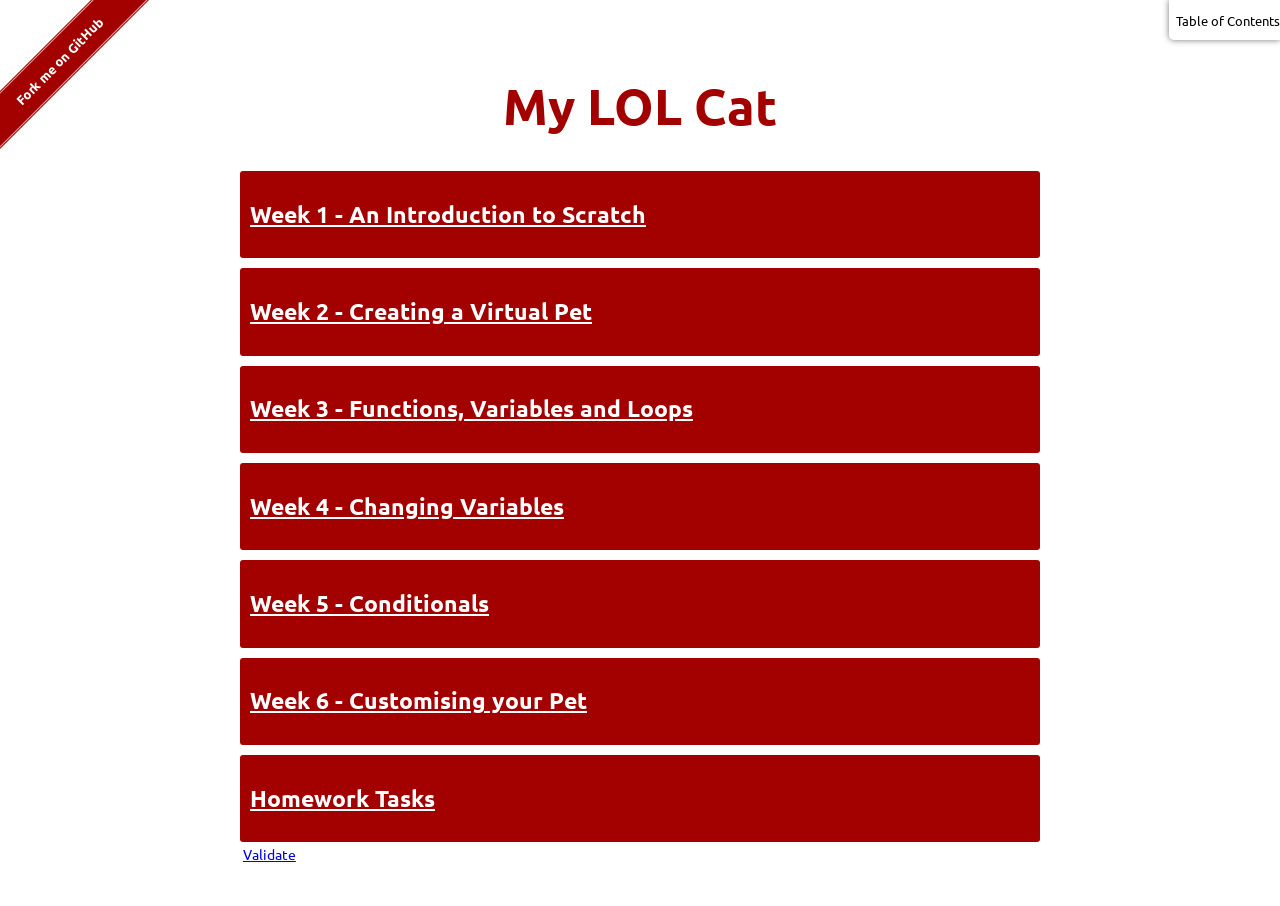
<file: index.html>
<?xml version="1.0" encoding="utf-8"?>
<!DOCTYPE html PUBLIC "-//W3C//DTD XHTML 1.0 Strict//EN"
"http://www.w3.org/TR/xhtml1/DTD/xhtml1-strict.dtd">
<html xmlns="http://www.w3.org/1999/xhtml" lang="en" xml:lang="en">
<head>
<title>My LOL Cat</title>
<meta  http-equiv="Content-Type" content="text/html;charset=utf-8" />
<meta  name="generator" content="Org-mode" />
<style type="text/css">
 <!--/*--><![CDATA[/*><!--*/
  .title  { text-align: center; }
  .todo   { font-family: monospace; color: red; }
  .done   { color: green; }
  .tag    { background-color: #eee; font-family: monospace;
            padding: 2px; font-size: 80%; font-weight: normal; }
  .timestamp { color: #bebebe; }
  .timestamp-kwd { color: #5f9ea0; }
  .right  { margin-left: auto; margin-right: 0px;  text-align: right; }
  .left   { margin-left: 0px;  margin-right: auto; text-align: left; }
  .center { margin-left: auto; margin-right: auto; text-align: center; }
  .underline { text-decoration: underline; }
  #postamble p, #preamble p { font-size: 90%; margin: .2em; }
  p.verse { margin-left: 3%; }
  pre {
    border: 1px solid #ccc;
    box-shadow: 3px 3px 3px #eee;
    padding: 8pt;
    font-family: monospace;
    overflow: auto;
    margin: 1.2em;
  }
  pre.src {
    position: relative;
    overflow: visible;
    padding-top: 1.2em;
  }
  pre.src:before {
    display: none;
    position: absolute;
    background-color: white;
    top: -10px;
    right: 10px;
    padding: 3px;
    border: 1px solid black;
  }
  pre.src:hover:before { display: inline;}
  pre.src-sh:before    { content: 'sh'; }
  pre.src-bash:before  { content: 'sh'; }
  pre.src-emacs-lisp:before { content: 'Emacs Lisp'; }
  pre.src-R:before     { content: 'R'; }
  pre.src-perl:before  { content: 'Perl'; }
  pre.src-java:before  { content: 'Java'; }
  pre.src-sql:before   { content: 'SQL'; }

  table { border-collapse:collapse; }
  caption.t-above { caption-side: top; }
  caption.t-bottom { caption-side: bottom; }
  td, th { vertical-align:top;  }
  th.right  { text-align: center;  }
  th.left   { text-align: center;   }
  th.center { text-align: center; }
  td.right  { text-align: right;  }
  td.left   { text-align: left;   }
  td.center { text-align: center; }
  dt { font-weight: bold; }
  .footpara:nth-child(2) { display: inline; }
  .footpara { display: block; }
  .footdef  { margin-bottom: 1em; }
  .figure { padding: 1em; }
  .figure p { text-align: center; }
  .inlinetask {
    padding: 10px;
    border: 2px solid gray;
    margin: 10px;
    background: #ffffcc;
  }
  #org-div-home-and-up
   { text-align: right; font-size: 70%; white-space: nowrap; }
  textarea { overflow-x: auto; }
  .linenr { font-size: smaller }
  .code-highlighted { background-color: #ffff00; }
  .org-info-js_info-navigation { border-style: none; }
  #org-info-js_console-label
    { font-size: 10px; font-weight: bold; white-space: nowrap; }
  .org-info-js_search-highlight
    { background-color: #ffff00; color: #000000; font-weight: bold; }
  /*]]>*/-->
</style>
<link rel="stylesheet" type="text/css" href="pages/css/styles.css"/>
<link href='http://fonts.googleapis.com/css?family=Ubuntu+Mono|Ubuntu' rel='stylesheet' type='text/css'>
<script type="text/javascript">
/*
@licstart  The following is the entire license notice for the
JavaScript code in this tag.

Copyright (C) 2012-2013 Free Software Foundation, Inc.

The JavaScript code in this tag is free software: you can
redistribute it and/or modify it under the terms of the GNU
General Public License (GNU GPL) as published by the Free Software
Foundation, either version 3 of the License, or (at your option)
any later version.  The code is distributed WITHOUT ANY WARRANTY;
without even the implied warranty of MERCHANTABILITY or FITNESS
FOR A PARTICULAR PURPOSE.  See the GNU GPL for more details.

As additional permission under GNU GPL version 3 section 7, you
may distribute non-source (e.g., minimized or compacted) forms of
that code without the copy of the GNU GPL normally required by
section 4, provided you include this license notice and a URL
through which recipients can access the Corresponding Source.


@licend  The above is the entire license notice
for the JavaScript code in this tag.
*/
<!--/*--><![CDATA[/*><!--*/
 function CodeHighlightOn(elem, id)
 {
   var target = document.getElementById(id);
   if(null != target) {
     elem.cacheClassElem = elem.className;
     elem.cacheClassTarget = target.className;
     target.className = "code-highlighted";
     elem.className   = "code-highlighted";
   }
 }
 function CodeHighlightOff(elem, id)
 {
   var target = document.getElementById(id);
   if(elem.cacheClassElem)
     elem.className = elem.cacheClassElem;
   if(elem.cacheClassTarget)
     target.className = elem.cacheClassTarget;
 }
/*]]>*///-->
</script>
</head>
<body>
<div id="content">
<h1 class="title">My LOL Cat</h1>
<div id="table-of-contents">
<h2>Table of Contents</h2>
<div id="text-table-of-contents">
<ul>
<li><a href="#sec-1">Week 1 - An Introduction to Scratch</a></li>
<li><a href="#sec-2">Week 2 - Creating a Virtual Pet</a></li>
<li><a href="#sec-3">Week 3 - Functions, Variables and Loops</a></li>
<li><a href="#sec-4">Week 4 - Changing Variables</a></li>
<li><a href="#sec-5">Week 5 - Conditionals</a></li>
<li><a href="#sec-6">Week 6 - Customising your Pet</a></li>
<li><a href="#sec-7">Homework Tasks</a></li>
</ul>
</div>
</div>
<div class=ribbon>
<a href="https://github.com/MarcScott/7-CS-Internet">Fork me on GitHub</a>
</div>
<div id="outline-container-sec-1" class="outline-2 link-heading">
<h2 id="sec-1"><a href="pages/1_Lesson.html">Week 1 - An Introduction to Scratch</a></h2>
<div class="outline-text-2" id="text-1">
</div>
</div>
<div id="outline-container-sec-2" class="outline-2 link-heading">
<h2 id="sec-2"><a href="pages/2_Lesson.html">Week 2 - Creating a Virtual Pet</a></h2>
<div class="outline-text-2" id="text-2">
</div>
</div>
<div id="outline-container-sec-3" class="outline-2 link-heading">
<h2 id="sec-3"><a href="pages/3_Lesson.html">Week 3 - Functions, Variables and Loops</a></h2>
<div class="outline-text-2" id="text-3">
</div>
</div>
<div id="outline-container-sec-4" class="outline-2 link-heading">
<h2 id="sec-4"><a href="pages/4_Lesson.html">Week 4 - Changing Variables</a></h2>
<div class="outline-text-2" id="text-4">
</div>
</div>
<div id="outline-container-sec-5" class="outline-2 link-heading">
<h2 id="sec-5"><a href="pages/5_Lesson.html">Week 5 - Conditionals</a></h2>
<div class="outline-text-2" id="text-5">
</div>
</div>
<div id="outline-container-sec-6" class="outline-2 link-heading">
<h2 id="sec-6"><a href="pages/6_Lesson.html">Week 6 - Customising your Pet</a></h2>
<div class="outline-text-2" id="text-6">
</div>
</div>

<div id="outline-container-sec-7" class="outline-2 link-heading">
<h2 id="sec-7"><a href="pages/7_Homework.html">Homework Tasks</a></h2>
<div class="outline-text-2" id="text-7">
</div>
</div>
</div>
<div id="postamble" class="status">
<p class="validation"><a href="http://validator.w3.org/check?uri=referer">Validate</a></p>
</div>
</body>
</html>
</file>
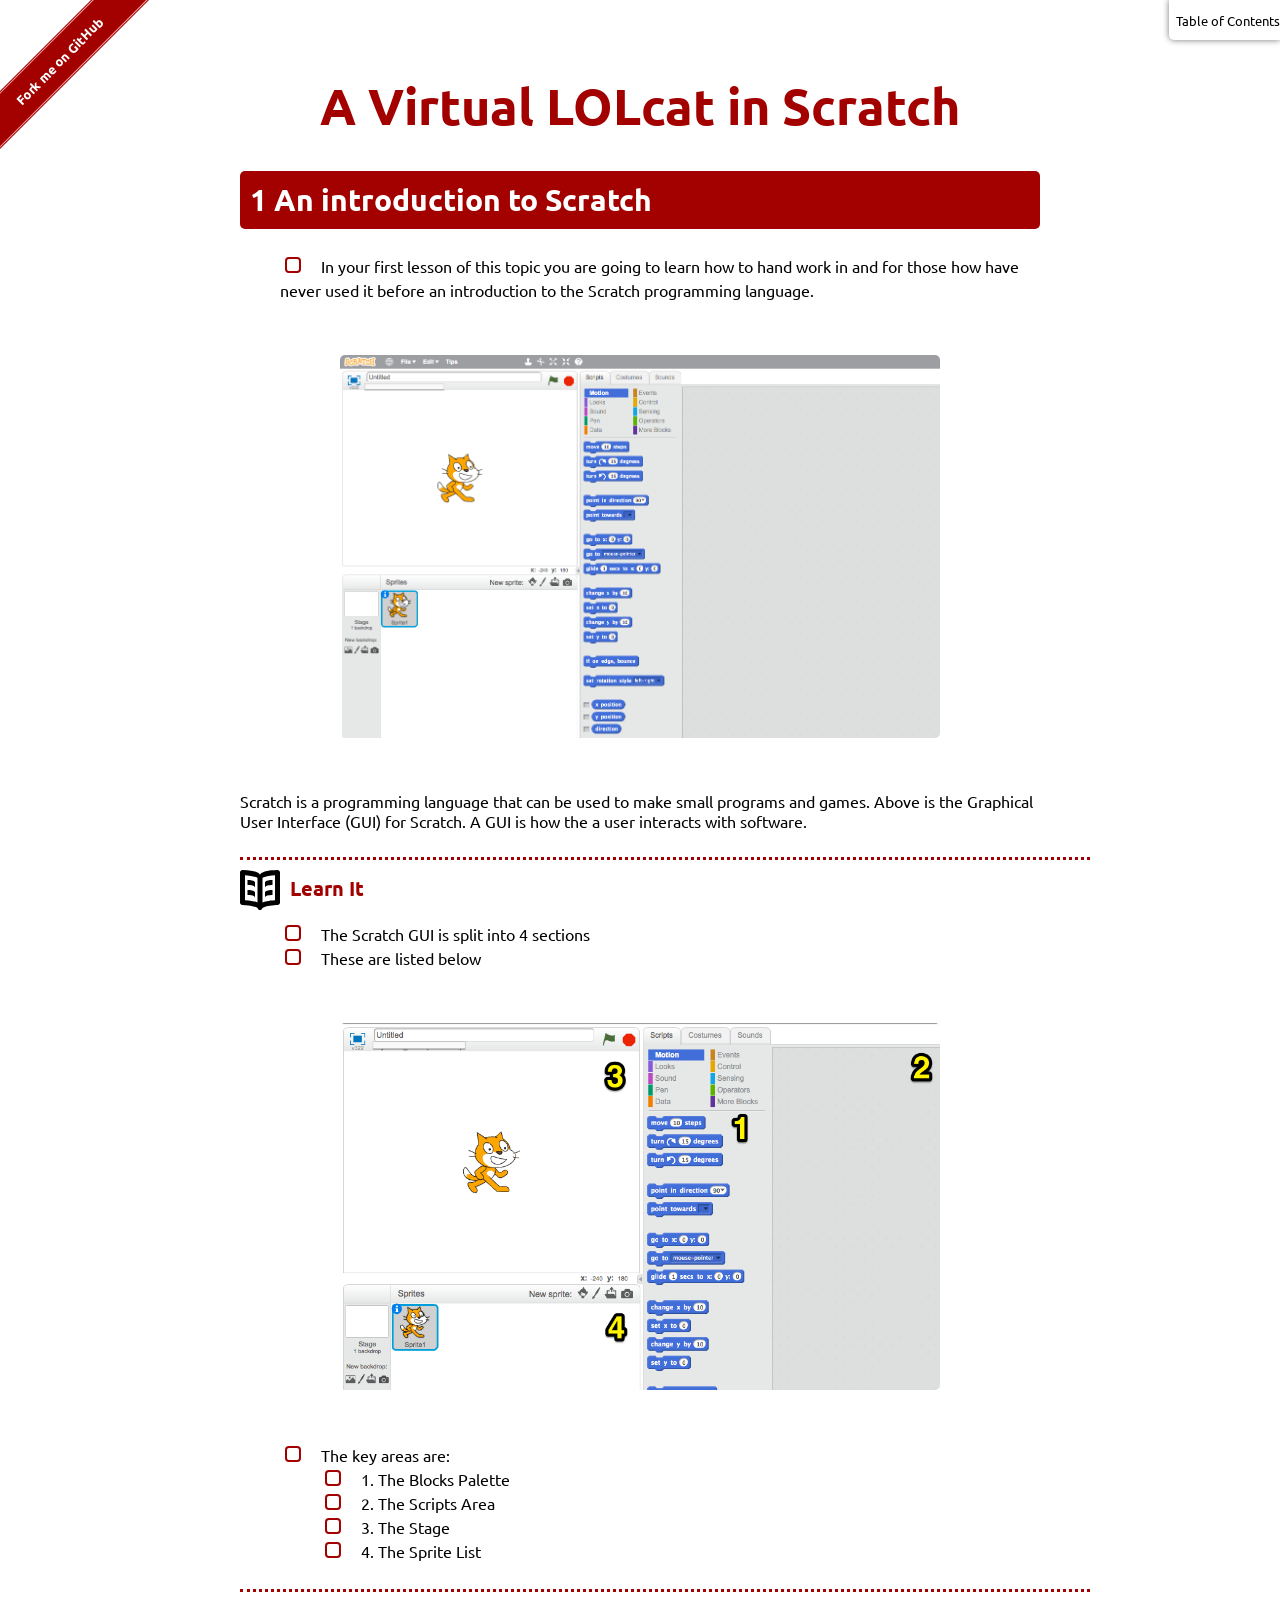
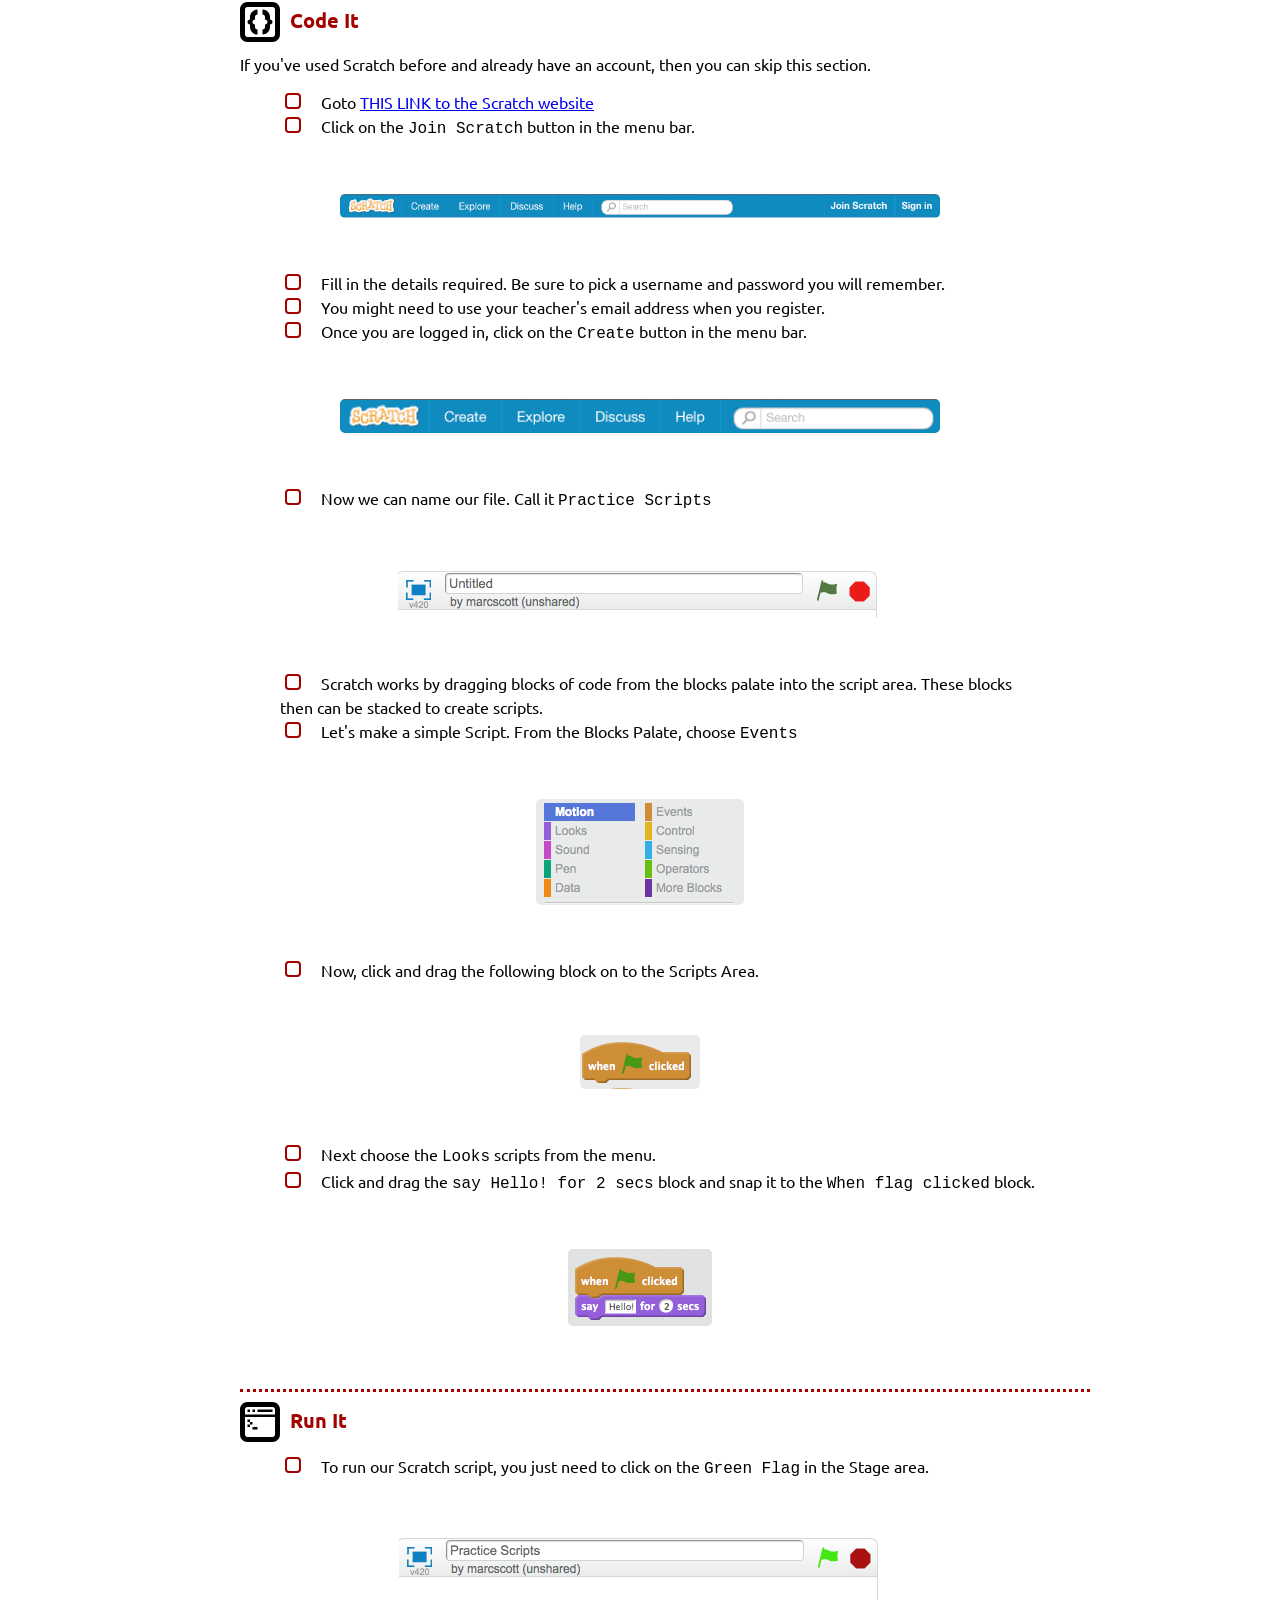
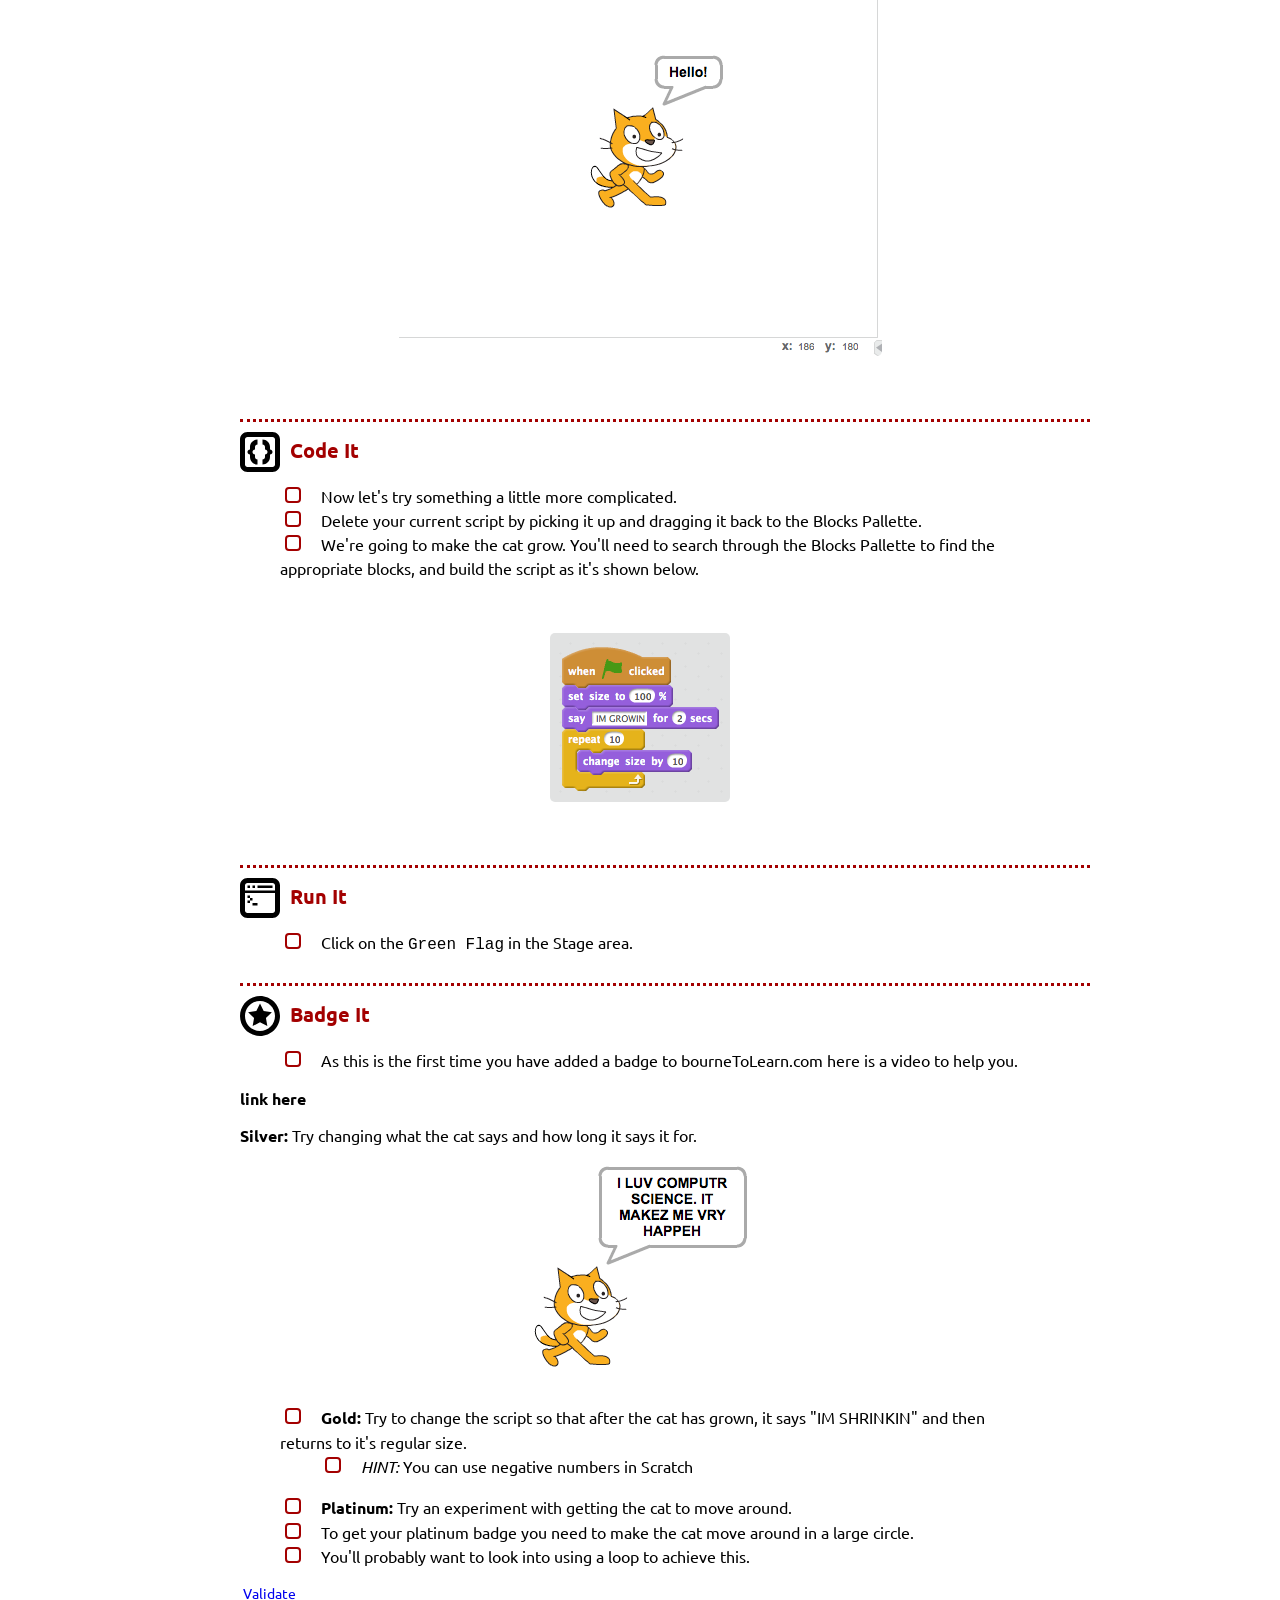
<file: pages/1_Lesson.html>
<?xml version="1.0" encoding="utf-8"?>
<!DOCTYPE html PUBLIC "-//W3C//DTD XHTML 1.0 Strict//EN"
"http://www.w3.org/TR/xhtml1/DTD/xhtml1-strict.dtd">
<html xmlns="http://www.w3.org/1999/xhtml" lang="en" xml:lang="en">
<head>
<title>A Virtual LOLcat in Scratch</title>
<meta  http-equiv="Content-Type" content="text/html;charset=utf-8" />
<meta  name="generator" content="Org-mode" />
<style type="text/css">
 <!--/*--><![CDATA[/*><!--*/
  .title  { text-align: center; }
  .todo   { font-family: monospace; color: red; }
  .done   { color: green; }
  .tag    { background-color: #eee; font-family: monospace;
            padding: 2px; font-size: 80%; font-weight: normal; }
  .timestamp { color: #bebebe; }
  .timestamp-kwd { color: #5f9ea0; }
  .right  { margin-left: auto; margin-right: 0px;  text-align: right; }
  .left   { margin-left: 0px;  margin-right: auto; text-align: left; }
  .center { margin-left: auto; margin-right: auto; text-align: center; }
  .underline { text-decoration: underline; }
  #postamble p, #preamble p { font-size: 90%; margin: .2em; }
  p.verse { margin-left: 3%; }
  pre {
    border: 1px solid #ccc;
    box-shadow: 3px 3px 3px #eee;
    padding: 8pt;
    font-family: monospace;
    overflow: auto;
    margin: 1.2em;
  }
  pre.src {
    position: relative;
    overflow: visible;
    padding-top: 1.2em;
  }
  pre.src:before {
    display: none;
    position: absolute;
    background-color: white;
    top: -10px;
    right: 10px;
    padding: 3px;
    border: 1px solid black;
  }
  pre.src:hover:before { display: inline;}
  pre.src-sh:before    { content: 'sh'; }
  pre.src-bash:before  { content: 'sh'; }
  pre.src-emacs-lisp:before { content: 'Emacs Lisp'; }
  pre.src-R:before     { content: 'R'; }
  pre.src-perl:before  { content: 'Perl'; }
  pre.src-java:before  { content: 'Java'; }
  pre.src-sql:before   { content: 'SQL'; }

  table { border-collapse:collapse; }
  caption.t-above { caption-side: top; }
  caption.t-bottom { caption-side: bottom; }
  td, th { vertical-align:top;  }
  th.right  { text-align: center;  }
  th.left   { text-align: center;   }
  th.center { text-align: center; }
  td.right  { text-align: right;  }
  td.left   { text-align: left;   }
  td.center { text-align: center; }
  dt { font-weight: bold; }
  .footpara:nth-child(2) { display: inline; }
  .footpara { display: block; }
  .footdef  { margin-bottom: 1em; }
  .figure { padding: 1em; }
  .figure p { text-align: center; }
  .inlinetask {
    padding: 10px;
    border: 2px solid gray;
    margin: 10px;
    background: #ffffcc;
  }
  #org-div-home-and-up
   { text-align: right; font-size: 70%; white-space: nowrap; }
  textarea { overflow-x: auto; }
  .linenr { font-size: smaller }
  .code-highlighted { background-color: #ffff00; }
  .org-info-js_info-navigation { border-style: none; }
  #org-info-js_console-label
    { font-size: 10px; font-weight: bold; white-space: nowrap; }
  .org-info-js_search-highlight
    { background-color: #ffff00; color: #000000; font-weight: bold; }
  /*]]>*/-->
</style>
<link rel="stylesheet" type="text/css" href="css/styles.css"/>
<link href='http://fonts.googleapis.com/css?family=Ubuntu+Mono|Ubuntu' rel='stylesheet' type='text/css'>
<script type="text/javascript">
/*
@licstart  The following is the entire license notice for the
JavaScript code in this tag.

Copyright (C) 2012-2013 Free Software Foundation, Inc.

The JavaScript code in this tag is free software: you can
redistribute it and/or modify it under the terms of the GNU
General Public License (GNU GPL) as published by the Free Software
Foundation, either version 3 of the License, or (at your option)
any later version.  The code is distributed WITHOUT ANY WARRANTY;
without even the implied warranty of MERCHANTABILITY or FITNESS
FOR A PARTICULAR PURPOSE.  See the GNU GPL for more details.

As additional permission under GNU GPL version 3 section 7, you
may distribute non-source (e.g., minimized or compacted) forms of
that code without the copy of the GNU GPL normally required by
section 4, provided you include this license notice and a URL
through which recipients can access the Corresponding Source.


@licend  The above is the entire license notice
for the JavaScript code in this tag.
*/
<!--/*--><![CDATA[/*><!--*/
 function CodeHighlightOn(elem, id)
 {
   var target = document.getElementById(id);
   if(null != target) {
     elem.cacheClassElem = elem.className;
     elem.cacheClassTarget = target.className;
     target.className = "code-highlighted";
     elem.className   = "code-highlighted";
   }
 }
 function CodeHighlightOff(elem, id)
 {
   var target = document.getElementById(id);
   if(elem.cacheClassElem)
     elem.className = elem.cacheClassElem;
   if(elem.cacheClassTarget)
     target.className = elem.cacheClassTarget;
 }
/*]]>*///-->
</script>
</head>
<body>
<div id="content">
<h1 class="title">A Virtual LOLcat in Scratch</h1>
<div id="table-of-contents">
<h2>Table of Contents</h2>
<div id="text-table-of-contents">
<ul>
<li><a href="#sec-1">1. An introduction to Scratch</a>
<ul>
<li><a href="#sec-1-1">Learn It</a></li>
<li><a href="#sec-1-2">Code It</a></li>
<li><a href="#sec-1-3">Run It</a></li>
<li><a href="#sec-1-4">Code It</a></li>
<li><a href="#sec-1-5">Run It</a></li>
<li><a href="#sec-1-6">Badge It</a></li>
</ul>
</li>
</ul>
</div>
</div>
<div class=ribbon>
<a href="https://github.com/MarcScott/7-CS-lolcats">Fork me on GitHub</a>
</div>

<div id="outline-container-sec-1" class="outline-2 activity">
<h2 id="sec-1"><span class="section-number-2">1</span> An introduction to Scratch</h2>
<div class="outline-text-2" id="text-1">
<ul class="org-ul">
<li>In your first lesson of this topic you are going to learn how to hand work in and for those how have never used it before an introduction to the Scratch programming language.
</li>
</ul>

<div class="figure">
<p><img src="img/GUI.png" alt="GUI.png" />
</p>
</div>

<p>
Scratch is a programming language that can be used to make small programs and games. Above is the Graphical User Interface (GUI) for Scratch. A GUI is how the a user interacts with software.
</p>
</div>
<div id="outline-container-sec-1-1" class="outline-3 learn">
<h3 id="sec-1-1">Learn It</h3>
<div class="outline-text-3" id="text-1-1">
<ul class="org-ul">
<li>The Scratch GUI is split into 4 sections
</li>
<li>These are listed below
</li>
</ul>

<div class="figure">
<p><img src="img/KEY.png" alt="KEY.png" />
</p>
</div>
<ul class="org-ul">
<li>The key areas are:
<ul class="org-ul">
<li>1. The Blocks Palette
</li>
<li>2. The Scripts Area
</li>
<li>3. The Stage
</li>
<li>4. The Sprite List
</li>
</ul>
</li>
</ul>
</div>
</div>
<div id="outline-container-sec-1-2" class="outline-3 code">
<h3 id="sec-1-2">Code It</h3>
<div class="outline-text-3" id="text-1-2">
<p>
If you've used Scratch before and already have an account, then you can skip this section.
</p>
<ul class="org-ul">
<li>Goto <a href="http://scratch.mit.edu">THIS LINK to the Scratch website</a>
</li>
<li>Click on the <code>Join Scratch</code> button in the menu bar.
</li>
</ul>

<div class="figure">
<p><img src="img/join.png" alt="join.png" />
</p>
</div>
<ul class="org-ul">
<li>Fill in the details required. Be sure to pick a username and password you will remember.
</li>
<li>You might need to use your teacher's email address when you register.
</li>
<li>Once you are logged in, click on the <code>Create</code> button in the menu bar.
</li>
</ul>

<div class="figure">
<p><img src="img/create.png" alt="create.png" />
</p>
</div>
<ul class="org-ul">
<li>Now we can name our file. Call it <code>Practice Scripts</code>
</li>
</ul>

<div class="figure">
<p><img src="img/title.png" alt="title.png" />
</p>
</div>
<ul class="org-ul">
<li>Scratch works by dragging blocks of code from the blocks palate into the script area. These blocks then can be stacked to create scripts.
</li>
<li>Let's make a simple Script. From the Blocks Palate, choose <code>Events</code>
</li>
</ul>

<div class="figure">
<p><img src="img/Scripts_menu.png" alt="Scripts_menu.png" />
</p>
</div>
<ul class="org-ul">
<li>Now, click and drag the following block on to the Scripts Area.
</li>
</ul>

<div class="figure">
<p><img src="img/Green_flag.png" alt="Green_flag.png" />
</p>
</div>
<ul class="org-ul">
<li>Next choose the <code>Looks</code> scripts from the menu.
</li>
<li>Click and drag the <code>say Hello! for 2 secs</code> block and snap it to the <code>When flag clicked</code> block.
</li>
</ul>

<div class="figure">
<p><img src="img/Hello.png" alt="Hello.png" /> 
</p>
</div>
</div>
</div>
<div id="outline-container-sec-1-3" class="outline-3 run">
<h3 id="sec-1-3">Run It</h3>
<div class="outline-text-3" id="text-1-3">
<ul class="org-ul">
<li>To run our Scratch script, you just need to click on the <code>Green Flag</code> in the Stage area.
</li>
</ul>

<div class="figure">
<p><img src="img/Hello2.png" alt="Hello2.png" />
</p>
</div>
</div>
</div>

<div id="outline-container-sec-1-4" class="outline-3 code">
<h3 id="sec-1-4">Code It</h3>
<div class="outline-text-3" id="text-1-4">
<ul class="org-ul">
<li>Now let's try something a little more complicated.
</li>
<li>Delete your current script by picking it up and dragging it back to the Blocks Pallette.
</li>
<li>We're going to make the cat grow. You'll need to search through the Blocks Pallette to find the appropriate blocks, and build the script as it's shown below.
</li>
</ul>

<div class="figure">
<p><img src="img/GROWIN.png" alt="GROWIN.png" />
</p>
</div>
</div>
</div>
<div id="outline-container-sec-1-5" class="outline-3 run">
<h3 id="sec-1-5">Run It</h3>
<div class="outline-text-3" id="text-1-5">
<ul class="org-ul">
<li>Click on the <code>Green Flag</code> in the Stage area.
</li>
</ul>
</div>
</div>
<div id="outline-container-sec-1-6" class="outline-3 badge">
<h3 id="sec-1-6">Badge It</h3>
<div class="outline-text-3" id="text-1-6">
<ul class="org-ul">
<li>As this is the first time you have added a badge to bourneToLearn.com here is a video to help you.
</li>
</ul>
<p>
<b>link here</b>
</p>


<p>
<b>Silver:</b> Try changing what the cat says and how long it says it for.
<img src="img/Happeh.png" alt="Happeh.png" />
</p>

<ul class="org-ul">
<li><b>Gold:</b> Try to change the script so that after the cat has grown, it says "IM SHRINKIN" and then returns to it's regular size.
<ul class="org-ul">
<li><i>HINT:</i> You can use negative numbers in Scratch
</li>
</ul>
</li>
</ul>


<ul class="org-ul">
<li><b>Platinum:</b> Try an experiment with getting the cat to move around.
</li>
<li>To get your platinum badge you need to make the cat move around in a large circle.
</li>
<li>You'll probably want to look into using a loop to achieve this.
</li>
</ul>
</div>
</div>
</div>
</div>
<div id="postamble" class="status">
<p class="validation"><a href="http://validator.w3.org/check?uri=referer">Validate</a></p>
</div>
</body>
</html>
</file>
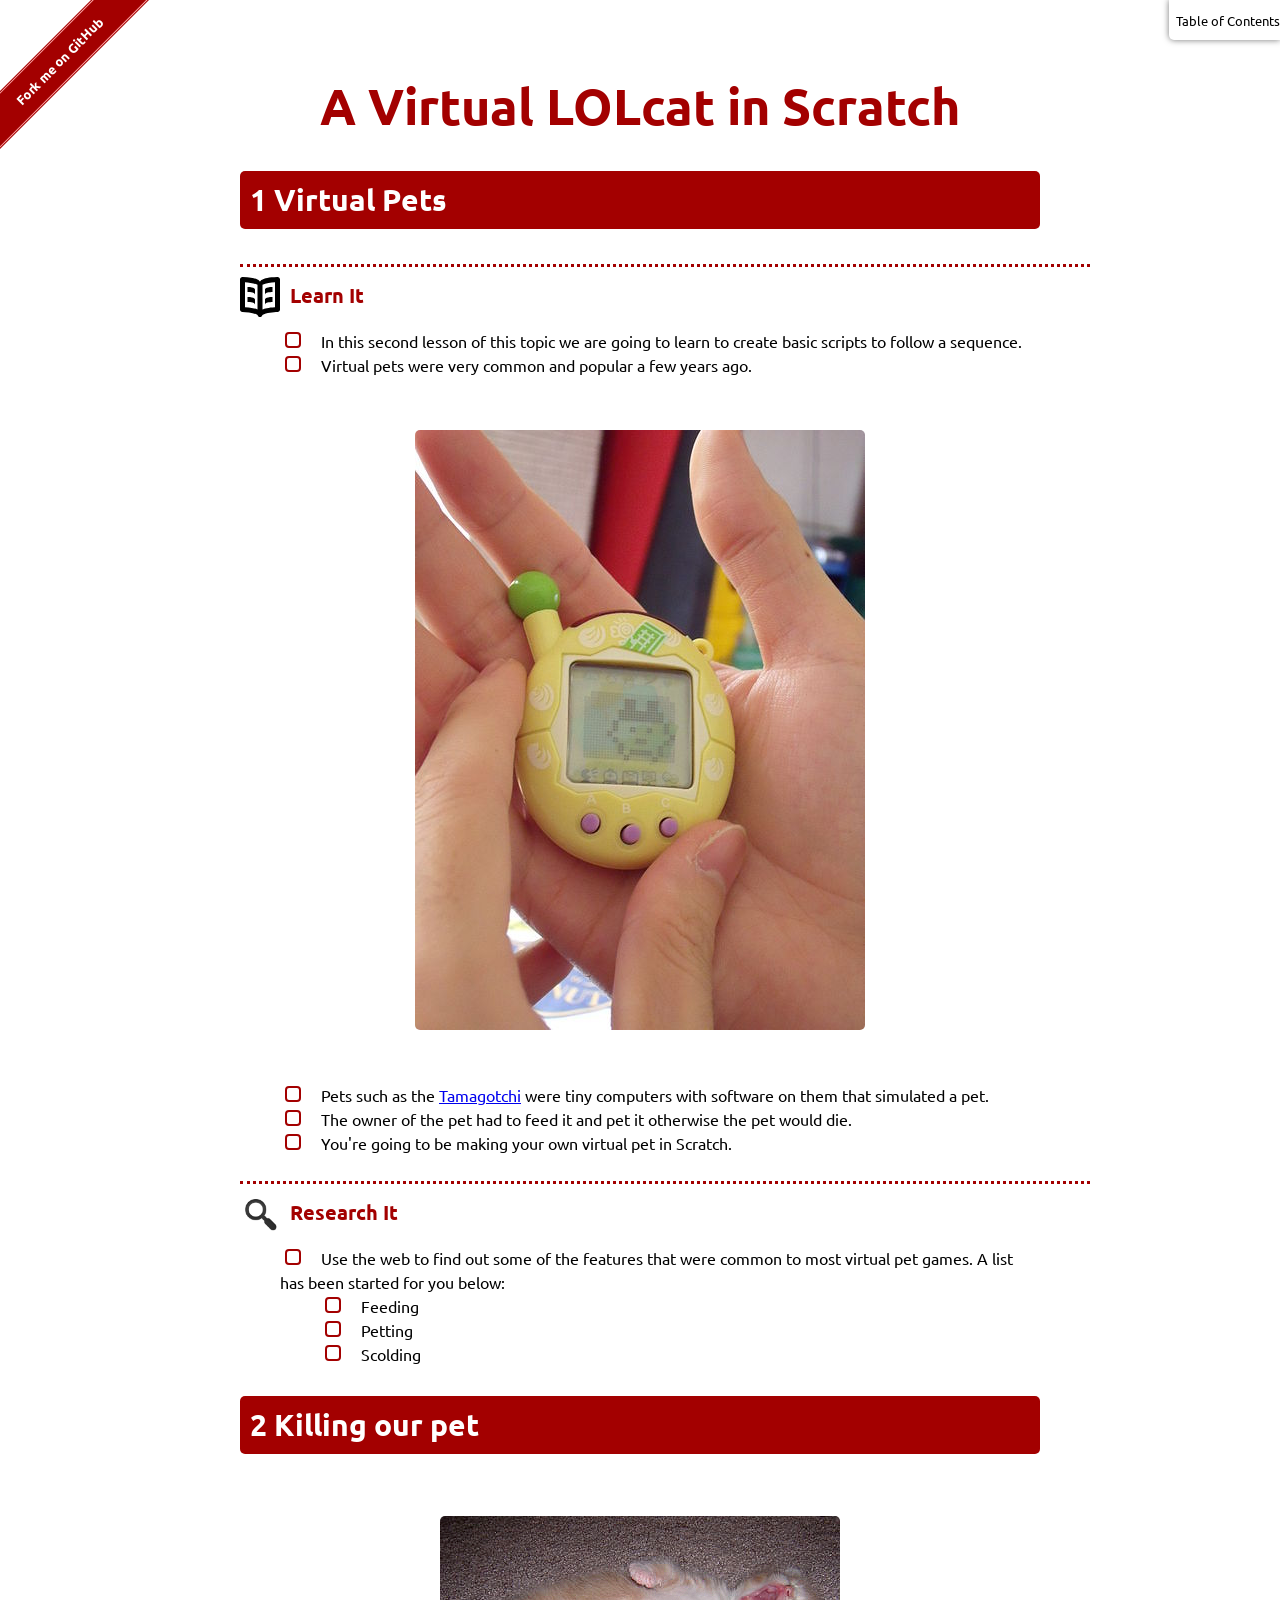
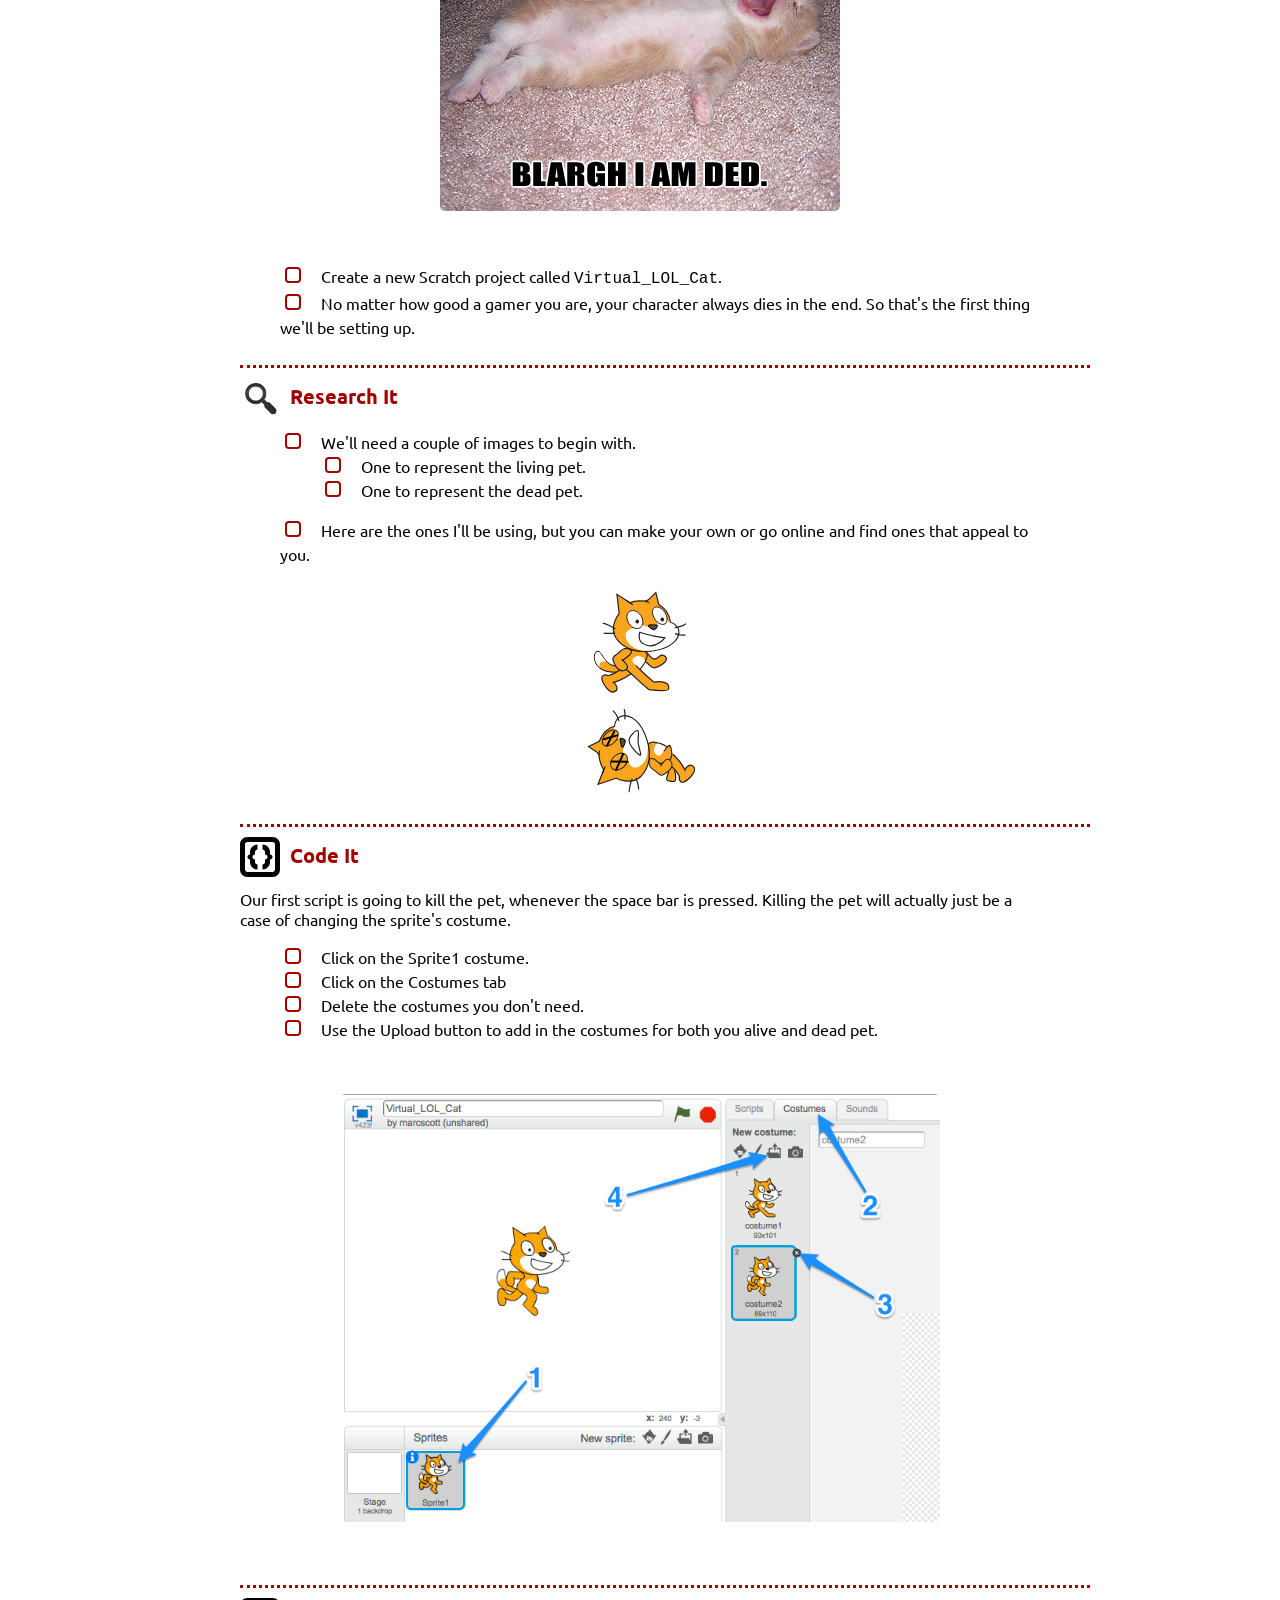
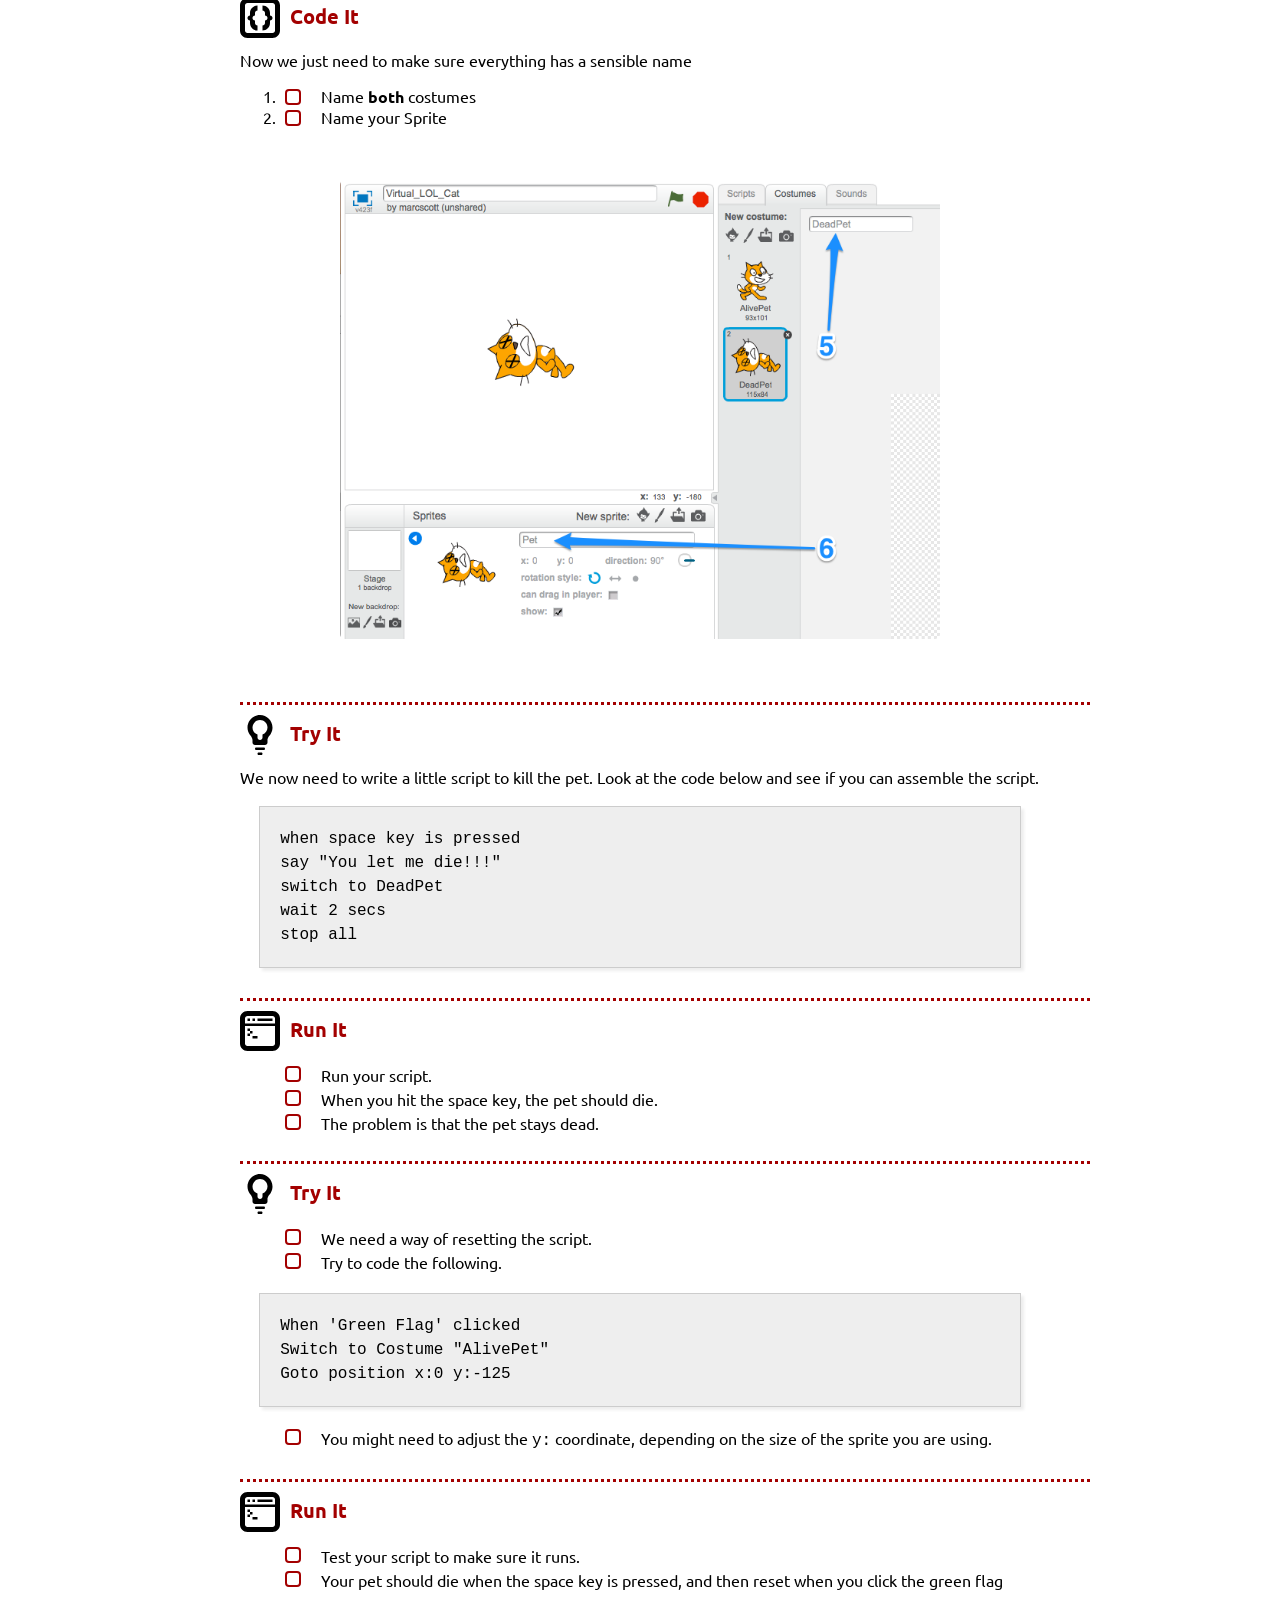
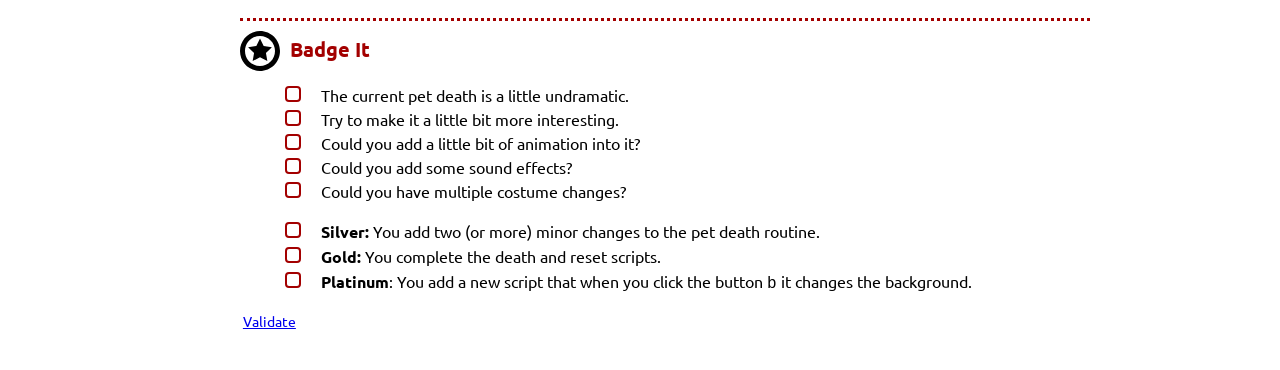
<file: pages/2_Lesson.html>
<?xml version="1.0" encoding="utf-8"?>
<!DOCTYPE html PUBLIC "-//W3C//DTD XHTML 1.0 Strict//EN"
"http://www.w3.org/TR/xhtml1/DTD/xhtml1-strict.dtd">
<html xmlns="http://www.w3.org/1999/xhtml" lang="en" xml:lang="en">
<head>
<title>A Virtual LOLcat in Scratch</title>
<meta  http-equiv="Content-Type" content="text/html;charset=utf-8" />
<meta  name="generator" content="Org-mode" />
<style type="text/css">
 <!--/*--><![CDATA[/*><!--*/
  .title  { text-align: center; }
  .todo   { font-family: monospace; color: red; }
  .done   { color: green; }
  .tag    { background-color: #eee; font-family: monospace;
            padding: 2px; font-size: 80%; font-weight: normal; }
  .timestamp { color: #bebebe; }
  .timestamp-kwd { color: #5f9ea0; }
  .right  { margin-left: auto; margin-right: 0px;  text-align: right; }
  .left   { margin-left: 0px;  margin-right: auto; text-align: left; }
  .center { margin-left: auto; margin-right: auto; text-align: center; }
  .underline { text-decoration: underline; }
  #postamble p, #preamble p { font-size: 90%; margin: .2em; }
  p.verse { margin-left: 3%; }
  pre {
    border: 1px solid #ccc;
    box-shadow: 3px 3px 3px #eee;
    padding: 8pt;
    font-family: monospace;
    overflow: auto;
    margin: 1.2em;
  }
  pre.src {
    position: relative;
    overflow: visible;
    padding-top: 1.2em;
  }
  pre.src:before {
    display: none;
    position: absolute;
    background-color: white;
    top: -10px;
    right: 10px;
    padding: 3px;
    border: 1px solid black;
  }
  pre.src:hover:before { display: inline;}
  pre.src-sh:before    { content: 'sh'; }
  pre.src-bash:before  { content: 'sh'; }
  pre.src-emacs-lisp:before { content: 'Emacs Lisp'; }
  pre.src-R:before     { content: 'R'; }
  pre.src-perl:before  { content: 'Perl'; }
  pre.src-java:before  { content: 'Java'; }
  pre.src-sql:before   { content: 'SQL'; }

  table { border-collapse:collapse; }
  caption.t-above { caption-side: top; }
  caption.t-bottom { caption-side: bottom; }
  td, th { vertical-align:top;  }
  th.right  { text-align: center;  }
  th.left   { text-align: center;   }
  th.center { text-align: center; }
  td.right  { text-align: right;  }
  td.left   { text-align: left;   }
  td.center { text-align: center; }
  dt { font-weight: bold; }
  .footpara:nth-child(2) { display: inline; }
  .footpara { display: block; }
  .footdef  { margin-bottom: 1em; }
  .figure { padding: 1em; }
  .figure p { text-align: center; }
  .inlinetask {
    padding: 10px;
    border: 2px solid gray;
    margin: 10px;
    background: #ffffcc;
  }
  #org-div-home-and-up
   { text-align: right; font-size: 70%; white-space: nowrap; }
  textarea { overflow-x: auto; }
  .linenr { font-size: smaller }
  .code-highlighted { background-color: #ffff00; }
  .org-info-js_info-navigation { border-style: none; }
  #org-info-js_console-label
    { font-size: 10px; font-weight: bold; white-space: nowrap; }
  .org-info-js_search-highlight
    { background-color: #ffff00; color: #000000; font-weight: bold; }
  /*]]>*/-->
</style>
<link rel="stylesheet" type="text/css" href="css/styles.css"/>
<link href='http://fonts.googleapis.com/css?family=Ubuntu+Mono|Ubuntu' rel='stylesheet' type='text/css'>
<script type="text/javascript">
/*
@licstart  The following is the entire license notice for the
JavaScript code in this tag.

Copyright (C) 2012-2013 Free Software Foundation, Inc.

The JavaScript code in this tag is free software: you can
redistribute it and/or modify it under the terms of the GNU
General Public License (GNU GPL) as published by the Free Software
Foundation, either version 3 of the License, or (at your option)
any later version.  The code is distributed WITHOUT ANY WARRANTY;
without even the implied warranty of MERCHANTABILITY or FITNESS
FOR A PARTICULAR PURPOSE.  See the GNU GPL for more details.

As additional permission under GNU GPL version 3 section 7, you
may distribute non-source (e.g., minimized or compacted) forms of
that code without the copy of the GNU GPL normally required by
section 4, provided you include this license notice and a URL
through which recipients can access the Corresponding Source.


@licend  The above is the entire license notice
for the JavaScript code in this tag.
*/
<!--/*--><![CDATA[/*><!--*/
 function CodeHighlightOn(elem, id)
 {
   var target = document.getElementById(id);
   if(null != target) {
     elem.cacheClassElem = elem.className;
     elem.cacheClassTarget = target.className;
     target.className = "code-highlighted";
     elem.className   = "code-highlighted";
   }
 }
 function CodeHighlightOff(elem, id)
 {
   var target = document.getElementById(id);
   if(elem.cacheClassElem)
     elem.className = elem.cacheClassElem;
   if(elem.cacheClassTarget)
     target.className = elem.cacheClassTarget;
 }
/*]]>*///-->
</script>
</head>
<body>
<div id="content">
<h1 class="title">A Virtual LOLcat in Scratch</h1>
<div id="table-of-contents">
<h2>Table of Contents</h2>
<div id="text-table-of-contents">
<ul>
<li><a href="#sec-1">1. Virtual Pets</a>
<ul>
<li><a href="#sec-1-1">Learn It</a></li>
<li><a href="#sec-1-2">Research It</a></li>
</ul>
</li>
<li><a href="#sec-2">2. Killing our pet</a>
<ul>
<li><a href="#sec-2-1">Research It</a></li>
<li><a href="#sec-2-2">Code It</a></li>
<li><a href="#sec-2-3">Code It</a></li>
<li><a href="#sec-2-4">Try It</a></li>
<li><a href="#sec-2-5">Run It</a></li>
<li><a href="#sec-2-6">Try It</a></li>
<li><a href="#sec-2-7">Run It</a></li>
<li><a href="#sec-2-8">Badge It</a></li>
</ul>
</li>
</ul>
</div>
</div>
<div class=ribbon>
<a href="https://github.com/MarcScott/7-CS-lolcats">Fork me on GitHub</a>
</div>

<div id="outline-container-sec-1" class="outline-2 activity">
<h2 id="sec-1"><span class="section-number-2">1</span> Virtual Pets</h2>
<div class="outline-text-2" id="text-1">
</div>
<div id="outline-container-sec-1-1" class="outline-3 learn">
<h3 id="sec-1-1">Learn It</h3>
<div class="outline-text-3" id="text-1-1">
<ul class="org-ul">
<li>In this second lesson of this topic we are going to learn to create basic scripts to follow a sequence.
</li>
<li>Virtual pets were very common and popular a few years ago.
</li>
</ul>

<div class="figure">
<p><img src="img/Tamagotchi.jpg" alt="Tamagotchi.jpg" />
</p>
</div>
<ul class="org-ul">
<li>Pets such as the <a href="http:http://en.wikipedia.org/wiki/Tamagotchi">Tamagotchi</a> were tiny computers with software on them that simulated a pet.
</li>
<li>The owner of the pet had to feed it and pet it otherwise the pet would die.
</li>
<li>You're going to be making your own virtual pet in Scratch.
</li>
</ul>
</div>
</div>
<div id="outline-container-sec-1-2" class="outline-3 research">
<h3 id="sec-1-2">Research It</h3>
<div class="outline-text-3" id="text-1-2">
<ul class="org-ul">
<li>Use the web to find out some of the features that were common to most virtual pet games. A list has been started for you below:
<ul class="org-ul">
<li>Feeding
</li>
<li>Petting
</li>
<li>Scolding
</li>
</ul>
</li>
</ul>
</div>
</div>
</div>
<div id="outline-container-sec-2" class="outline-2 activity">
<h2 id="sec-2"><span class="section-number-2">2</span> Killing our pet</h2>
<div class="outline-text-2" id="text-2">

<div class="figure">
<p><img src="img/Dead_cat.jpg" alt="Dead_cat.jpg" />
</p>
</div>
<ul class="org-ul">
<li>Create a new Scratch project called <code>Virtual_LOL_Cat</code>.
</li>
<li>No matter how good a gamer you are, your character always dies in the end. So that's the first thing we'll be setting up.
</li>
</ul>
</div>
<div id="outline-container-sec-2-1" class="outline-3 research">
<h3 id="sec-2-1">Research It</h3>
<div class="outline-text-3" id="text-2-1">
<ul class="org-ul">
<li>We'll need a couple of images to begin with.
<ul class="org-ul">
<li>One to represent the living pet.
</li>
<li>One to represent the dead pet.
</li>
</ul>
</li>
</ul>


<ul class="org-ul">
<li>Here are the ones I'll be using, but you can make your own or go online and find ones that appeal to you.
</li>
</ul>
<p>
<img src="img/Pet.svg" alt="Pet.svg" />
<img src="img/DeadPet.svg" alt="DeadPet.svg" />
</p>
</div>
</div>
<div id="outline-container-sec-2-2" class="outline-3 code">
<h3 id="sec-2-2">Code It</h3>
<div class="outline-text-3" id="text-2-2">
<p>
Our first script is going to kill the pet, whenever the space bar is pressed. Killing the pet will actually just be a case of changing the sprite's costume.
</p>
<ul class="org-ul">
<li>Click on the Sprite1 costume.
</li>
<li>Click on the Costumes tab
</li>
<li>Delete the costumes you don't need.
</li>
<li>Use the Upload button to add in the costumes for both you alive and dead pet.
</li>
</ul>

<div class="figure">
<p><img src="img/Costume_1.png" alt="Costume_1.png" />
</p>
</div>
</div>
</div>
<div id="outline-container-sec-2-3" class="outline-3 code">
<h3 id="sec-2-3">Code It</h3>
<div class="outline-text-3" id="text-2-3">
<p>
Now we just need to make sure everything has a sensible name
</p>
<ol class="org-ol">
<li>Name <b>both</b> costumes
</li>
<li>Name your Sprite
</li>
</ol>

<div class="figure">
<p><img src="img/Costume_2.png" alt="Costume_2.png" />
</p>
</div>
</div>
</div>
<div id="outline-container-sec-2-4" class="outline-3 try">
<h3 id="sec-2-4">Try It</h3>
<div class="outline-text-3" id="text-2-4">
<p>
We now need to write a little script to kill the pet.
Look at the code below and see if you can assemble the script.
</p>
<pre class="example">
when space key is pressed
say "You let me die!!!"
switch to DeadPet
wait 2 secs
stop all
</pre>
</div>
</div>
<div id="outline-container-sec-2-5" class="outline-3 run">
<h3 id="sec-2-5">Run It</h3>
<div class="outline-text-3" id="text-2-5">

<ul class="org-ul">
<li>Run your script.
</li>
<li>When you hit the space key, the pet should die.
</li>
<li>The problem is that the pet stays dead.
</li>
</ul>
</div>
</div>
<div id="outline-container-sec-2-6" class="outline-3 try">
<h3 id="sec-2-6">Try It</h3>
<div class="outline-text-3" id="text-2-6">
<ul class="org-ul">
<li>We need a way of resetting the script.
</li>
<li>Try to code the following.
</li>
</ul>
<pre class="example">
When 'Green Flag' clicked
Switch to Costume "AlivePet"
Goto position x:0 y:-125
</pre>
<ul class="org-ul">
<li>You might need to adjust the <code>y:</code> coordinate, depending on the size of the sprite you are using.
</li>
</ul>
</div>
</div>
<div id="outline-container-sec-2-7" class="outline-3 run">
<h3 id="sec-2-7">Run It</h3>
<div class="outline-text-3" id="text-2-7">

<ul class="org-ul">
<li>Test your script to make sure it runs.
</li>
<li>Your pet should die when the space key is pressed, and then reset when you click the green flag
</li>
</ul>
</div>
</div>
<div id="outline-container-sec-2-8" class="outline-3 badge">
<h3 id="sec-2-8">Badge It</h3>
<div class="outline-text-3" id="text-2-8">

<ul class="org-ul">
<li>The current pet death is a little undramatic.
</li>
<li>Try to make it a little bit more interesting.
</li>
<li>Could you add a little bit of animation into it?
</li>
<li>Could you add some sound effects?
</li>
<li>Could you have multiple costume changes?
</li>
</ul>


<ul class="org-ul">
<li><b>Silver:</b> You add two (or more) minor changes to the pet death routine.
</li>
<li><b>Gold:</b> You complete the death and reset scripts.
</li>
<li><b>Platinum</b>: You add a new script that when you click the button <code>b</code> it changes the background.
</li>
</ul>
</div>
</div>
</div>
</div>
<div id="postamble" class="status">
<p class="validation"><a href="http://validator.w3.org/check?uri=referer">Validate</a></p>
</div>
</body>
</html>
</file>
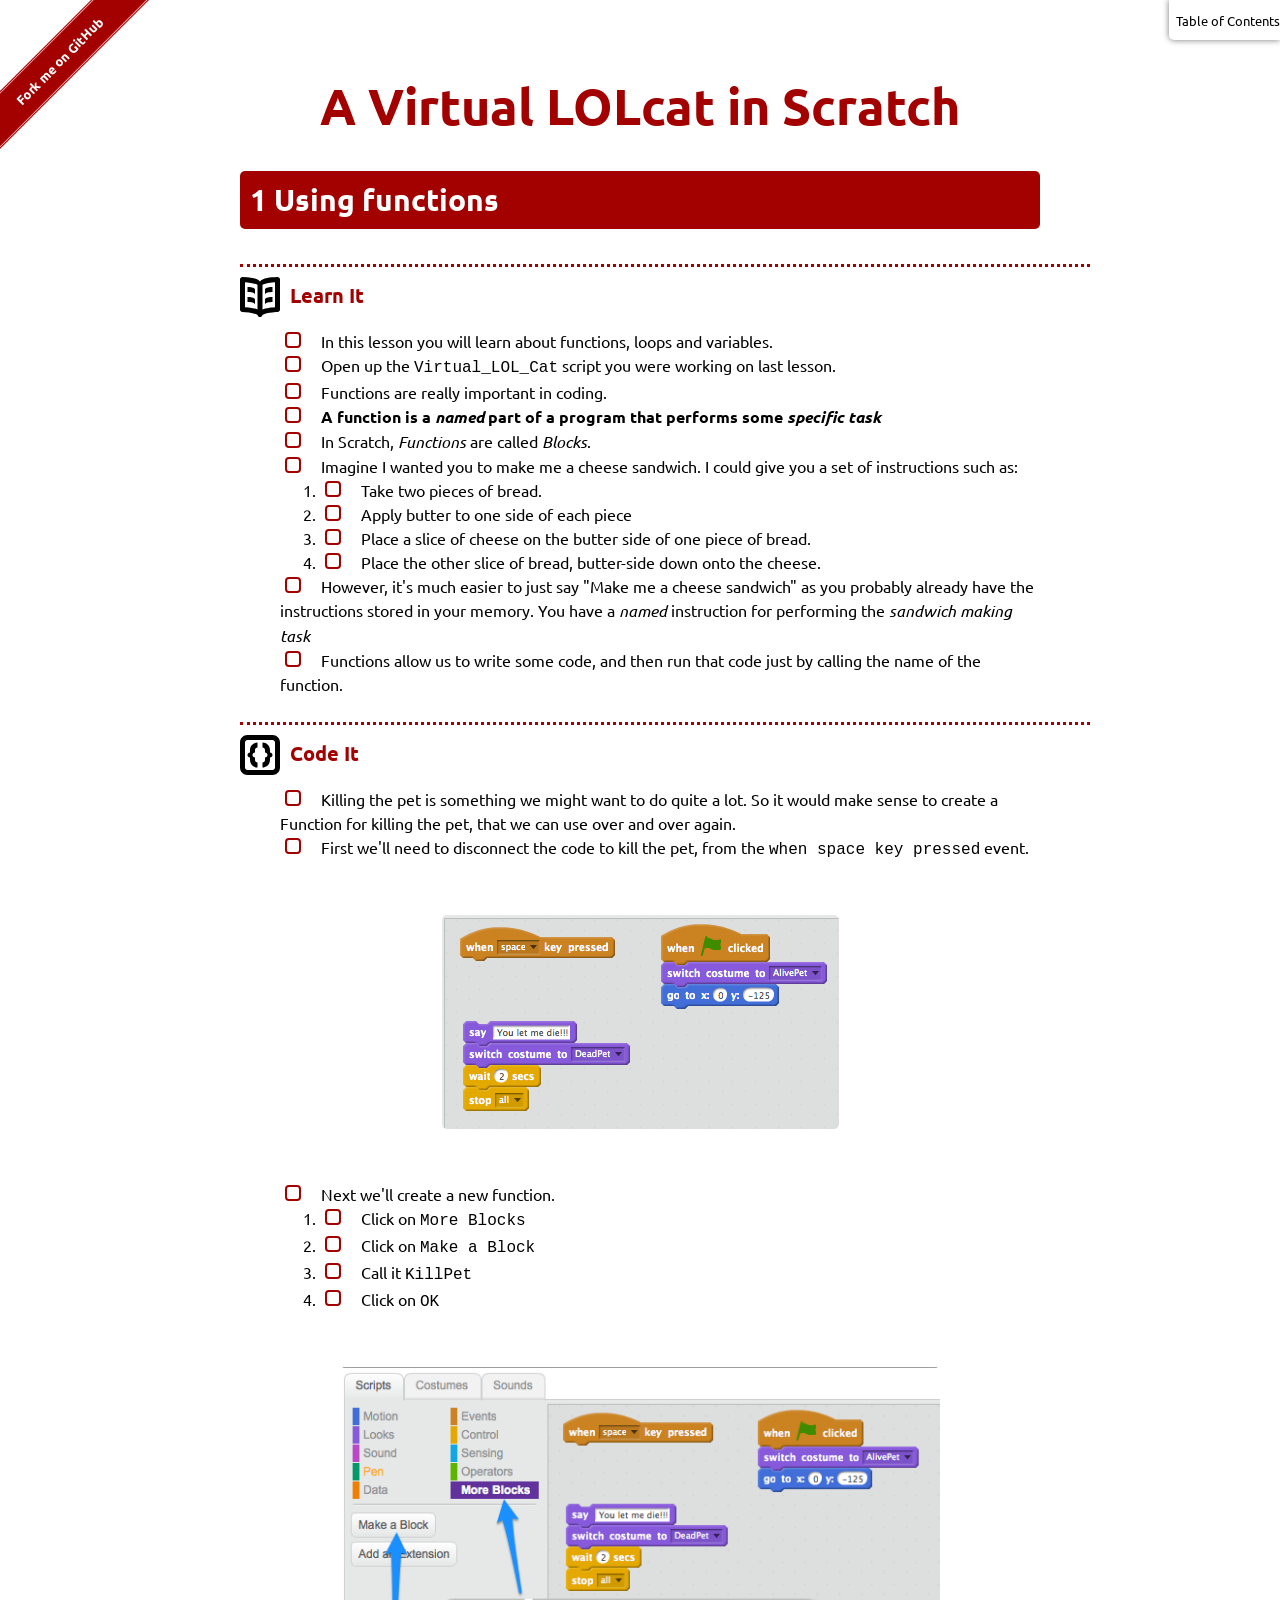
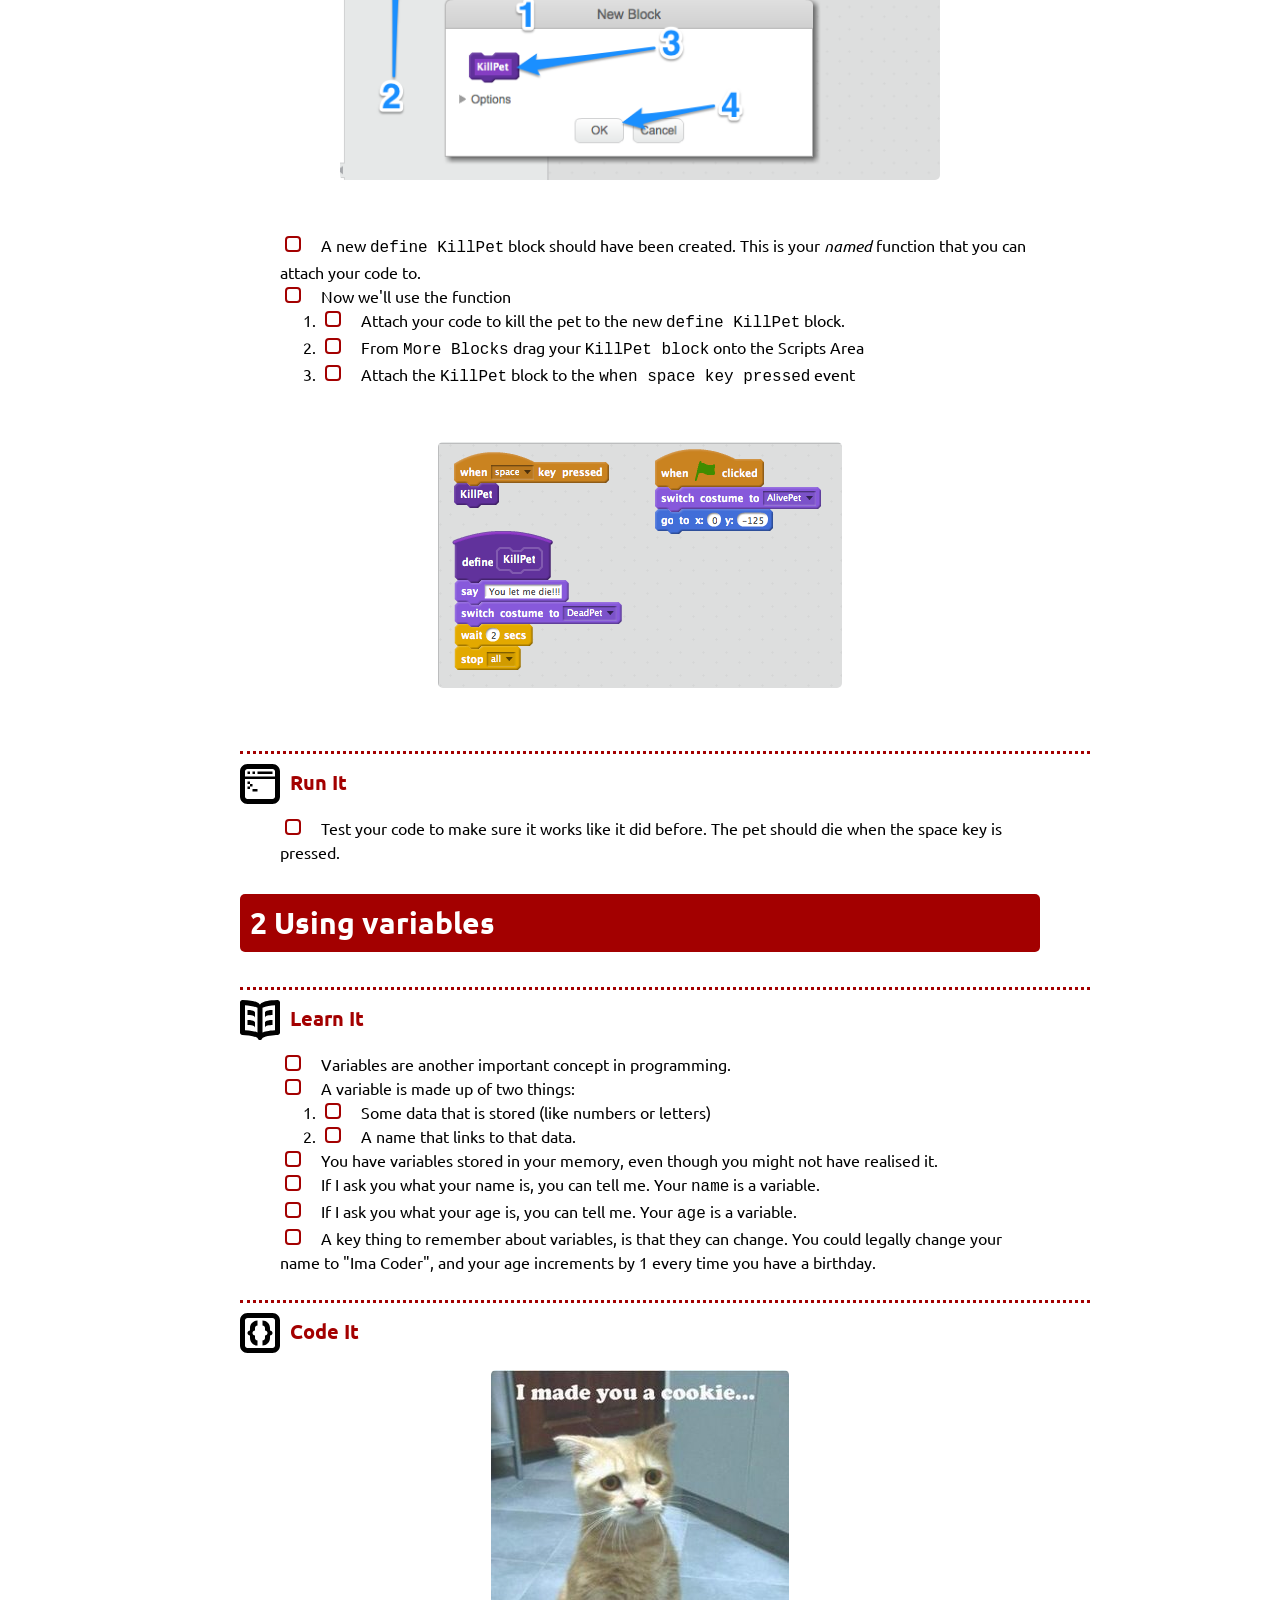
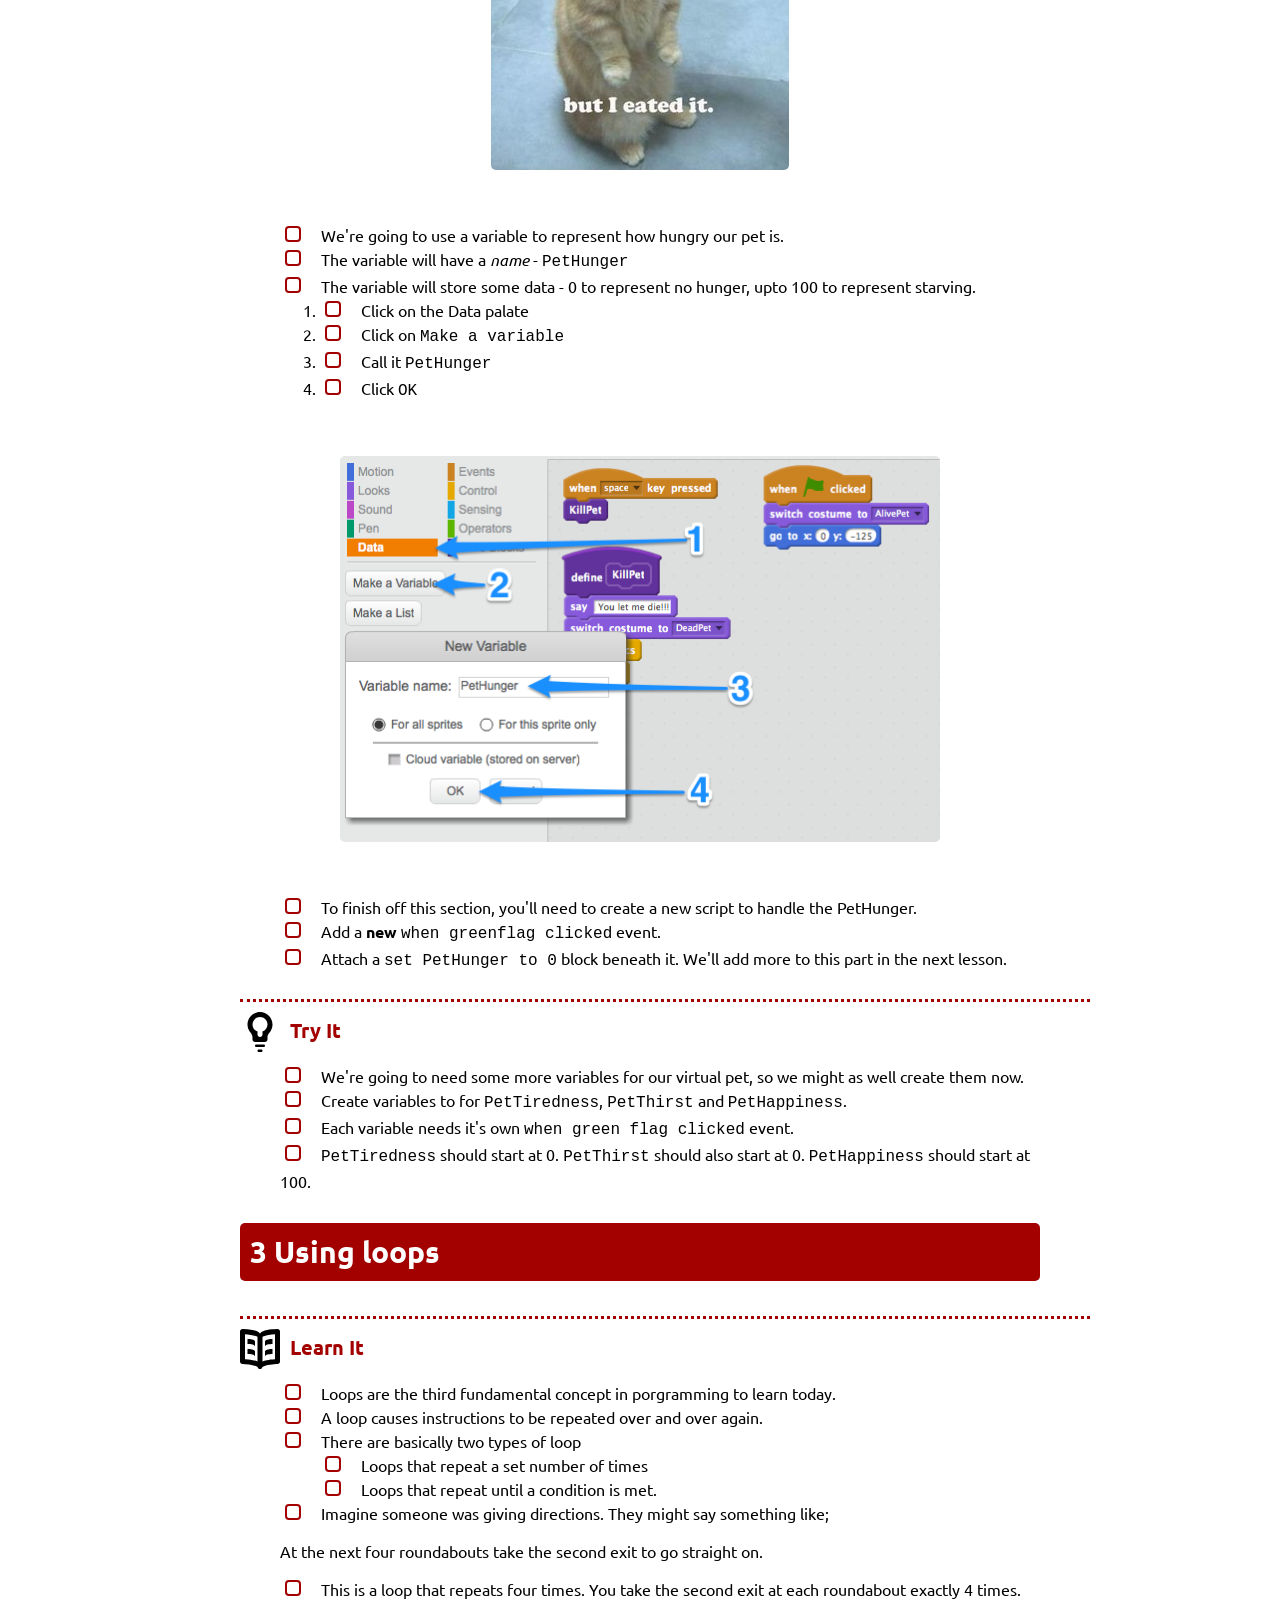
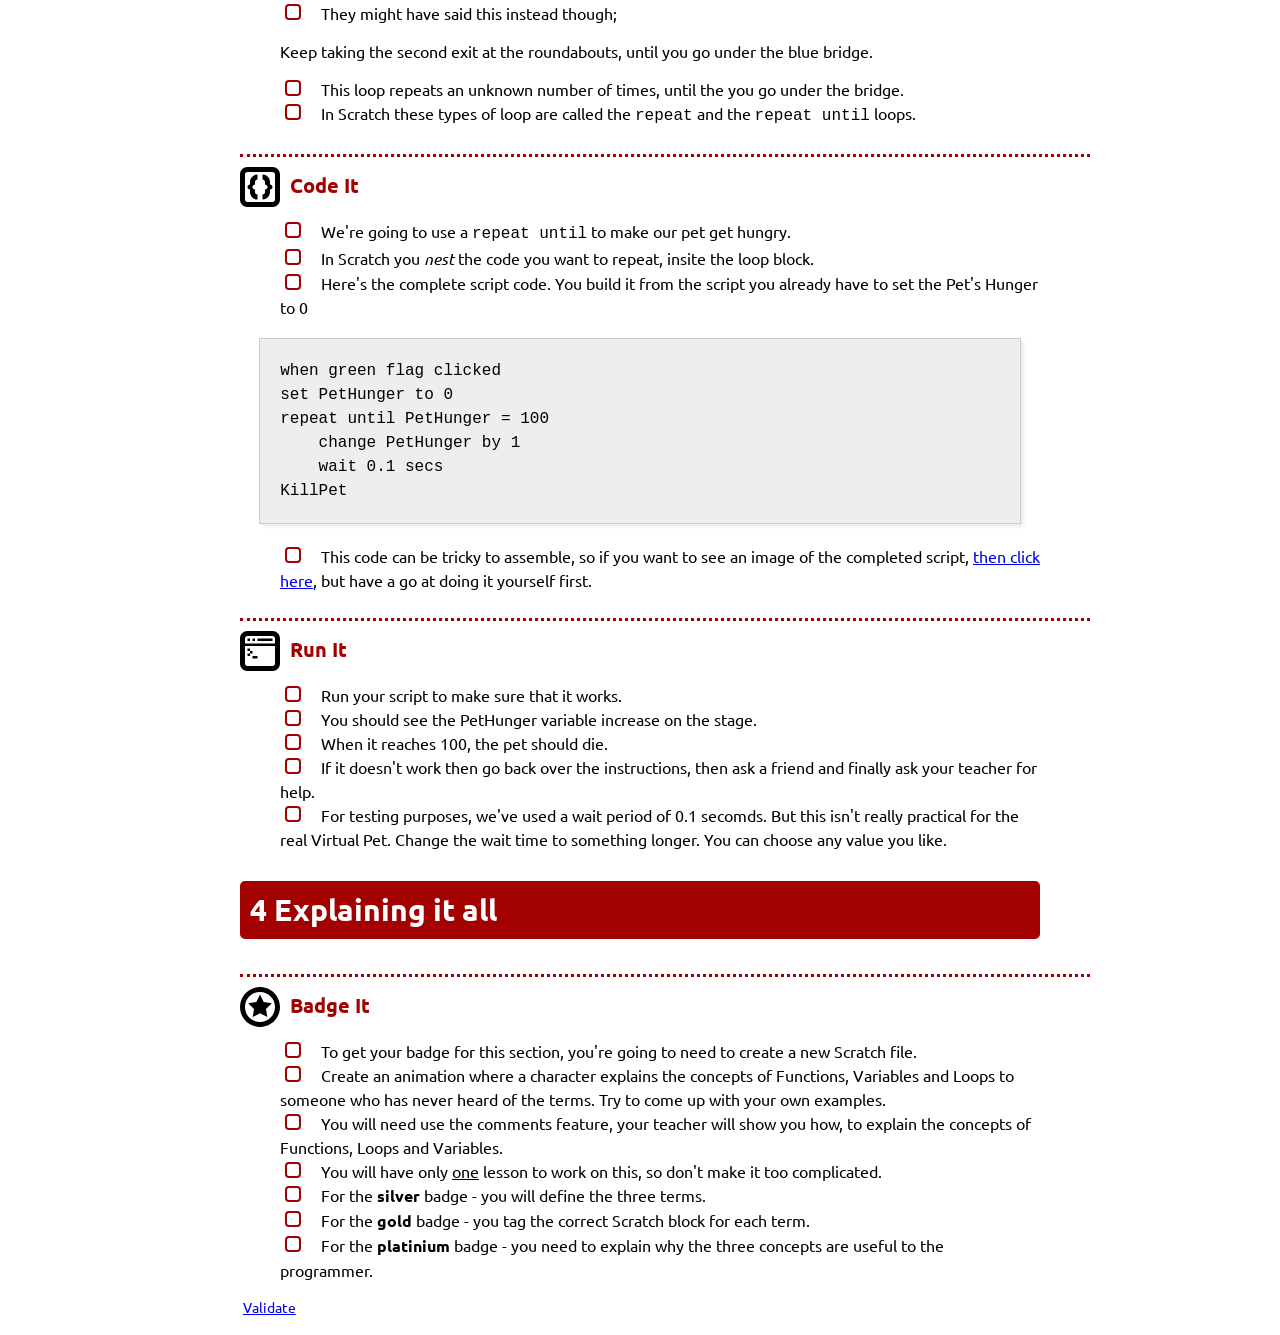
<file: pages/3_Lesson.html>
<?xml version="1.0" encoding="utf-8"?>
<!DOCTYPE html PUBLIC "-//W3C//DTD XHTML 1.0 Strict//EN"
"http://www.w3.org/TR/xhtml1/DTD/xhtml1-strict.dtd">
<html xmlns="http://www.w3.org/1999/xhtml" lang="en" xml:lang="en">
<head>
<title>A Virtual LOLcat in Scratch</title>
<meta  http-equiv="Content-Type" content="text/html;charset=utf-8" />
<meta  name="generator" content="Org-mode" />
<style type="text/css">
 <!--/*--><![CDATA[/*><!--*/
  .title  { text-align: center; }
  .todo   { font-family: monospace; color: red; }
  .done   { color: green; }
  .tag    { background-color: #eee; font-family: monospace;
            padding: 2px; font-size: 80%; font-weight: normal; }
  .timestamp { color: #bebebe; }
  .timestamp-kwd { color: #5f9ea0; }
  .right  { margin-left: auto; margin-right: 0px;  text-align: right; }
  .left   { margin-left: 0px;  margin-right: auto; text-align: left; }
  .center { margin-left: auto; margin-right: auto; text-align: center; }
  .underline { text-decoration: underline; }
  #postamble p, #preamble p { font-size: 90%; margin: .2em; }
  p.verse { margin-left: 3%; }
  pre {
    border: 1px solid #ccc;
    box-shadow: 3px 3px 3px #eee;
    padding: 8pt;
    font-family: monospace;
    overflow: auto;
    margin: 1.2em;
  }
  pre.src {
    position: relative;
    overflow: visible;
    padding-top: 1.2em;
  }
  pre.src:before {
    display: none;
    position: absolute;
    background-color: white;
    top: -10px;
    right: 10px;
    padding: 3px;
    border: 1px solid black;
  }
  pre.src:hover:before { display: inline;}
  pre.src-sh:before    { content: 'sh'; }
  pre.src-bash:before  { content: 'sh'; }
  pre.src-emacs-lisp:before { content: 'Emacs Lisp'; }
  pre.src-R:before     { content: 'R'; }
  pre.src-perl:before  { content: 'Perl'; }
  pre.src-java:before  { content: 'Java'; }
  pre.src-sql:before   { content: 'SQL'; }

  table { border-collapse:collapse; }
  caption.t-above { caption-side: top; }
  caption.t-bottom { caption-side: bottom; }
  td, th { vertical-align:top;  }
  th.right  { text-align: center;  }
  th.left   { text-align: center;   }
  th.center { text-align: center; }
  td.right  { text-align: right;  }
  td.left   { text-align: left;   }
  td.center { text-align: center; }
  dt { font-weight: bold; }
  .footpara:nth-child(2) { display: inline; }
  .footpara { display: block; }
  .footdef  { margin-bottom: 1em; }
  .figure { padding: 1em; }
  .figure p { text-align: center; }
  .inlinetask {
    padding: 10px;
    border: 2px solid gray;
    margin: 10px;
    background: #ffffcc;
  }
  #org-div-home-and-up
   { text-align: right; font-size: 70%; white-space: nowrap; }
  textarea { overflow-x: auto; }
  .linenr { font-size: smaller }
  .code-highlighted { background-color: #ffff00; }
  .org-info-js_info-navigation { border-style: none; }
  #org-info-js_console-label
    { font-size: 10px; font-weight: bold; white-space: nowrap; }
  .org-info-js_search-highlight
    { background-color: #ffff00; color: #000000; font-weight: bold; }
  /*]]>*/-->
</style>
<link rel="stylesheet" type="text/css" href="css/styles.css"/>
<link href='http://fonts.googleapis.com/css?family=Ubuntu+Mono|Ubuntu' rel='stylesheet' type='text/css'>
<script type="text/javascript">
/*
@licstart  The following is the entire license notice for the
JavaScript code in this tag.

Copyright (C) 2012-2013 Free Software Foundation, Inc.

The JavaScript code in this tag is free software: you can
redistribute it and/or modify it under the terms of the GNU
General Public License (GNU GPL) as published by the Free Software
Foundation, either version 3 of the License, or (at your option)
any later version.  The code is distributed WITHOUT ANY WARRANTY;
without even the implied warranty of MERCHANTABILITY or FITNESS
FOR A PARTICULAR PURPOSE.  See the GNU GPL for more details.

As additional permission under GNU GPL version 3 section 7, you
may distribute non-source (e.g., minimized or compacted) forms of
that code without the copy of the GNU GPL normally required by
section 4, provided you include this license notice and a URL
through which recipients can access the Corresponding Source.


@licend  The above is the entire license notice
for the JavaScript code in this tag.
*/
<!--/*--><![CDATA[/*><!--*/
 function CodeHighlightOn(elem, id)
 {
   var target = document.getElementById(id);
   if(null != target) {
     elem.cacheClassElem = elem.className;
     elem.cacheClassTarget = target.className;
     target.className = "code-highlighted";
     elem.className   = "code-highlighted";
   }
 }
 function CodeHighlightOff(elem, id)
 {
   var target = document.getElementById(id);
   if(elem.cacheClassElem)
     elem.className = elem.cacheClassElem;
   if(elem.cacheClassTarget)
     target.className = elem.cacheClassTarget;
 }
/*]]>*///-->
</script>
</head>
<body>
<div id="content">
<h1 class="title">A Virtual LOLcat in Scratch</h1>
<div id="table-of-contents">
<h2>Table of Contents</h2>
<div id="text-table-of-contents">
<ul>
<li><a href="#sec-1">1. Using functions</a>
<ul>
<li><a href="#sec-1-1">Learn It</a></li>
<li><a href="#sec-1-2">Code It</a></li>
<li><a href="#sec-1-3">Run It</a></li>
</ul>
</li>
<li><a href="#sec-2">2. Using variables</a>
<ul>
<li><a href="#sec-2-1">Learn It</a></li>
<li><a href="#sec-2-2">Code It</a></li>
<li><a href="#sec-2-3">Try It</a></li>
</ul>
</li>
<li><a href="#sec-3">3. Using loops</a>
<ul>
<li><a href="#sec-3-1">Learn It</a></li>
<li><a href="#sec-3-2">Code It</a></li>
<li><a href="#sec-3-3">Run It</a></li>
</ul>
</li>
<li><a href="#sec-4">4. Explaining it all</a>
<ul>
<li><a href="#sec-4-1">Badge It</a></li>
</ul>
</li>
</ul>
</div>
</div>
<div class=ribbon>
<a href="https://github.com/MarcScott/7-CS-lolcats">Fork me on GitHub</a>
</div>

<div id="outline-container-sec-1" class="outline-2 activity">
<h2 id="sec-1"><span class="section-number-2">1</span> Using functions</h2>
<div class="outline-text-2" id="text-1">
</div>
<div id="outline-container-sec-1-1" class="outline-3 learn">
<h3 id="sec-1-1">Learn It</h3>
<div class="outline-text-3" id="text-1-1">
<ul class="org-ul">
<li>In this lesson you will learn about functions, loops and variables.
</li>
<li>Open up the <code>Virtual_LOL_Cat</code> script you were working on last lesson.
</li>
<li>Functions are really important in coding.
</li>
<li><b>A function is a <i>named</i> part of a program that performs some <i>specific task</i></b>
</li>
<li>In Scratch, <i>Functions</i> are called <i>Blocks</i>.
</li>
<li>Imagine I wanted you to make me a cheese sandwich. I could give you a set of instructions such as:
<ol class="org-ol">
<li>Take two pieces of bread.
</li>
<li>Apply butter to one side of each piece
</li>
<li>Place a slice of cheese on the butter side of one piece of bread.
</li>
<li>Place the other slice of bread, butter-side down onto the cheese.
</li>
</ol>
</li>
<li>However, it's much easier to just say "Make me a cheese sandwich" as you probably already have the instructions stored in your memory. You have a <i>named</i> instruction for performing the <i>sandwich making task</i> 
</li>
<li>Functions allow us to write some code, and then run that code just by calling the name of the function.
</li>
</ul>
</div>
</div>
<div id="outline-container-sec-1-2" class="outline-3 code">
<h3 id="sec-1-2">Code It</h3>
<div class="outline-text-3" id="text-1-2">
<ul class="org-ul">
<li>Killing the pet is something we might want to do quite a lot. So it would make sense to create a Function for killing the pet, that we can use over and over again.
</li>
<li>First we'll need to disconnect the code to kill the pet, from the <code>when space key pressed</code> event.
</li>
</ul>

<div class="figure">
<p><img src="img/Function_1.png" alt="Function_1.png" />
</p>
</div>
<ul class="org-ul">
<li>Next we'll create a new function.
<ol class="org-ol">
<li>Click on <code>More Blocks</code>
</li>
<li>Click on <code>Make a Block</code>
</li>
<li>Call it <code>KillPet</code>
</li>
<li>Click on <code>OK</code>
</li>
</ol>
</li>
</ul>

<div class="figure">
<p><img src="img/Function_2.png" alt="Function_2.png" />
</p>
</div>
<ul class="org-ul">
<li>A new <code>define KillPet</code> block should have been created. This is your <i>named</i> function that you can attach your code to.
</li>
<li>Now we'll use the function
<ol class="org-ol">
<li>Attach your code to kill the pet to the new <code>define KillPet</code> block.
</li>
<li>From <code>More Blocks</code> drag your <code>KillPet block</code> onto the Scripts Area
</li>
<li>Attach the <code>KillPet</code> block to the <code>when space key pressed</code> event
</li>
</ol>
</li>
</ul>

<div class="figure">
<p><img src="img/Function_3.png" alt="Function_3.png" />
</p>
</div>
</div>
</div>
<div id="outline-container-sec-1-3" class="outline-3 run">
<h3 id="sec-1-3">Run It</h3>
<div class="outline-text-3" id="text-1-3">
<ul class="org-ul">
<li>Test your code to make sure it works like it did before. The pet should die when the space key is pressed.
</li>
</ul>
</div>
</div>
</div>
<div id="outline-container-sec-2" class="outline-2 activity">
<h2 id="sec-2"><span class="section-number-2">2</span> Using variables</h2>
<div class="outline-text-2" id="text-2">
</div>
<div id="outline-container-sec-2-1" class="outline-3 learn">
<h3 id="sec-2-1">Learn It</h3>
<div class="outline-text-3" id="text-2-1">
<ul class="org-ul">
<li>Variables are another important concept in programming.
</li>
<li>A variable is made up of two things:
<ol class="org-ol">
<li>Some data that is stored (like numbers or letters)
</li>
<li>A name that links to that data.
</li>
</ol>
</li>
<li>You have variables stored in your memory, even though you might not have realised it.
</li>
<li>If I ask you what your name is, you can tell me. Your <code>name</code> is a variable.
</li>
<li>If I ask you what your age is, you can tell me. Your <code>age</code> is a variable.
</li>
<li>A key thing to remember about variables, is that they can change. You could legally change your name to "Ima Coder", and your age increments by 1 every time you have a birthday.
</li>
</ul>
</div>
</div>
<div id="outline-container-sec-2-2" class="outline-3 code">
<h3 id="sec-2-2">Code It</h3>
<div class="outline-text-3" id="text-2-2">

<div class="figure">
<p><img src="img/Cookie_Cat.jpg" alt="Cookie_Cat.jpg" />
</p>
</div>
<ul class="org-ul">
<li>We're going to use a variable to represent how hungry our pet is.
</li>
<li>The variable will have a <i>name</i> - <code>PetHunger</code>
</li>
<li>The variable will store some data - 0 to represent no hunger, upto 100 to represent starving.
<ol class="org-ol">
<li>Click on the Data palate
</li>
<li>Click on <code>Make a variable</code>
</li>
<li>Call it <code>PetHunger</code>
</li>
<li>Click <code>OK</code>
</li>
</ol>
</li>
</ul>

<div class="figure">
<p><img src="img/Variable_1.png" alt="Variable_1.png" />
</p>
</div>
<ul class="org-ul">
<li>To finish off this section, you'll need to create a new script to handle the PetHunger.
</li>
<li>Add a <b>new</b> <code>when greenflag clicked</code> event.
</li>
<li>Attach a <code>set PetHunger to 0</code> block beneath it. We'll add more to this part in the next lesson.
</li>
</ul>
</div>
</div>
<div id="outline-container-sec-2-3" class="outline-3 try">
<h3 id="sec-2-3">Try It</h3>
<div class="outline-text-3" id="text-2-3">

<ul class="org-ul">
<li>We're going to need some more variables for our virtual pet, so we might as well create them now.
</li>
<li>Create variables to for <code>PetTiredness</code>, <code>PetThirst</code> and <code>PetHappiness</code>.
</li>
<li>Each variable needs it's own <code>when green flag clicked</code> event.
</li>
<li><code>PetTiredness</code> should start at 0. <code>PetThirst</code> should also start at 0. <code>PetHappiness</code> should start at 100.
</li>
</ul>
</div>
</div>
</div>
<div id="outline-container-sec-3" class="outline-2 activity">
<h2 id="sec-3"><span class="section-number-2">3</span> Using loops</h2>
<div class="outline-text-2" id="text-3">
</div>
<div id="outline-container-sec-3-1" class="outline-3 learn">
<h3 id="sec-3-1">Learn It</h3>
<div class="outline-text-3" id="text-3-1">
<ul class="org-ul">
<li>Loops are the third fundamental concept in porgramming to learn today.
</li>
<li>A loop causes instructions to be repeated over and over again.
</li>
<li>There are basically two types of loop
<ul class="org-ul">
<li>Loops that repeat a set number of times
</li>
<li>Loops that repeat until a condition is met.
</li>
</ul>
</li>
<li>Imagine someone was giving directions. They might say something like;
</li>
</ul>
<blockquote>At the next four roundabouts take the second exit to go straight on.</blockquote>
<ul class="org-ul">
<li>This is a loop that repeats four times. You take the second exit at each roundabout exactly 4 times.
</li>
<li>They might have said this instead though;
</li>
</ul>
<blockquote>Keep taking the second exit at the roundabouts, until you go under the blue bridge.</blockquote>
<ul class="org-ul">
<li>This loop repeats an unknown number of times, until the you go under the bridge.
</li>
<li>In Scratch these types of loop are called the <code>repeat</code> and the <code>repeat until</code> loops.
</li>
</ul>
</div>
</div>
<div id="outline-container-sec-3-2" class="outline-3 code">
<h3 id="sec-3-2">Code It</h3>
<div class="outline-text-3" id="text-3-2">
<ul class="org-ul">
<li>We're going to use a <code>repeat until</code> to make our pet get hungry.
</li>
<li>In Scratch you <i>nest</i> the code you want to repeat, insite the loop block.
</li>
<li>Here's the complete script code. You build it from the script you already have to set the Pet's Hunger to 0
</li>
</ul>
<pre class="example">
when green flag clicked
set PetHunger to 0
repeat until PetHunger = 100
    change PetHunger by 1
    wait 0.1 secs
KillPet
</pre>
<ul class="org-ul">
<li>This code can be tricky to assemble, so if you want to see an image of the completed script, <a href="Example_1.html">then click here</a>, but have a go at doing it yourself first.
</li>
</ul>
</div>
</div>
<div id="outline-container-sec-3-3" class="outline-3 run">
<h3 id="sec-3-3">Run It</h3>
<div class="outline-text-3" id="text-3-3">
<ul class="org-ul">
<li>Run your script to make sure that it works.
</li>
<li>You should see the PetHunger variable increase on the stage.
</li>
<li>When it reaches 100, the pet should die.
</li>
<li>If it doesn't work then go back over the instructions, then ask a friend and finally ask your teacher for help.
</li>
<li>For testing purposes, we've used a wait period of 0.1 secomds. But this isn't really practical for the real Virtual Pet. Change the wait time to something longer. You can choose any value you like.
</li>
</ul>
</div>
</div>
</div>
<div id="outline-container-sec-4" class="outline-2 activity">
<h2 id="sec-4"><span class="section-number-2">4</span> Explaining it all</h2>
<div class="outline-text-2" id="text-4">
</div>
<div id="outline-container-sec-4-1" class="outline-3 badge">
<h3 id="sec-4-1">Badge It</h3>
<div class="outline-text-3" id="text-4-1">
<ul class="org-ul">
<li>To get your badge for this section, you're going to need to create a new Scratch file.
</li>
<li>Create an animation where a character explains the concepts of Functions, Variables and Loops to someone who has never heard of the terms. Try to come up with your own examples.
</li>
<li>You will need use the comments feature, your teacher will show you how, to explain the concepts of Functions, Loops and Variables.
</li>
<li>You will have only <span class="underline">one</span> lesson to work on this, so don't make it too complicated.
</li>

<li>For the <b>silver</b> badge - you will define the three terms.
</li>
<li>For the <b>gold</b> badge - you tag the correct Scratch block for each term.
</li>
<li>For the <b>platinium</b> badge - you need to explain why the three concepts are useful to the programmer. 
</li>
</ul>
</div>
</div>
</div>
</div>
<div id="postamble" class="status">
<p class="validation"><a href="http://validator.w3.org/check?uri=referer">Validate</a></p>
</div>
</body>
</html>
</file>
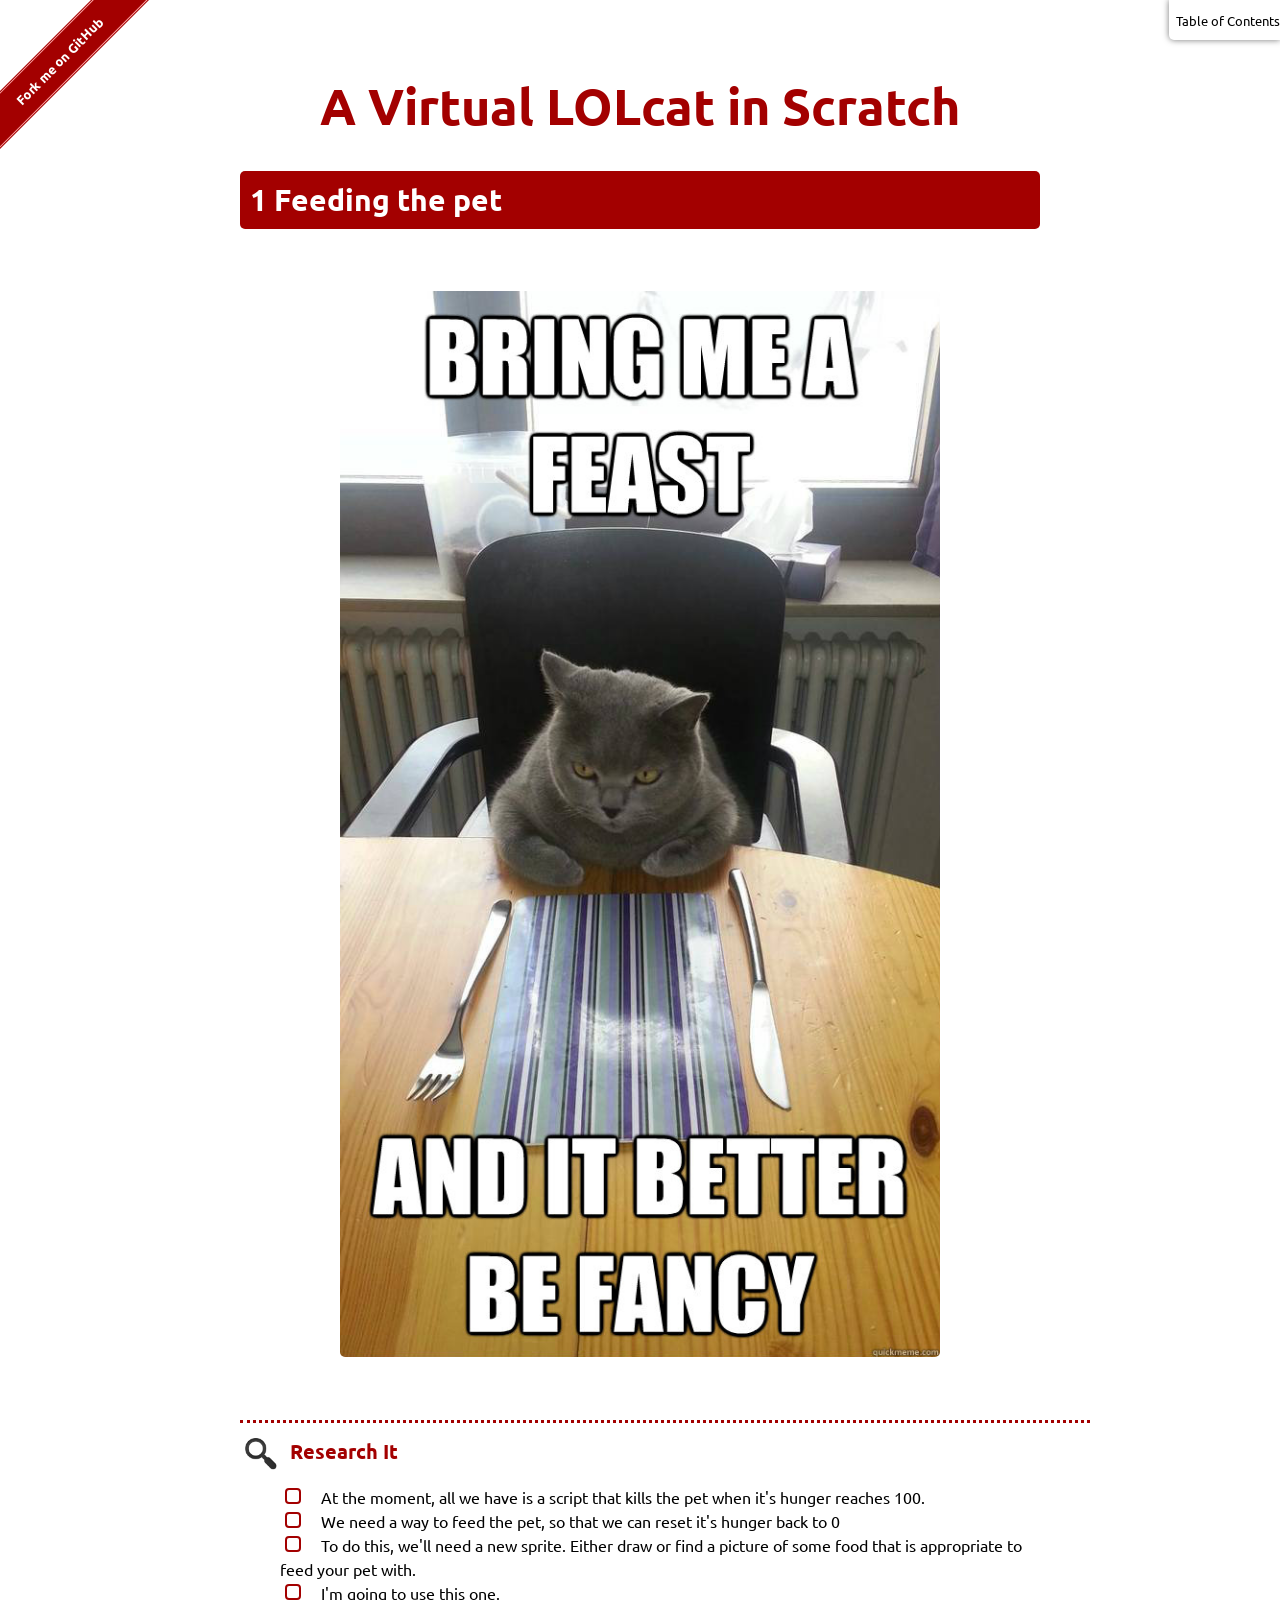
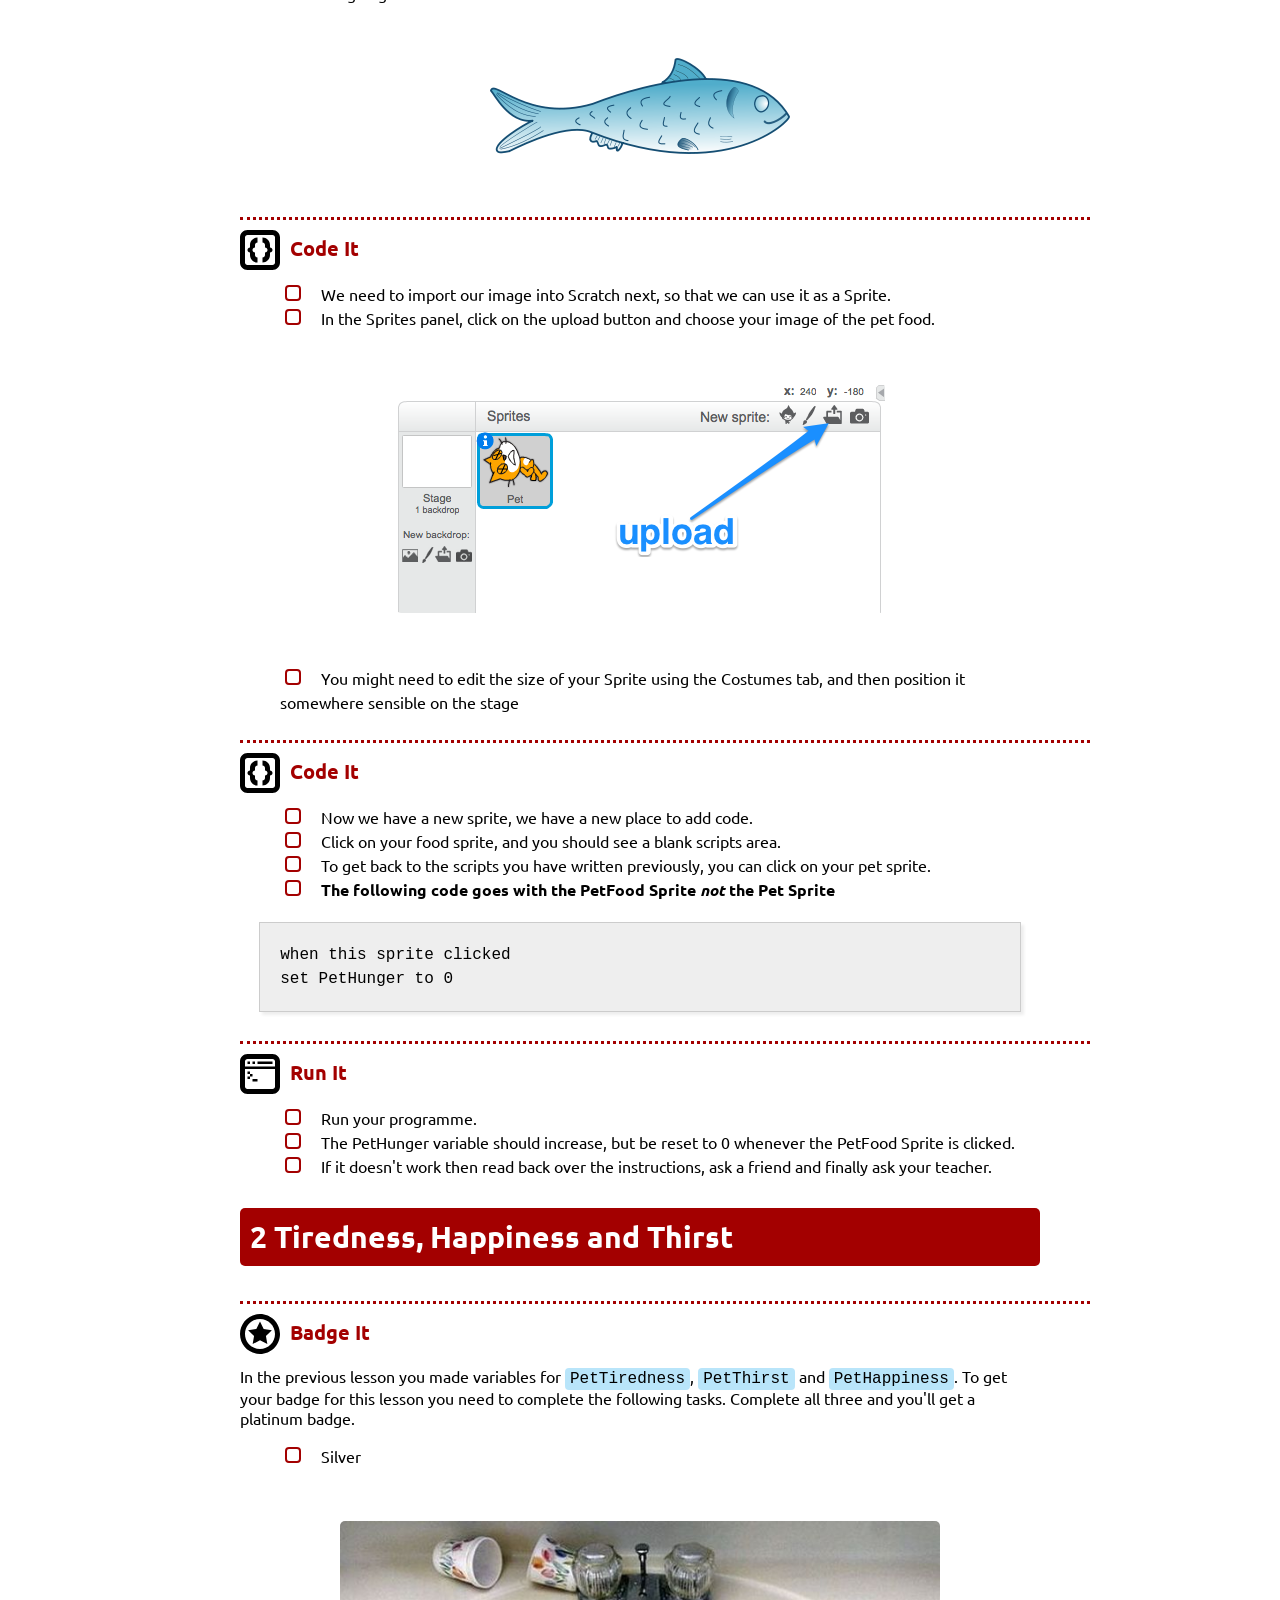
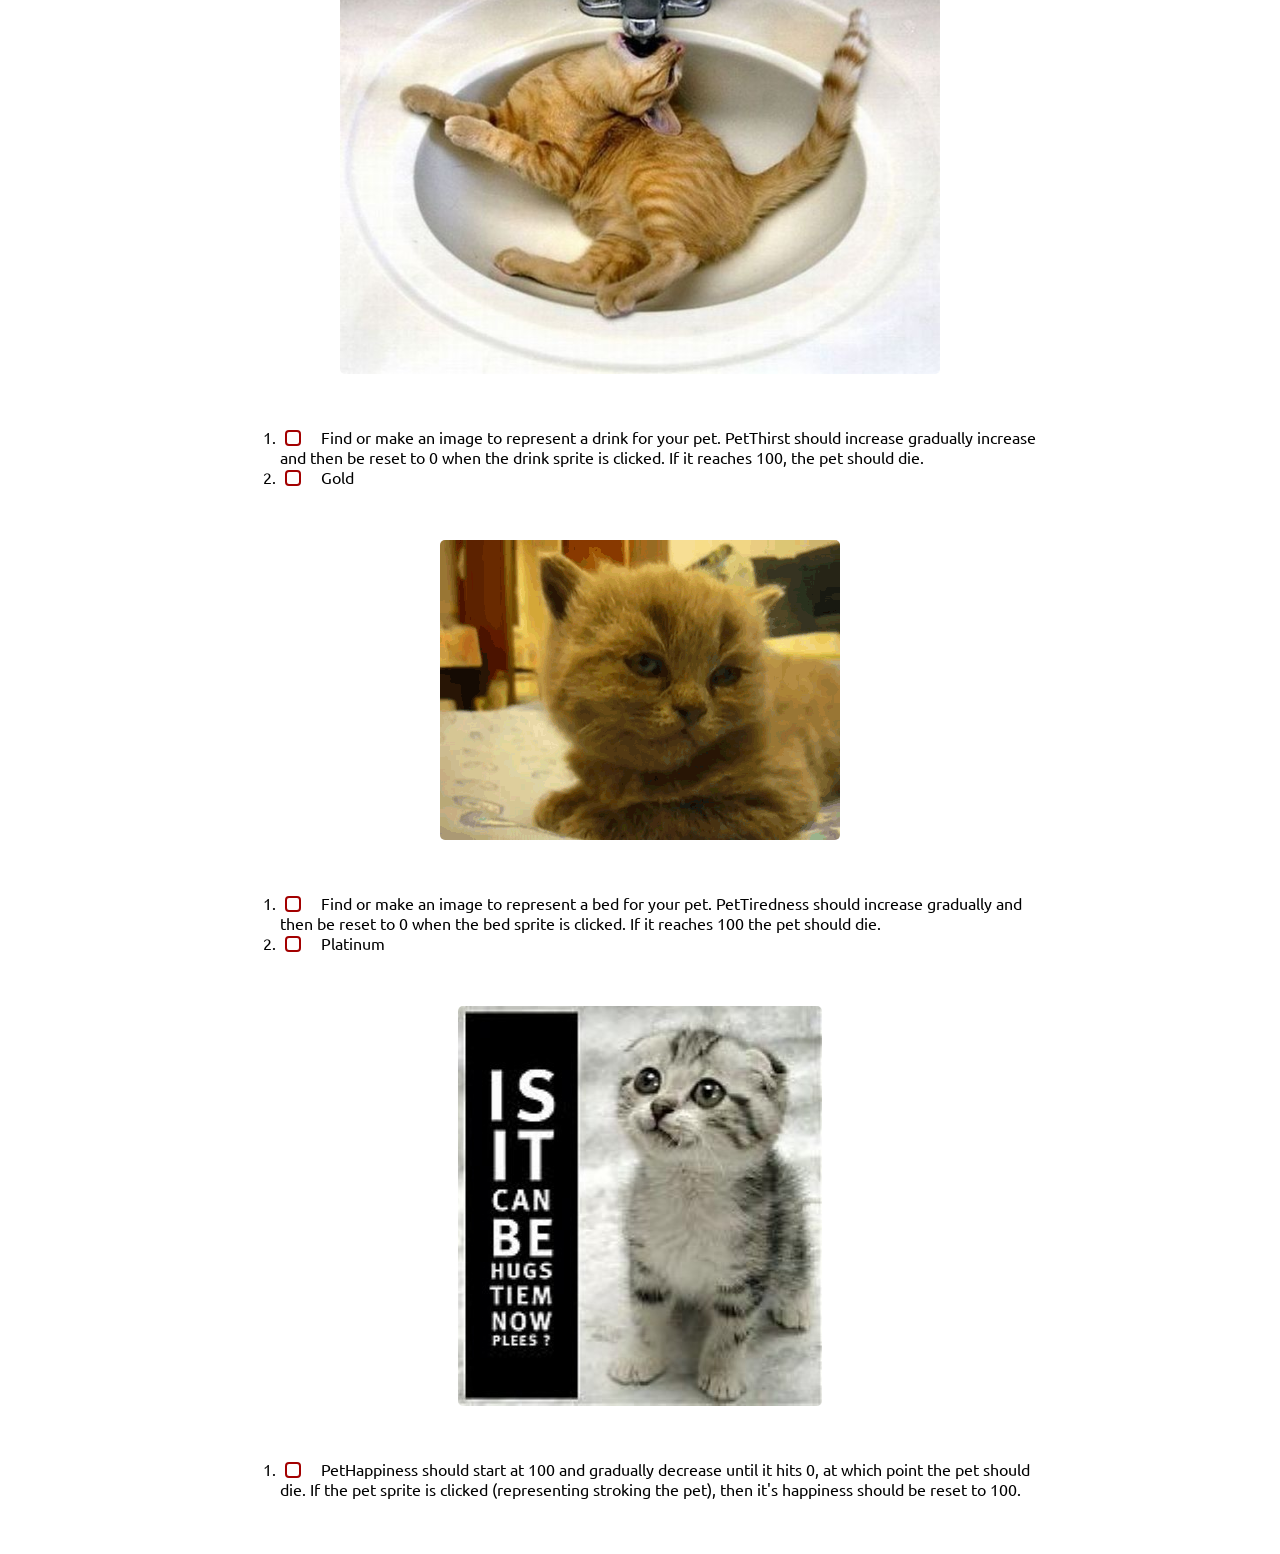
<file: pages/4_Lesson.html>
<?xml version="1.0" encoding="utf-8"?>
<!DOCTYPE html PUBLIC "-//W3C//DTD XHTML 1.0 Strict//EN"
"http://www.w3.org/TR/xhtml1/DTD/xhtml1-strict.dtd">
<html xmlns="http://www.w3.org/1999/xhtml" lang="en" xml:lang="en">
<head>
<title>A Virtual LOLcat in Scratch</title>
<meta  http-equiv="Content-Type" content="text/html;charset=utf-8" />
<meta  name="generator" content="Org-mode" />
<style type="text/css">
 <!--/*--><![CDATA[/*><!--*/
  .title  { text-align: center; }
  .todo   { font-family: monospace; color: red; }
  .done   { color: green; }
  .tag    { background-color: #eee; font-family: monospace;
            padding: 2px; font-size: 80%; font-weight: normal; }
  .timestamp { color: #bebebe; }
  .timestamp-kwd { color: #5f9ea0; }
  .right  { margin-left: auto; margin-right: 0px;  text-align: right; }
  .left   { margin-left: 0px;  margin-right: auto; text-align: left; }
  .center { margin-left: auto; margin-right: auto; text-align: center; }
  .underline { text-decoration: underline; }
  #postamble p, #preamble p { font-size: 90%; margin: .2em; }
  p.verse { margin-left: 3%; }
  pre {
    border: 1px solid #ccc;
    box-shadow: 3px 3px 3px #eee;
    padding: 8pt;
    font-family: monospace;
    overflow: auto;
    margin: 1.2em;
  }
  pre.src {
    position: relative;
    overflow: visible;
    padding-top: 1.2em;
  }
  pre.src:before {
    display: none;
    position: absolute;
    background-color: white;
    top: -10px;
    right: 10px;
    padding: 3px;
    border: 1px solid black;
  }
  pre.src:hover:before { display: inline;}
  pre.src-sh:before    { content: 'sh'; }
  pre.src-bash:before  { content: 'sh'; }
  pre.src-emacs-lisp:before { content: 'Emacs Lisp'; }
  pre.src-R:before     { content: 'R'; }
  pre.src-perl:before  { content: 'Perl'; }
  pre.src-java:before  { content: 'Java'; }
  pre.src-sql:before   { content: 'SQL'; }

  table { border-collapse:collapse; }
  caption.t-above { caption-side: top; }
  caption.t-bottom { caption-side: bottom; }
  td, th { vertical-align:top;  }
  th.right  { text-align: center;  }
  th.left   { text-align: center;   }
  th.center { text-align: center; }
  td.right  { text-align: right;  }
  td.left   { text-align: left;   }
  td.center { text-align: center; }
  dt { font-weight: bold; }
  .footpara:nth-child(2) { display: inline; }
  .footpara { display: block; }
  .footdef  { margin-bottom: 1em; }
  .figure { padding: 1em; }
  .figure p { text-align: center; }
  .inlinetask {
    padding: 10px;
    border: 2px solid gray;
    margin: 10px;
    background: #ffffcc;
  }
  #org-div-home-and-up
   { text-align: right; font-size: 70%; white-space: nowrap; }
  textarea { overflow-x: auto; }
  .linenr { font-size: smaller }
  .code-highlighted { background-color: #ffff00; }
  .org-info-js_info-navigation { border-style: none; }
  #org-info-js_console-label
    { font-size: 10px; font-weight: bold; white-space: nowrap; }
  .org-info-js_search-highlight
    { background-color: #ffff00; color: #000000; font-weight: bold; }
  /*]]>*/-->
</style>
<link rel="stylesheet" type="text/css" href="css/styles.css"/>
<link href='http://fonts.googleapis.com/css?family=Ubuntu+Mono|Ubuntu' rel='stylesheet' type='text/css'>
<script type="text/javascript">
/*
@licstart  The following is the entire license notice for the
JavaScript code in this tag.

Copyright (C) 2012-2013 Free Software Foundation, Inc.

The JavaScript code in this tag is free software: you can
redistribute it and/or modify it under the terms of the GNU
General Public License (GNU GPL) as published by the Free Software
Foundation, either version 3 of the License, or (at your option)
any later version.  The code is distributed WITHOUT ANY WARRANTY;
without even the implied warranty of MERCHANTABILITY or FITNESS
FOR A PARTICULAR PURPOSE.  See the GNU GPL for more details.

As additional permission under GNU GPL version 3 section 7, you
may distribute non-source (e.g., minimized or compacted) forms of
that code without the copy of the GNU GPL normally required by
section 4, provided you include this license notice and a URL
through which recipients can access the Corresponding Source.


@licend  The above is the entire license notice
for the JavaScript code in this tag.
*/
<!--/*--><![CDATA[/*><!--*/
 function CodeHighlightOn(elem, id)
 {
   var target = document.getElementById(id);
   if(null != target) {
     elem.cacheClassElem = elem.className;
     elem.cacheClassTarget = target.className;
     target.className = "code-highlighted";
     elem.className   = "code-highlighted";
   }
 }
 function CodeHighlightOff(elem, id)
 {
   var target = document.getElementById(id);
   if(elem.cacheClassElem)
     elem.className = elem.cacheClassElem;
   if(elem.cacheClassTarget)
     target.className = elem.cacheClassTarget;
 }
/*]]>*///-->
</script>
</head>
<body>
<div id="content">
<h1 class="title">A Virtual LOLcat in Scratch</h1>
<div id="table-of-contents">
<h2>Table of Contents</h2>
<div id="text-table-of-contents">
<ul>
<li><a href="#sec-1">1. Feeding the pet</a>
<ul>
<li><a href="#sec-1-1">Research It</a></li>
<li><a href="#sec-1-2">Code It</a></li>
<li><a href="#sec-1-3">Code It</a></li>
<li><a href="#sec-1-4">Run It</a></li>
</ul>
</li>
<li><a href="#sec-2">2. Tiredness, Happiness and Thirst</a>
<ul>
<li><a href="#sec-2-1">Badge It</a></li>
</ul>
</li>
</ul>
</div>
</div>
<div class=ribbon>
<a href="https://github.com/MarcScott/7-CS-lolcats">Fork me on GitHub</a>
</div>

<div id="outline-container-sec-1" class="outline-2 activity">
<h2 id="sec-1"><span class="section-number-2">1</span> Feeding the pet</h2>
<div class="outline-text-2" id="text-1">

<div class="figure">
<p><img src="img/Hungry_Cat.jpg" alt="Hungry_Cat.jpg" />
</p>
</div>
</div>
<div id="outline-container-sec-1-1" class="outline-3 research">
<h3 id="sec-1-1">Research It</h3>
<div class="outline-text-3" id="text-1-1">
<ul class="org-ul">
<li>At the moment, all we have is a script that kills the pet when it's hunger reaches 100.
</li>
<li>We need a way to feed the pet, so that we can reset it's hunger back to 0
</li>
<li>To do this, we'll need a new sprite. Either draw or find a picture of some food that is appropriate to feed your pet with.
</li>
<li>I'm going to use this one.
</li>
</ul>

<div class="figure">
<p><img src="img/fish.png" alt="fish.png" />
</p>
</div>
</div>
</div>
<div id="outline-container-sec-1-2" class="outline-3 code">
<h3 id="sec-1-2">Code It</h3>
<div class="outline-text-3" id="text-1-2">
<ul class="org-ul">
<li>We need to import our image into Scratch next, so that we can use it as a Sprite.
</li>
<li>In the Sprites panel, click on the upload button and choose your image of the pet food.
</li>
</ul>

<div class="figure">
<p><img src="img/Upload.png" alt="Upload.png" />
</p>
</div>
<ul class="org-ul">
<li>You might need to edit the size of your Sprite using the Costumes tab, and then position it somewhere sensible on the stage
</li>
</ul>
</div>
</div>
<div id="outline-container-sec-1-3" class="outline-3 code">
<h3 id="sec-1-3">Code It</h3>
<div class="outline-text-3" id="text-1-3">

<ul class="org-ul">
<li>Now we have a new sprite, we have a new place to add code.
</li>
<li>Click on your food sprite, and you should see a blank scripts area.
</li>
<li>To get back to the scripts you have written previously, you can click on your pet sprite.
</li>
<li><b>The following code goes with the PetFood Sprite <i>not</i> the Pet Sprite</b>
</li>
</ul>
<pre class="example">
when this sprite clicked
set PetHunger to 0
</pre>
</div>
</div>
<div id="outline-container-sec-1-4" class="outline-3 run">
<h3 id="sec-1-4">Run It</h3>
<div class="outline-text-3" id="text-1-4">

<ul class="org-ul">
<li>Run your programme.
</li>
<li>The PetHunger variable should increase, but be reset to 0 whenever the PetFood Sprite is clicked.
</li>
<li>If it doesn't work then read back over the instructions, ask a friend and finally ask your teacher.
</li>
</ul>
</div>
</div>
</div>
<div id="outline-container-sec-2" class="outline-2 activity">
<h2 id="sec-2"><span class="section-number-2">2</span> Tiredness, Happiness and Thirst</h2>
<div class="outline-text-2" id="text-2">
</div>
<div id="outline-container-sec-2-1" class="outline-3 badge">
<h3 id="sec-2-1">Badge It</h3>
<div class="outline-text-3" id="text-2-1">
<p>
In the previous lesson you made variables for <code>PetTiredness</code>, <code>PetThirst</code> and <code>PetHappiness</code>. To get your badge for this lesson you need to complete the following tasks. Complete all three and you'll get a platinum badge.
</p>
<ul class="org-ul">
<li>Silver
</li>
</ul>

<div class="figure">
<p><img src="img/Drinking_Cat.jpeg" alt="Drinking_Cat.jpeg" />
</p>
</div>
<ol class="org-ol">
<li>Find or make an image to represent a drink for your pet. PetThirst should increase gradually increase and then be reset to 0 when the drink sprite is clicked. If it reaches 100, the pet should die.
</li>
<li>Gold
</li>
</ol>

<div class="figure">
<p><img src="img/Sleepy_Cat.gif" alt="Sleepy_Cat.gif" />
</p>
</div>
<ol class="org-ol">
<li>Find or make an image to represent a bed for your pet. PetTiredness should increase gradually and then be reset to 0 when the bed sprite is clicked. If it reaches 100 the pet should die.
</li>
<li>Platinum
</li>
</ol>

<div class="figure">
<p><img src="img/Needy_Cat.jpg" alt="Needy_Cat.jpg" />
</p>
</div>
<ol class="org-ol">
<li>PetHappiness should start at 100 and gradually decrease until it hits 0, at which point the pet should die. If the pet sprite is clicked (representing stroking the pet), then it's happiness should be reset to 100.
</li>
</ol>
</div>
</div>
</div>
</div>
<div id="postamble" class="status">
<p class="validation"></p>
</div>
</body>
</html>
</file>
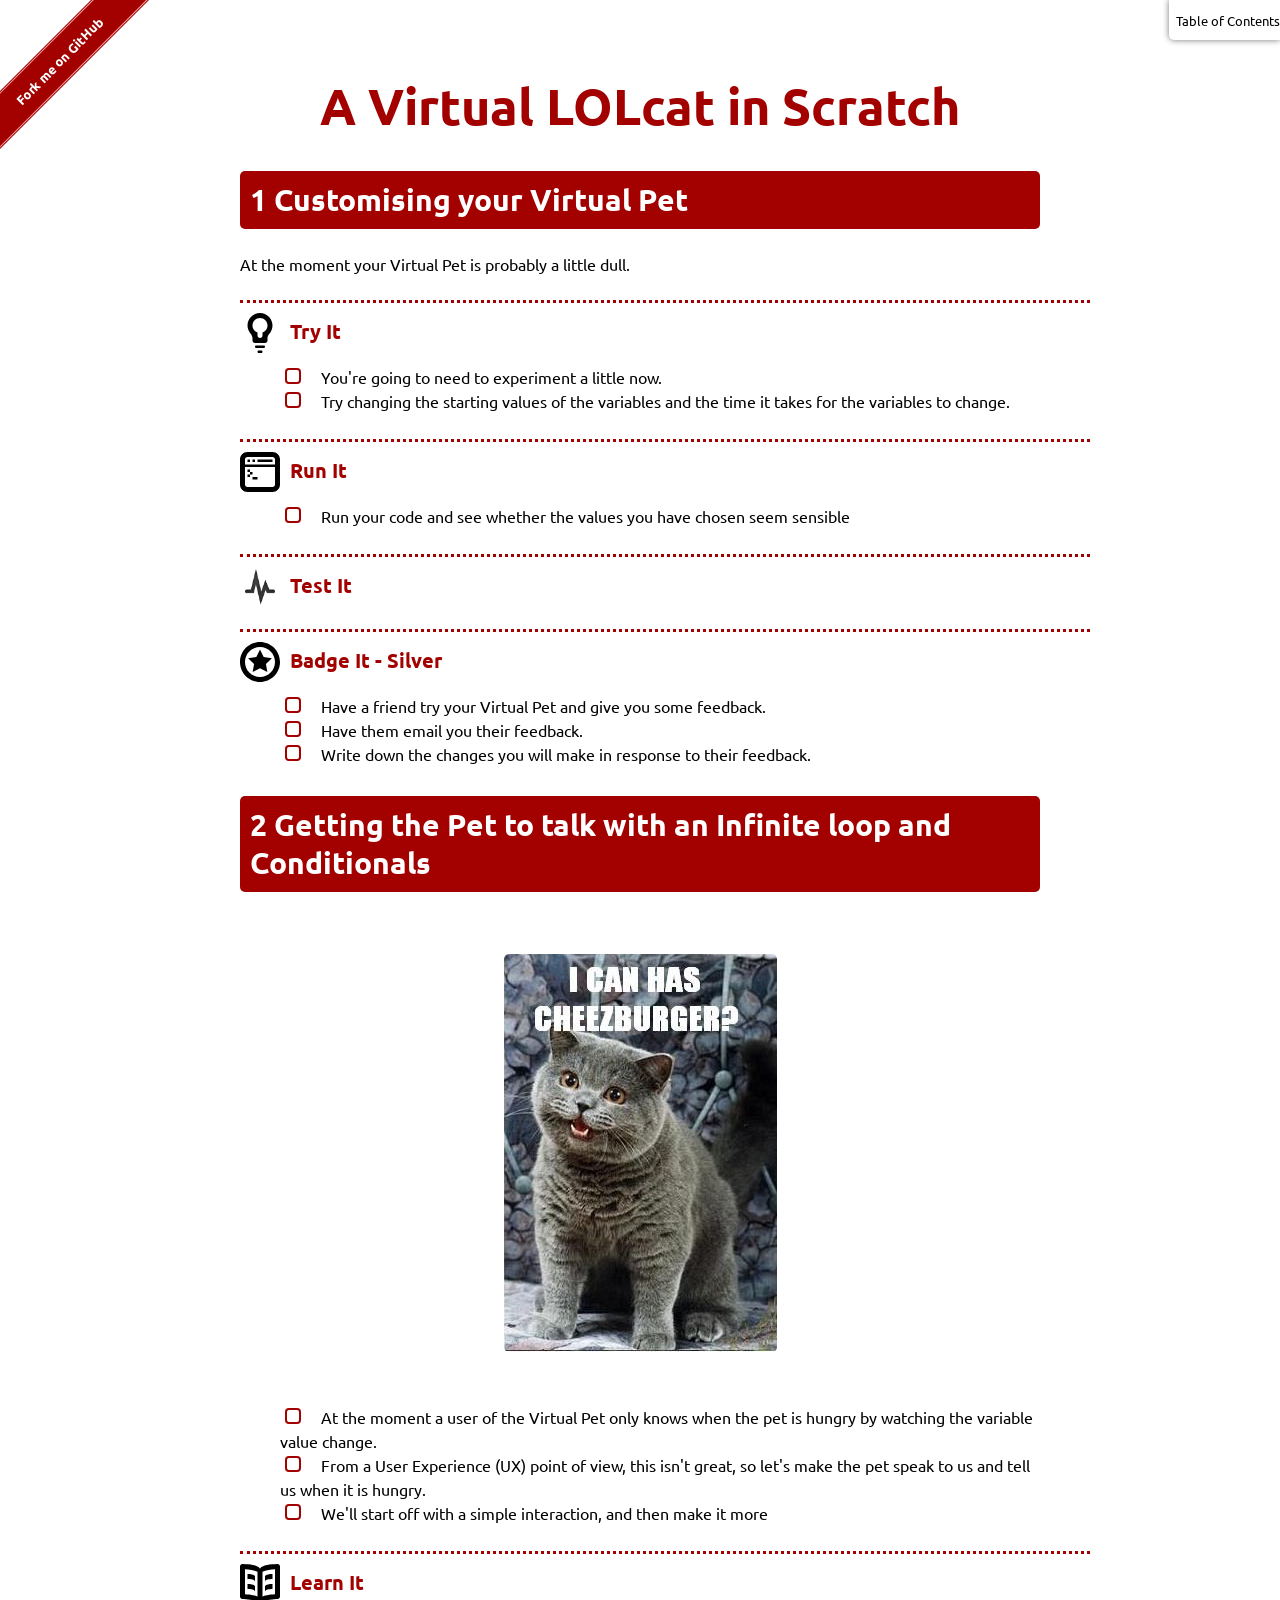
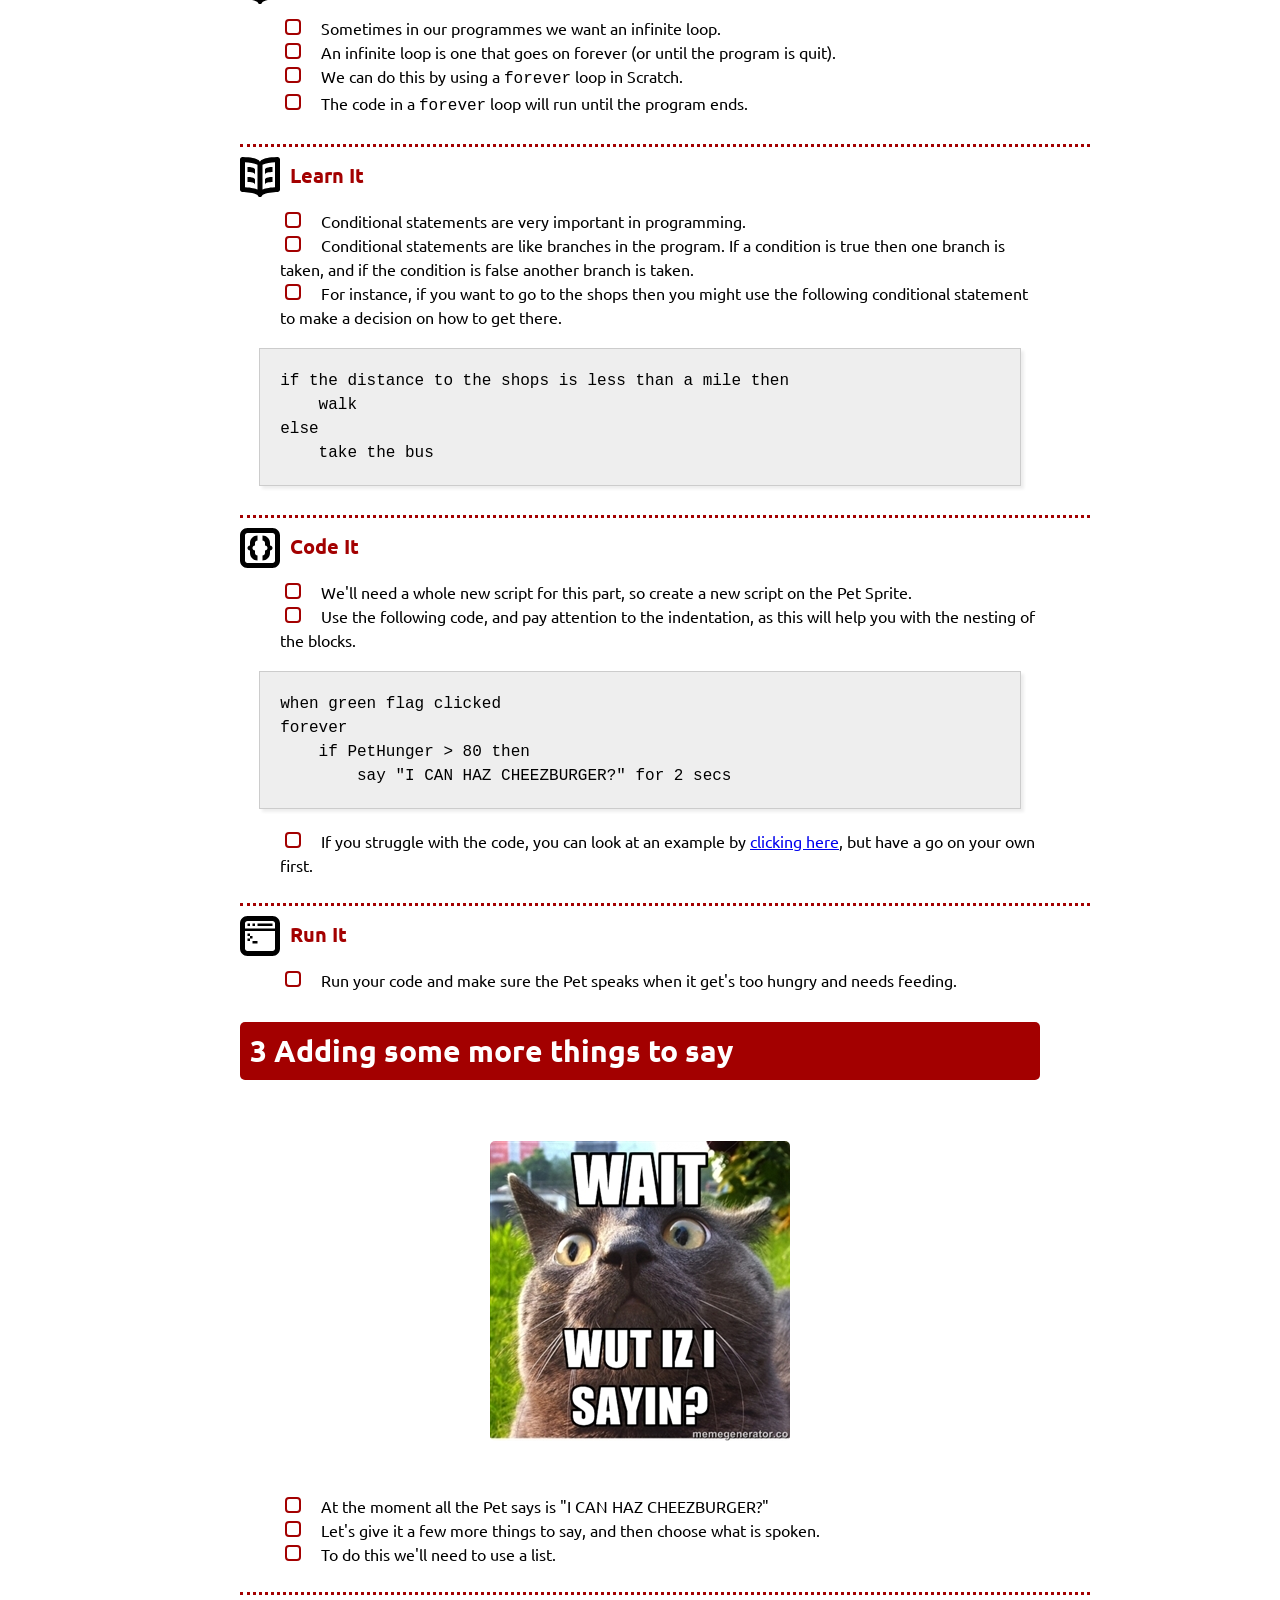
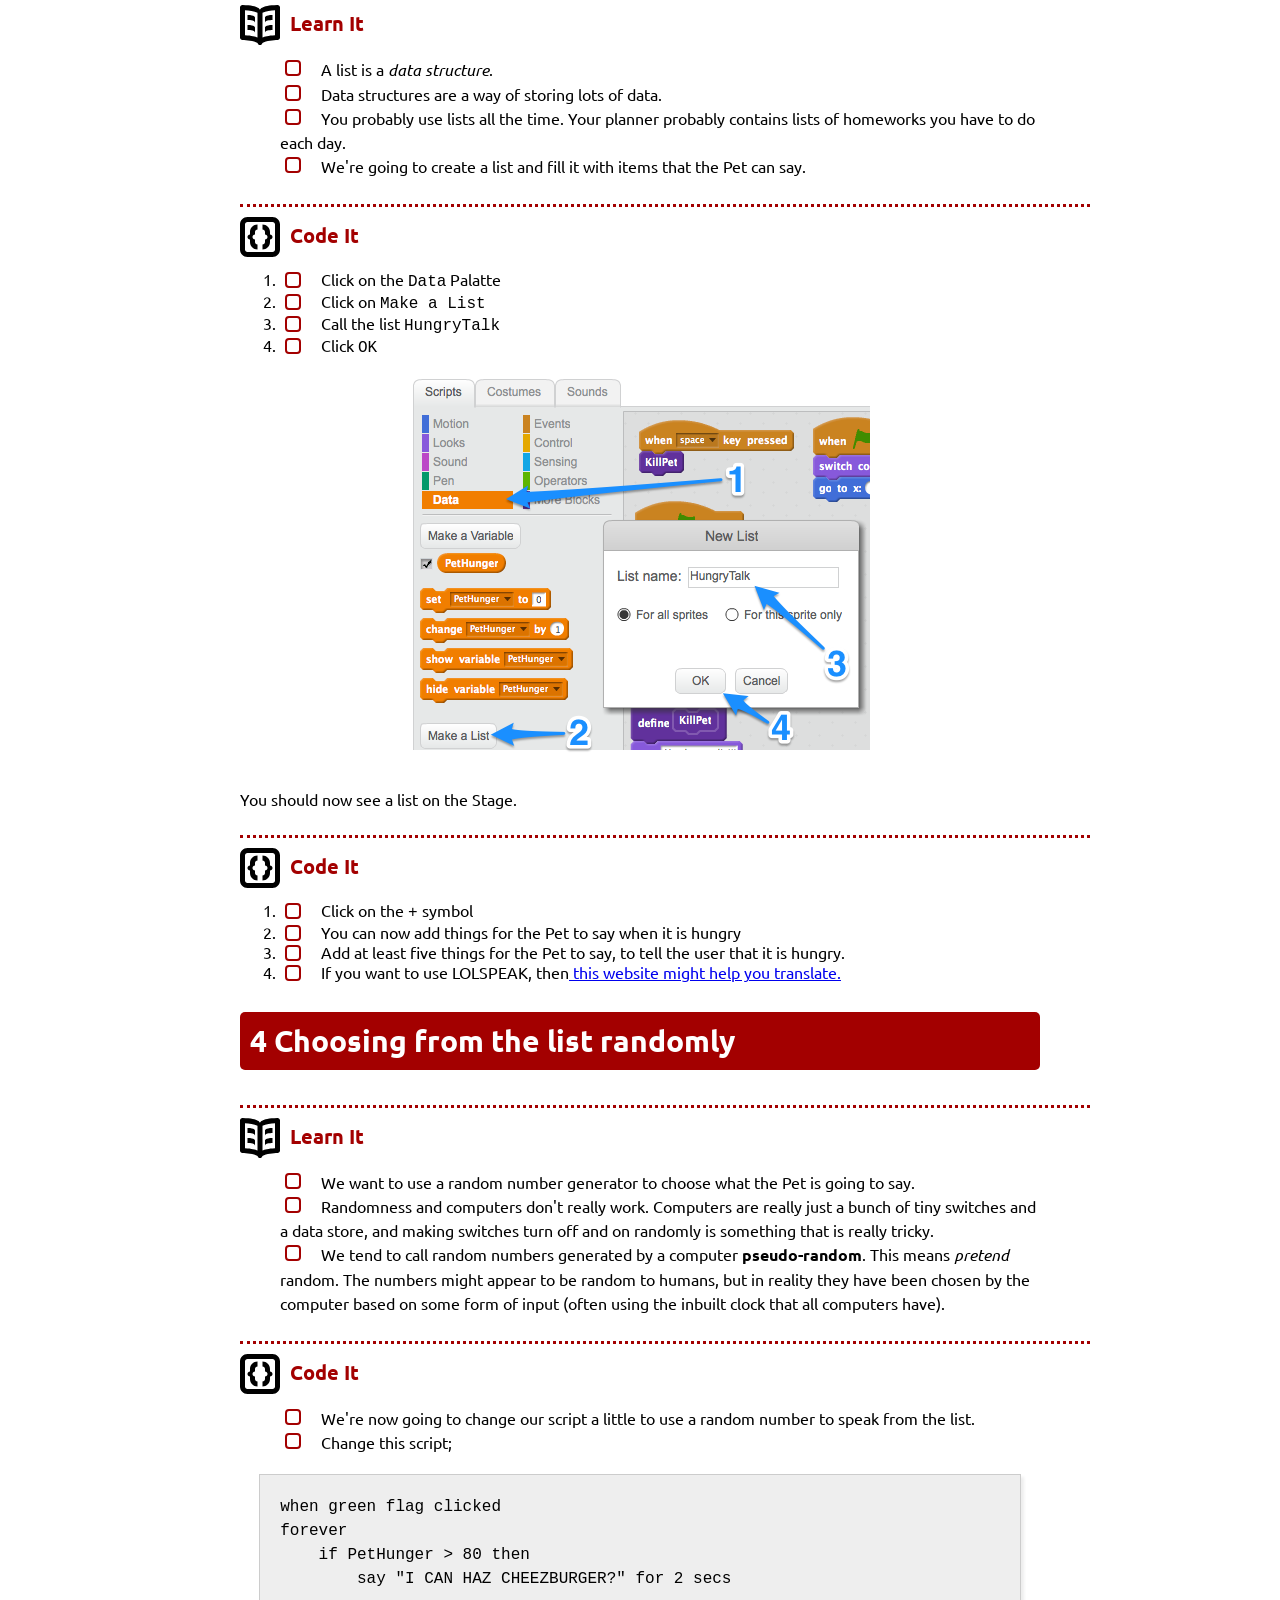
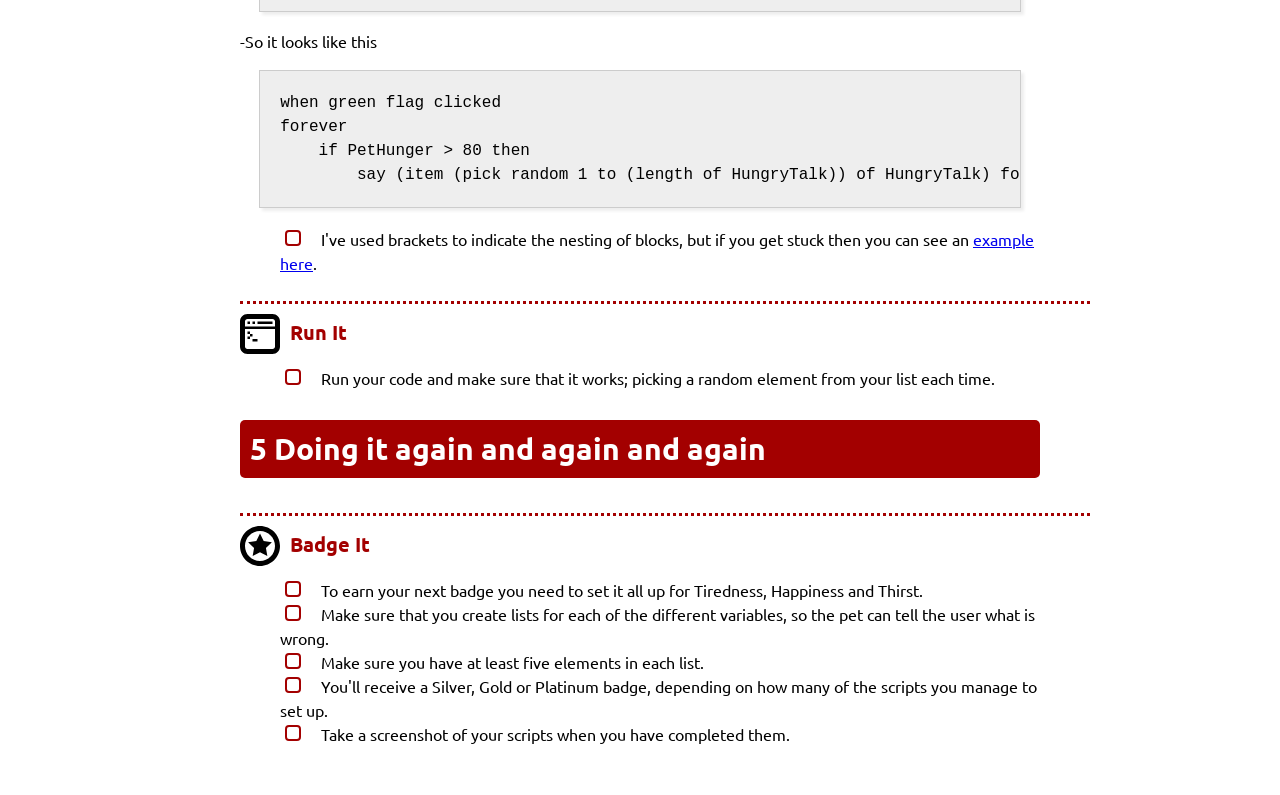
<file: pages/5_Lesson.html>
<?xml version="1.0" encoding="utf-8"?>
<!DOCTYPE html PUBLIC "-//W3C//DTD XHTML 1.0 Strict//EN"
"http://www.w3.org/TR/xhtml1/DTD/xhtml1-strict.dtd">
<html xmlns="http://www.w3.org/1999/xhtml" lang="en" xml:lang="en">
<head>
<title>A Virtual LOLcat in Scratch</title>
<meta  http-equiv="Content-Type" content="text/html;charset=utf-8" />
<meta  name="generator" content="Org-mode" />
<style type="text/css">
 <!--/*--><![CDATA[/*><!--*/
  .title  { text-align: center; }
  .todo   { font-family: monospace; color: red; }
  .done   { color: green; }
  .tag    { background-color: #eee; font-family: monospace;
            padding: 2px; font-size: 80%; font-weight: normal; }
  .timestamp { color: #bebebe; }
  .timestamp-kwd { color: #5f9ea0; }
  .right  { margin-left: auto; margin-right: 0px;  text-align: right; }
  .left   { margin-left: 0px;  margin-right: auto; text-align: left; }
  .center { margin-left: auto; margin-right: auto; text-align: center; }
  .underline { text-decoration: underline; }
  #postamble p, #preamble p { font-size: 90%; margin: .2em; }
  p.verse { margin-left: 3%; }
  pre {
    border: 1px solid #ccc;
    box-shadow: 3px 3px 3px #eee;
    padding: 8pt;
    font-family: monospace;
    overflow: auto;
    margin: 1.2em;
  }
  pre.src {
    position: relative;
    overflow: visible;
    padding-top: 1.2em;
  }
  pre.src:before {
    display: none;
    position: absolute;
    background-color: white;
    top: -10px;
    right: 10px;
    padding: 3px;
    border: 1px solid black;
  }
  pre.src:hover:before { display: inline;}
  pre.src-sh:before    { content: 'sh'; }
  pre.src-bash:before  { content: 'sh'; }
  pre.src-emacs-lisp:before { content: 'Emacs Lisp'; }
  pre.src-R:before     { content: 'R'; }
  pre.src-perl:before  { content: 'Perl'; }
  pre.src-java:before  { content: 'Java'; }
  pre.src-sql:before   { content: 'SQL'; }

  table { border-collapse:collapse; }
  caption.t-above { caption-side: top; }
  caption.t-bottom { caption-side: bottom; }
  td, th { vertical-align:top;  }
  th.right  { text-align: center;  }
  th.left   { text-align: center;   }
  th.center { text-align: center; }
  td.right  { text-align: right;  }
  td.left   { text-align: left;   }
  td.center { text-align: center; }
  dt { font-weight: bold; }
  .footpara:nth-child(2) { display: inline; }
  .footpara { display: block; }
  .footdef  { margin-bottom: 1em; }
  .figure { padding: 1em; }
  .figure p { text-align: center; }
  .inlinetask {
    padding: 10px;
    border: 2px solid gray;
    margin: 10px;
    background: #ffffcc;
  }
  #org-div-home-and-up
   { text-align: right; font-size: 70%; white-space: nowrap; }
  textarea { overflow-x: auto; }
  .linenr { font-size: smaller }
  .code-highlighted { background-color: #ffff00; }
  .org-info-js_info-navigation { border-style: none; }
  #org-info-js_console-label
    { font-size: 10px; font-weight: bold; white-space: nowrap; }
  .org-info-js_search-highlight
    { background-color: #ffff00; color: #000000; font-weight: bold; }
  /*]]>*/-->
</style>
<link rel="stylesheet" type="text/css" href="css/styles.css"/>
<link href='http://fonts.googleapis.com/css?family=Ubuntu+Mono|Ubuntu' rel='stylesheet' type='text/css'>
<script type="text/javascript">
/*
@licstart  The following is the entire license notice for the
JavaScript code in this tag.

Copyright (C) 2012-2013 Free Software Foundation, Inc.

The JavaScript code in this tag is free software: you can
redistribute it and/or modify it under the terms of the GNU
General Public License (GNU GPL) as published by the Free Software
Foundation, either version 3 of the License, or (at your option)
any later version.  The code is distributed WITHOUT ANY WARRANTY;
without even the implied warranty of MERCHANTABILITY or FITNESS
FOR A PARTICULAR PURPOSE.  See the GNU GPL for more details.

As additional permission under GNU GPL version 3 section 7, you
may distribute non-source (e.g., minimized or compacted) forms of
that code without the copy of the GNU GPL normally required by
section 4, provided you include this license notice and a URL
through which recipients can access the Corresponding Source.


@licend  The above is the entire license notice
for the JavaScript code in this tag.
*/
<!--/*--><![CDATA[/*><!--*/
 function CodeHighlightOn(elem, id)
 {
   var target = document.getElementById(id);
   if(null != target) {
     elem.cacheClassElem = elem.className;
     elem.cacheClassTarget = target.className;
     target.className = "code-highlighted";
     elem.className   = "code-highlighted";
   }
 }
 function CodeHighlightOff(elem, id)
 {
   var target = document.getElementById(id);
   if(elem.cacheClassElem)
     elem.className = elem.cacheClassElem;
   if(elem.cacheClassTarget)
     target.className = elem.cacheClassTarget;
 }
/*]]>*///-->
</script>
</head>
<body>
<div id="content">
<h1 class="title">A Virtual LOLcat in Scratch</h1>
<div id="table-of-contents">
<h2>Table of Contents</h2>
<div id="text-table-of-contents">
<ul>
<li><a href="#sec-1">1. Customising your Virtual Pet</a>
<ul>
<li><a href="#sec-1-1">Try It</a></li>
<li><a href="#sec-1-2">Run It</a></li>
<li><a href="#sec-1-3">Test It</a></li>
<li><a href="#sec-1-4">Badge It - Silver</a></li>
</ul>
</li>
<li><a href="#sec-2">2. Getting the Pet to talk with an Infinite loop and Conditionals</a>
<ul>
<li><a href="#sec-2-1">Learn It</a></li>
<li><a href="#sec-2-2">Learn It</a></li>
<li><a href="#sec-2-3">Code It</a></li>
<li><a href="#sec-2-4">Run It</a></li>
</ul>
</li>
<li><a href="#sec-3">3. Adding some more things to say</a>
<ul>
<li><a href="#sec-3-1">Learn It</a></li>
<li><a href="#sec-3-2">Code It</a></li>
<li><a href="#sec-3-3">Code It</a></li>
</ul>
</li>
<li><a href="#sec-4">4. Choosing from the list randomly</a>
<ul>
<li><a href="#sec-4-1">Learn It</a></li>
<li><a href="#sec-4-2">Code It</a></li>
<li><a href="#sec-4-3">Run It</a></li>
</ul>
</li>
<li><a href="#sec-5">5. Doing it again and again and again</a>
<ul>
<li><a href="#sec-5-1">Badge It</a></li>
</ul>
</li>
</ul>
</div>
</div>
<div class=ribbon>
<a href="https://github.com/MarcScott/7-CS-lolcats">Fork me on GitHub</a>
</div>

<div id="outline-container-sec-1" class="outline-2 activity">
<h2 id="sec-1"><span class="section-number-2">1</span> Customising your Virtual Pet</h2>
<div class="outline-text-2" id="text-1">
<p>
At the moment your Virtual Pet is probably a little dull.
</p>
</div>
<div id="outline-container-sec-1-1" class="outline-3 try">
<h3 id="sec-1-1">Try It</h3>
<div class="outline-text-3" id="text-1-1">
<ul class="org-ul">
<li>You're going to need to experiment a little now.
</li>
<li>Try changing the starting values of the variables and the time it takes for the variables to change.
</li>
</ul>
</div>
</div>
<div id="outline-container-sec-1-2" class="outline-3 run">
<h3 id="sec-1-2">Run It</h3>
<div class="outline-text-3" id="text-1-2">
<ul class="org-ul">
<li>Run your code and see whether the values you have chosen seem sensible
</li>
</ul>
</div>
</div>
<div id="outline-container-sec-1-3" class="outline-3 test">
<h3 id="sec-1-3">Test It</h3>
<div class="outline-text-3" id="text-1-3">
</div>
</div>
<div id="outline-container-sec-1-4" class="outline-3 badge">
<h3 id="sec-1-4">Badge It - Silver</h3>
<div class="outline-text-3" id="text-1-4">
<ul class="org-ul">
<li>Have a friend try your Virtual Pet and give you some feedback.
</li>
<li>Have them email you their feedback.
</li>
<li>Write down the changes you will make in response to their feedback.
</li>
</ul>
</div>
</div>
</div>
<div id="outline-container-sec-2" class="outline-2 activity">
<h2 id="sec-2"><span class="section-number-2">2</span> Getting the Pet to talk with an Infinite loop and Conditionals</h2>
<div class="outline-text-2" id="text-2">

<div class="figure">
<p><img src="img/Cheezburger.jpg" alt="Cheezburger.jpg" />
</p>
</div>
<ul class="org-ul">
<li>At the moment a user of the Virtual Pet only knows when the pet is hungry by watching the variable value change.
</li>
<li>From a User Experience (UX) point of view, this isn't great, so let's make the pet speak to us and tell us when it is hungry.
</li>
<li>We'll start off with a simple interaction, and then make it more 
</li>
</ul>
</div>
<div id="outline-container-sec-2-1" class="outline-3 learn">
<h3 id="sec-2-1">Learn It</h3>
<div class="outline-text-3" id="text-2-1">
<ul class="org-ul">
<li>Sometimes in our programmes we want an infinite loop.
</li>
<li>An infinite loop is one that goes on forever (or until the program is quit).
</li>
<li>We can do this by using a <code>forever</code> loop in Scratch.
</li>
<li>The code in a <code>forever</code> loop will run until the program ends.
</li>
</ul>
</div>
</div>
<div id="outline-container-sec-2-2" class="outline-3 learn">
<h3 id="sec-2-2">Learn It</h3>
<div class="outline-text-3" id="text-2-2">

<ul class="org-ul">
<li>Conditional statements are very important in programming.
</li>
<li>Conditional statements are like branches in the program. If a condition is true then one branch is taken, and if the condition is false another branch is taken.
</li>
<li>For instance, if you want to go to the shops then you might use the following conditional statement to make a decision on how to get there.
</li>
</ul>
<pre class="example">
if the distance to the shops is less than a mile then
    walk
else
    take the bus
</pre>
</div>
</div>
<div id="outline-container-sec-2-3" class="outline-3 code">
<h3 id="sec-2-3">Code It</h3>
<div class="outline-text-3" id="text-2-3">

<ul class="org-ul">
<li>We'll need a whole new script for this part, so create a new script on the Pet Sprite.
</li>
<li>Use the following code, and pay attention to the indentation, as this will help you with the nesting of the blocks.
</li>
</ul>
<pre class="example">
when green flag clicked
forever
    if PetHunger &gt; 80 then
        say "I CAN HAZ CHEEZBURGER?" for 2 secs
</pre>
<ul class="org-ul">
<li>If you struggle with the code, you can look at an example by <a href="Example_2.html">clicking here</a>, but have a go on your own first.
</li>
</ul>
</div>
</div>
<div id="outline-container-sec-2-4" class="outline-3 run">
<h3 id="sec-2-4">Run It</h3>
<div class="outline-text-3" id="text-2-4">

<ul class="org-ul">
<li>Run your code and make sure the Pet speaks when it get's too hungry and needs feeding.
</li>
</ul>
</div>
</div>
</div>
<div id="outline-container-sec-3" class="outline-2 activity">
<h2 id="sec-3"><span class="section-number-2">3</span> Adding some more things to say</h2>
<div class="outline-text-2" id="text-3">

<div class="figure">
<p><img src="img/Confused_Cat.jpg" alt="Confused_Cat.jpg" />
</p>
</div>
<ul class="org-ul">
<li>At the moment all the Pet says is "I CAN HAZ CHEEZBURGER?"
</li>
<li>Let's give it a few more things to say, and then choose what is spoken.
</li>
<li>To do this we'll need to use a list.
</li>
</ul>
</div>
<div id="outline-container-sec-3-1" class="outline-3 learn">
<h3 id="sec-3-1">Learn It</h3>
<div class="outline-text-3" id="text-3-1">

<ul class="org-ul">
<li>A list is a <i>data structure</i>.
</li>
<li>Data structures are a way of storing lots of data.
</li>
<li>You probably use lists all the time. Your planner probably contains lists of homeworks you have to do each day.
</li>
<li>We're going to create a list and fill it with items that the Pet can say.
</li>
</ul>
</div>
</div>
<div id="outline-container-sec-3-2" class="outline-3 code">
<h3 id="sec-3-2">Code It</h3>
<div class="outline-text-3" id="text-3-2">

<ol class="org-ol">
<li>Click on the <code>Data</code> Palatte
</li>
<li>Click on <code>Make a List</code>
</li>
<li>Call the list <code>HungryTalk</code>
</li>
<li>Click <code>OK</code>
</li>
</ol>
<p>
<img src="img/HungryTalk.png" alt="HungryTalk.png" />
You should now see a list on the Stage.
</p>
</div>
</div>
<div id="outline-container-sec-3-3" class="outline-3 code">
<h3 id="sec-3-3">Code It</h3>
<div class="outline-text-3" id="text-3-3">

<ol class="org-ol">
<li>Click on the <code>+</code> symbol
</li>
<li>You can now add things for the Pet to say when it is hungry
</li>
<li>Add at least five things for the Pet to say, to tell the user that it is hungry.
</li>
<li>If you want to use LOLSPEAK, then<a href="http://speaklolcat.com"> this website might help you translate.</a>
</li>
</ol>
</div>
</div>
</div>
<div id="outline-container-sec-4" class="outline-2 activity">
<h2 id="sec-4"><span class="section-number-2">4</span> Choosing from the list randomly</h2>
<div class="outline-text-2" id="text-4">
</div>
<div id="outline-container-sec-4-1" class="outline-3 learn">
<h3 id="sec-4-1">Learn It</h3>
<div class="outline-text-3" id="text-4-1">

<ul class="org-ul">
<li>We want to use a random number generator to choose what the Pet is going to say.
</li>
<li>Randomness and computers don't really work. Computers are really just a bunch of tiny switches and a data store, and making switches turn off and on randomly is something that is really tricky.
</li>
<li>We tend to call random numbers generated by a computer <b>pseudo-random</b>. This means <i>pretend</i> random. The numbers might appear to be random to humans, but in reality they have been chosen by the computer based on some form of input (often using the inbuilt clock that all computers have).
</li>
</ul>
</div>
</div>
<div id="outline-container-sec-4-2" class="outline-3 code">
<h3 id="sec-4-2">Code It</h3>
<div class="outline-text-3" id="text-4-2">

<ul class="org-ul">
<li>We're now going to change our script a little to use a random number to speak from the list.
</li>
<li>Change this script;
</li>
</ul>
<pre class="example">
when green flag clicked
forever
    if PetHunger &gt; 80 then
        say "I CAN HAZ CHEEZBURGER?" for 2 secs
</pre>
<p>
-So it looks like this
</p>
<pre class="example">
when green flag clicked
forever
    if PetHunger &gt; 80 then
        say (item (pick random 1 to (length of HungryTalk)) of HungryTalk) for 2 secs
</pre>
<ul class="org-ul">
<li>I've used brackets to indicate the nesting of blocks, but if you get stuck then you can see an <a href="Example_3.html">example here</a>.
</li>
</ul>
</div>
</div>
<div id="outline-container-sec-4-3" class="outline-3 run">
<h3 id="sec-4-3">Run It</h3>
<div class="outline-text-3" id="text-4-3">


<ul class="org-ul">
<li>Run your code and make sure that it works; picking a random element from your list each time.
</li>
</ul>
</div>
</div>
</div>
<div id="outline-container-sec-5" class="outline-2 activity">
<h2 id="sec-5"><span class="section-number-2">5</span> Doing it again and again and again</h2>
<div class="outline-text-2" id="text-5">
</div>
<div id="outline-container-sec-5-1" class="outline-3 badge">
<h3 id="sec-5-1">Badge It</h3>
<div class="outline-text-3" id="text-5-1">
<ul class="org-ul">
<li>To earn your next badge you need to set it all up for Tiredness, Happiness and Thirst.
</li>
<li>Make sure that you create lists for each of the different variables, so the pet can tell the user what is wrong.
</li>
<li>Make sure you have at least five elements in each list.
</li>
<li>You'll receive a Silver, Gold or Platinum badge, depending on how many of the scripts you manage to set up.
</li>
<li>Take a screenshot of your scripts when you have completed them.
</li>
</ul>
</div>
</div>
</div>
</div>
<div id="postamble" class="status">
<p class="validation"></p>
</div>
</body>
</html>
</file>
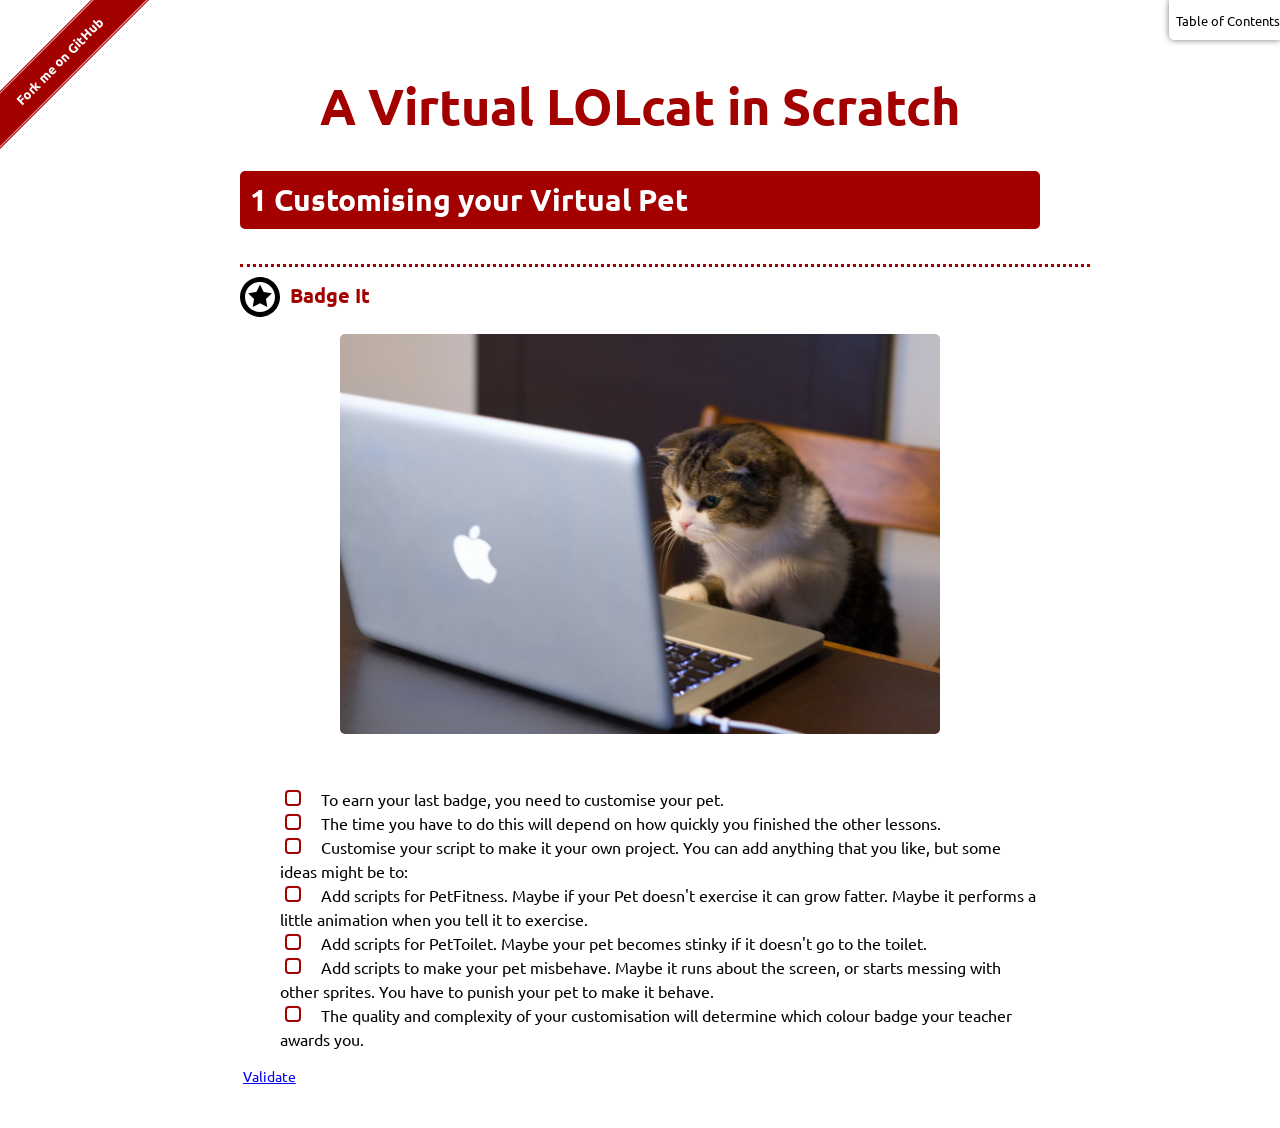
<file: pages/6_Lesson.html>
<?xml version="1.0" encoding="utf-8"?>
<!DOCTYPE html PUBLIC "-//W3C//DTD XHTML 1.0 Strict//EN"
"http://www.w3.org/TR/xhtml1/DTD/xhtml1-strict.dtd">
<html xmlns="http://www.w3.org/1999/xhtml" lang="en" xml:lang="en">
<head>
<title>A Virtual LOLcat in Scratch</title>
<meta  http-equiv="Content-Type" content="text/html;charset=utf-8" />
<meta  name="generator" content="Org-mode" />
<style type="text/css">
 <!--/*--><![CDATA[/*><!--*/
  .title  { text-align: center; }
  .todo   { font-family: monospace; color: red; }
  .done   { color: green; }
  .tag    { background-color: #eee; font-family: monospace;
            padding: 2px; font-size: 80%; font-weight: normal; }
  .timestamp { color: #bebebe; }
  .timestamp-kwd { color: #5f9ea0; }
  .right  { margin-left: auto; margin-right: 0px;  text-align: right; }
  .left   { margin-left: 0px;  margin-right: auto; text-align: left; }
  .center { margin-left: auto; margin-right: auto; text-align: center; }
  .underline { text-decoration: underline; }
  #postamble p, #preamble p { font-size: 90%; margin: .2em; }
  p.verse { margin-left: 3%; }
  pre {
    border: 1px solid #ccc;
    box-shadow: 3px 3px 3px #eee;
    padding: 8pt;
    font-family: monospace;
    overflow: auto;
    margin: 1.2em;
  }
  pre.src {
    position: relative;
    overflow: visible;
    padding-top: 1.2em;
  }
  pre.src:before {
    display: none;
    position: absolute;
    background-color: white;
    top: -10px;
    right: 10px;
    padding: 3px;
    border: 1px solid black;
  }
  pre.src:hover:before { display: inline;}
  pre.src-sh:before    { content: 'sh'; }
  pre.src-bash:before  { content: 'sh'; }
  pre.src-emacs-lisp:before { content: 'Emacs Lisp'; }
  pre.src-R:before     { content: 'R'; }
  pre.src-perl:before  { content: 'Perl'; }
  pre.src-java:before  { content: 'Java'; }
  pre.src-sql:before   { content: 'SQL'; }

  table { border-collapse:collapse; }
  caption.t-above { caption-side: top; }
  caption.t-bottom { caption-side: bottom; }
  td, th { vertical-align:top;  }
  th.right  { text-align: center;  }
  th.left   { text-align: center;   }
  th.center { text-align: center; }
  td.right  { text-align: right;  }
  td.left   { text-align: left;   }
  td.center { text-align: center; }
  dt { font-weight: bold; }
  .footpara:nth-child(2) { display: inline; }
  .footpara { display: block; }
  .footdef  { margin-bottom: 1em; }
  .figure { padding: 1em; }
  .figure p { text-align: center; }
  .inlinetask {
    padding: 10px;
    border: 2px solid gray;
    margin: 10px;
    background: #ffffcc;
  }
  #org-div-home-and-up
   { text-align: right; font-size: 70%; white-space: nowrap; }
  textarea { overflow-x: auto; }
  .linenr { font-size: smaller }
  .code-highlighted { background-color: #ffff00; }
  .org-info-js_info-navigation { border-style: none; }
  #org-info-js_console-label
    { font-size: 10px; font-weight: bold; white-space: nowrap; }
  .org-info-js_search-highlight
    { background-color: #ffff00; color: #000000; font-weight: bold; }
  /*]]>*/-->
</style>
<link rel="stylesheet" type="text/css" href="css/styles.css"/>
<link href='http://fonts.googleapis.com/css?family=Ubuntu+Mono|Ubuntu' rel='stylesheet' type='text/css'>
<script type="text/javascript">
/*
@licstart  The following is the entire license notice for the
JavaScript code in this tag.

Copyright (C) 2012-2013 Free Software Foundation, Inc.

The JavaScript code in this tag is free software: you can
redistribute it and/or modify it under the terms of the GNU
General Public License (GNU GPL) as published by the Free Software
Foundation, either version 3 of the License, or (at your option)
any later version.  The code is distributed WITHOUT ANY WARRANTY;
without even the implied warranty of MERCHANTABILITY or FITNESS
FOR A PARTICULAR PURPOSE.  See the GNU GPL for more details.

As additional permission under GNU GPL version 3 section 7, you
may distribute non-source (e.g., minimized or compacted) forms of
that code without the copy of the GNU GPL normally required by
section 4, provided you include this license notice and a URL
through which recipients can access the Corresponding Source.


@licend  The above is the entire license notice
for the JavaScript code in this tag.
*/
<!--/*--><![CDATA[/*><!--*/
 function CodeHighlightOn(elem, id)
 {
   var target = document.getElementById(id);
   if(null != target) {
     elem.cacheClassElem = elem.className;
     elem.cacheClassTarget = target.className;
     target.className = "code-highlighted";
     elem.className   = "code-highlighted";
   }
 }
 function CodeHighlightOff(elem, id)
 {
   var target = document.getElementById(id);
   if(elem.cacheClassElem)
     elem.className = elem.cacheClassElem;
   if(elem.cacheClassTarget)
     target.className = elem.cacheClassTarget;
 }
/*]]>*///-->
</script>
</head>
<body>
<div id="content">
<h1 class="title">A Virtual LOLcat in Scratch</h1>
<div id="table-of-contents">
<h2>Table of Contents</h2>
<div id="text-table-of-contents">
<ul>
<li><a href="#sec-1">1. Customising your Virtual Pet</a>
<ul>
<li><a href="#sec-1-1">Badge It</a></li>
</ul>
</li>
</ul>
</div>
</div>
<div class=ribbon>
<a href="https://github.com/MarcScott/7-CS-lolcats">Fork me on GitHub</a>
</div>

<div id="outline-container-sec-1" class="outline-2 activity">
<h2 id="sec-1"><span class="section-number-2">1</span> Customising your Virtual Pet</h2>
<div class="outline-text-2" id="text-1">
</div>
<div id="outline-container-sec-1-1" class="outline-3 badge">
<h3 id="sec-1-1">Badge It</h3>
<div class="outline-text-3" id="text-1-1">


<div class="figure">
<p><img src="img/Computer_Cat.jpg" alt="Computer_Cat.jpg" />
</p>
</div>
<ul class="org-ul">
<li>To earn your last badge, you need to customise your pet.
</li>
<li>The time you have to do this will depend on how quickly you finished the other lessons.
</li>
<li>Customise your script to make it your own project. You can add anything that you like, but some ideas might be to:
</li>
<li>Add scripts for PetFitness. Maybe if your Pet doesn't exercise it can grow fatter. Maybe it performs a little animation when you tell it to exercise.
</li>
<li>Add scripts for PetToilet. Maybe your pet becomes stinky if it doesn't go to the toilet.
</li>
<li>Add scripts to make your pet misbehave. Maybe it runs about the screen, or starts messing with other sprites. You have to punish your pet to make it behave.
</li>
<li>The quality and complexity of your customisation will determine which colour badge your teacher awards you.
</li>
</ul>
</div>
</div>
</div>
</div>
<div id="postamble" class="status">
<p class="validation"><a href="http://validator.w3.org/check?uri=referer">Validate</a></p>
</div>
</body>
</html>
</file>
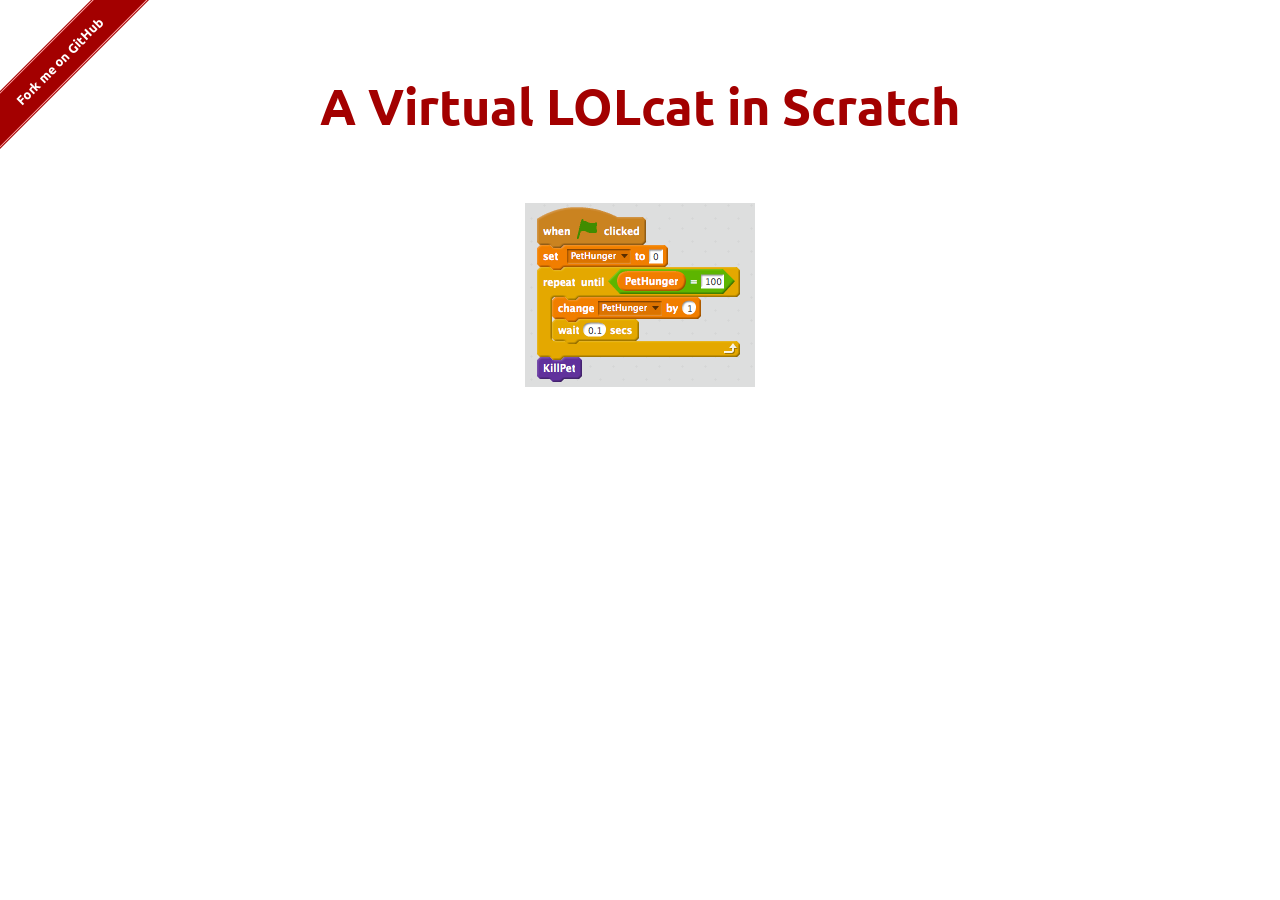
<file: pages/Example_1.html>
<?xml version="1.0" encoding="utf-8"?>
<!DOCTYPE html PUBLIC "-//W3C//DTD XHTML 1.0 Strict//EN"
"http://www.w3.org/TR/xhtml1/DTD/xhtml1-strict.dtd">
<html xmlns="http://www.w3.org/1999/xhtml" lang="en" xml:lang="en">
<head>
<title>A Virtual LOLcat in Scratch</title>
<meta  http-equiv="Content-Type" content="text/html;charset=utf-8" />
<meta  name="generator" content="Org-mode" />
<style type="text/css">
 <!--/*--><![CDATA[/*><!--*/
  .title  { text-align: center; }
  .todo   { font-family: monospace; color: red; }
  .done   { color: green; }
  .tag    { background-color: #eee; font-family: monospace;
            padding: 2px; font-size: 80%; font-weight: normal; }
  .timestamp { color: #bebebe; }
  .timestamp-kwd { color: #5f9ea0; }
  .right  { margin-left: auto; margin-right: 0px;  text-align: right; }
  .left   { margin-left: 0px;  margin-right: auto; text-align: left; }
  .center { margin-left: auto; margin-right: auto; text-align: center; }
  .underline { text-decoration: underline; }
  #postamble p, #preamble p { font-size: 90%; margin: .2em; }
  p.verse { margin-left: 3%; }
  pre {
    border: 1px solid #ccc;
    box-shadow: 3px 3px 3px #eee;
    padding: 8pt;
    font-family: monospace;
    overflow: auto;
    margin: 1.2em;
  }
  pre.src {
    position: relative;
    overflow: visible;
    padding-top: 1.2em;
  }
  pre.src:before {
    display: none;
    position: absolute;
    background-color: white;
    top: -10px;
    right: 10px;
    padding: 3px;
    border: 1px solid black;
  }
  pre.src:hover:before { display: inline;}
  pre.src-sh:before    { content: 'sh'; }
  pre.src-bash:before  { content: 'sh'; }
  pre.src-emacs-lisp:before { content: 'Emacs Lisp'; }
  pre.src-R:before     { content: 'R'; }
  pre.src-perl:before  { content: 'Perl'; }
  pre.src-java:before  { content: 'Java'; }
  pre.src-sql:before   { content: 'SQL'; }

  table { border-collapse:collapse; }
  caption.t-above { caption-side: top; }
  caption.t-bottom { caption-side: bottom; }
  td, th { vertical-align:top;  }
  th.right  { text-align: center;  }
  th.left   { text-align: center;   }
  th.center { text-align: center; }
  td.right  { text-align: right;  }
  td.left   { text-align: left;   }
  td.center { text-align: center; }
  dt { font-weight: bold; }
  .footpara:nth-child(2) { display: inline; }
  .footpara { display: block; }
  .footdef  { margin-bottom: 1em; }
  .figure { padding: 1em; }
  .figure p { text-align: center; }
  .inlinetask {
    padding: 10px;
    border: 2px solid gray;
    margin: 10px;
    background: #ffffcc;
  }
  #org-div-home-and-up
   { text-align: right; font-size: 70%; white-space: nowrap; }
  textarea { overflow-x: auto; }
  .linenr { font-size: smaller }
  .code-highlighted { background-color: #ffff00; }
  .org-info-js_info-navigation { border-style: none; }
  #org-info-js_console-label
    { font-size: 10px; font-weight: bold; white-space: nowrap; }
  .org-info-js_search-highlight
    { background-color: #ffff00; color: #000000; font-weight: bold; }
  /*]]>*/-->
</style>
<link rel="stylesheet" type="text/css" href="css/styles.css"/>
<link href='http://fonts.googleapis.com/css?family=Ubuntu+Mono|Ubuntu' rel='stylesheet' type='text/css'>
<script type="text/javascript">
/*
@licstart  The following is the entire license notice for the
JavaScript code in this tag.

Copyright (C) 2012-2013 Free Software Foundation, Inc.

The JavaScript code in this tag is free software: you can
redistribute it and/or modify it under the terms of the GNU
General Public License (GNU GPL) as published by the Free Software
Foundation, either version 3 of the License, or (at your option)
any later version.  The code is distributed WITHOUT ANY WARRANTY;
without even the implied warranty of MERCHANTABILITY or FITNESS
FOR A PARTICULAR PURPOSE.  See the GNU GPL for more details.

As additional permission under GNU GPL version 3 section 7, you
may distribute non-source (e.g., minimized or compacted) forms of
that code without the copy of the GNU GPL normally required by
section 4, provided you include this license notice and a URL
through which recipients can access the Corresponding Source.


@licend  The above is the entire license notice
for the JavaScript code in this tag.
*/
<!--/*--><![CDATA[/*><!--*/
 function CodeHighlightOn(elem, id)
 {
   var target = document.getElementById(id);
   if(null != target) {
     elem.cacheClassElem = elem.className;
     elem.cacheClassTarget = target.className;
     target.className = "code-highlighted";
     elem.className   = "code-highlighted";
   }
 }
 function CodeHighlightOff(elem, id)
 {
   var target = document.getElementById(id);
   if(elem.cacheClassElem)
     elem.className = elem.cacheClassElem;
   if(elem.cacheClassTarget)
     target.className = elem.cacheClassTarget;
 }
/*]]>*///-->
</script>
</head>
<body>
<div id="content">
<h1 class="title">A Virtual LOLcat in Scratch</h1>
<div class=ribbon>
<a href="https://github.com/MarcScott/7-CS-lolcats">Fork me on GitHub</a>
</div>


<div class="figure">
<p><img src="img/Example_1.png" alt="Example_1.png" />
</p>
</div>
</div>
<div id="postamble" class="status">
<p class="validation"></p>
</div>
</body>
</html>
</file>
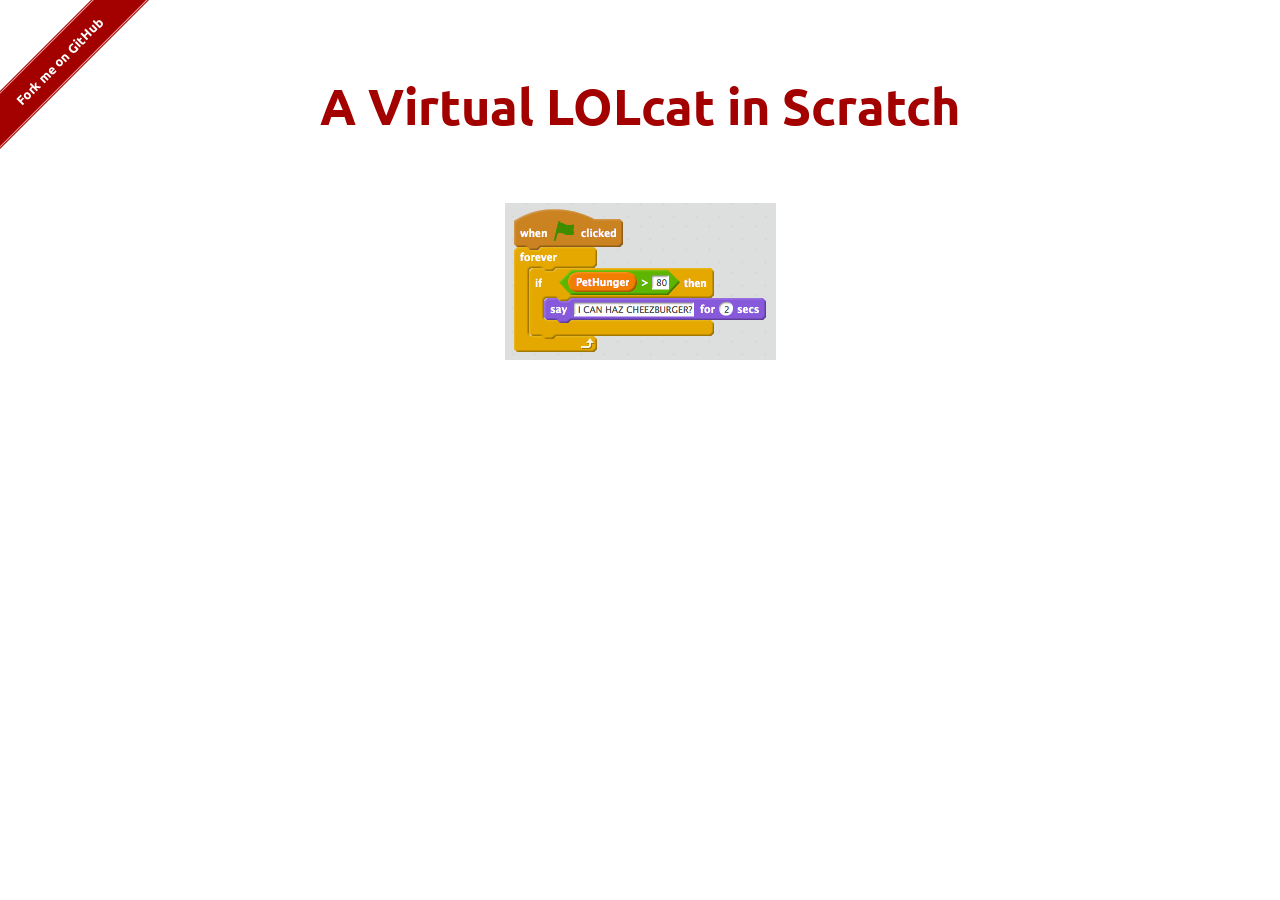
<file: pages/Example_2.html>
<?xml version="1.0" encoding="utf-8"?>
<!DOCTYPE html PUBLIC "-//W3C//DTD XHTML 1.0 Strict//EN"
"http://www.w3.org/TR/xhtml1/DTD/xhtml1-strict.dtd">
<html xmlns="http://www.w3.org/1999/xhtml" lang="en" xml:lang="en">
<head>
<title>A Virtual LOLcat in Scratch</title>
<meta  http-equiv="Content-Type" content="text/html;charset=utf-8" />
<meta  name="generator" content="Org-mode" />
<style type="text/css">
 <!--/*--><![CDATA[/*><!--*/
  .title  { text-align: center; }
  .todo   { font-family: monospace; color: red; }
  .done   { color: green; }
  .tag    { background-color: #eee; font-family: monospace;
            padding: 2px; font-size: 80%; font-weight: normal; }
  .timestamp { color: #bebebe; }
  .timestamp-kwd { color: #5f9ea0; }
  .right  { margin-left: auto; margin-right: 0px;  text-align: right; }
  .left   { margin-left: 0px;  margin-right: auto; text-align: left; }
  .center { margin-left: auto; margin-right: auto; text-align: center; }
  .underline { text-decoration: underline; }
  #postamble p, #preamble p { font-size: 90%; margin: .2em; }
  p.verse { margin-left: 3%; }
  pre {
    border: 1px solid #ccc;
    box-shadow: 3px 3px 3px #eee;
    padding: 8pt;
    font-family: monospace;
    overflow: auto;
    margin: 1.2em;
  }
  pre.src {
    position: relative;
    overflow: visible;
    padding-top: 1.2em;
  }
  pre.src:before {
    display: none;
    position: absolute;
    background-color: white;
    top: -10px;
    right: 10px;
    padding: 3px;
    border: 1px solid black;
  }
  pre.src:hover:before { display: inline;}
  pre.src-sh:before    { content: 'sh'; }
  pre.src-bash:before  { content: 'sh'; }
  pre.src-emacs-lisp:before { content: 'Emacs Lisp'; }
  pre.src-R:before     { content: 'R'; }
  pre.src-perl:before  { content: 'Perl'; }
  pre.src-java:before  { content: 'Java'; }
  pre.src-sql:before   { content: 'SQL'; }

  table { border-collapse:collapse; }
  caption.t-above { caption-side: top; }
  caption.t-bottom { caption-side: bottom; }
  td, th { vertical-align:top;  }
  th.right  { text-align: center;  }
  th.left   { text-align: center;   }
  th.center { text-align: center; }
  td.right  { text-align: right;  }
  td.left   { text-align: left;   }
  td.center { text-align: center; }
  dt { font-weight: bold; }
  .footpara:nth-child(2) { display: inline; }
  .footpara { display: block; }
  .footdef  { margin-bottom: 1em; }
  .figure { padding: 1em; }
  .figure p { text-align: center; }
  .inlinetask {
    padding: 10px;
    border: 2px solid gray;
    margin: 10px;
    background: #ffffcc;
  }
  #org-div-home-and-up
   { text-align: right; font-size: 70%; white-space: nowrap; }
  textarea { overflow-x: auto; }
  .linenr { font-size: smaller }
  .code-highlighted { background-color: #ffff00; }
  .org-info-js_info-navigation { border-style: none; }
  #org-info-js_console-label
    { font-size: 10px; font-weight: bold; white-space: nowrap; }
  .org-info-js_search-highlight
    { background-color: #ffff00; color: #000000; font-weight: bold; }
  /*]]>*/-->
</style>
<link rel="stylesheet" type="text/css" href="css/styles.css"/>
<link href='http://fonts.googleapis.com/css?family=Ubuntu+Mono|Ubuntu' rel='stylesheet' type='text/css'>
<script type="text/javascript">
/*
@licstart  The following is the entire license notice for the
JavaScript code in this tag.

Copyright (C) 2012-2013 Free Software Foundation, Inc.

The JavaScript code in this tag is free software: you can
redistribute it and/or modify it under the terms of the GNU
General Public License (GNU GPL) as published by the Free Software
Foundation, either version 3 of the License, or (at your option)
any later version.  The code is distributed WITHOUT ANY WARRANTY;
without even the implied warranty of MERCHANTABILITY or FITNESS
FOR A PARTICULAR PURPOSE.  See the GNU GPL for more details.

As additional permission under GNU GPL version 3 section 7, you
may distribute non-source (e.g., minimized or compacted) forms of
that code without the copy of the GNU GPL normally required by
section 4, provided you include this license notice and a URL
through which recipients can access the Corresponding Source.


@licend  The above is the entire license notice
for the JavaScript code in this tag.
*/
<!--/*--><![CDATA[/*><!--*/
 function CodeHighlightOn(elem, id)
 {
   var target = document.getElementById(id);
   if(null != target) {
     elem.cacheClassElem = elem.className;
     elem.cacheClassTarget = target.className;
     target.className = "code-highlighted";
     elem.className   = "code-highlighted";
   }
 }
 function CodeHighlightOff(elem, id)
 {
   var target = document.getElementById(id);
   if(elem.cacheClassElem)
     elem.className = elem.cacheClassElem;
   if(elem.cacheClassTarget)
     target.className = elem.cacheClassTarget;
 }
/*]]>*///-->
</script>
</head>
<body>
<div id="content">
<h1 class="title">A Virtual LOLcat in Scratch</h1>
<div class=ribbon>
<a href="https://github.com/MarcScott/7-CS-lolcats">Fork me on GitHub</a>
</div>


<div class="figure">
<p><img src="img/Conditional.png" alt="Conditional.png" />
</p>
</div>
</div>
<div id="postamble" class="status">
<p class="validation"></p>
</div>
</body>
</html>
</file>
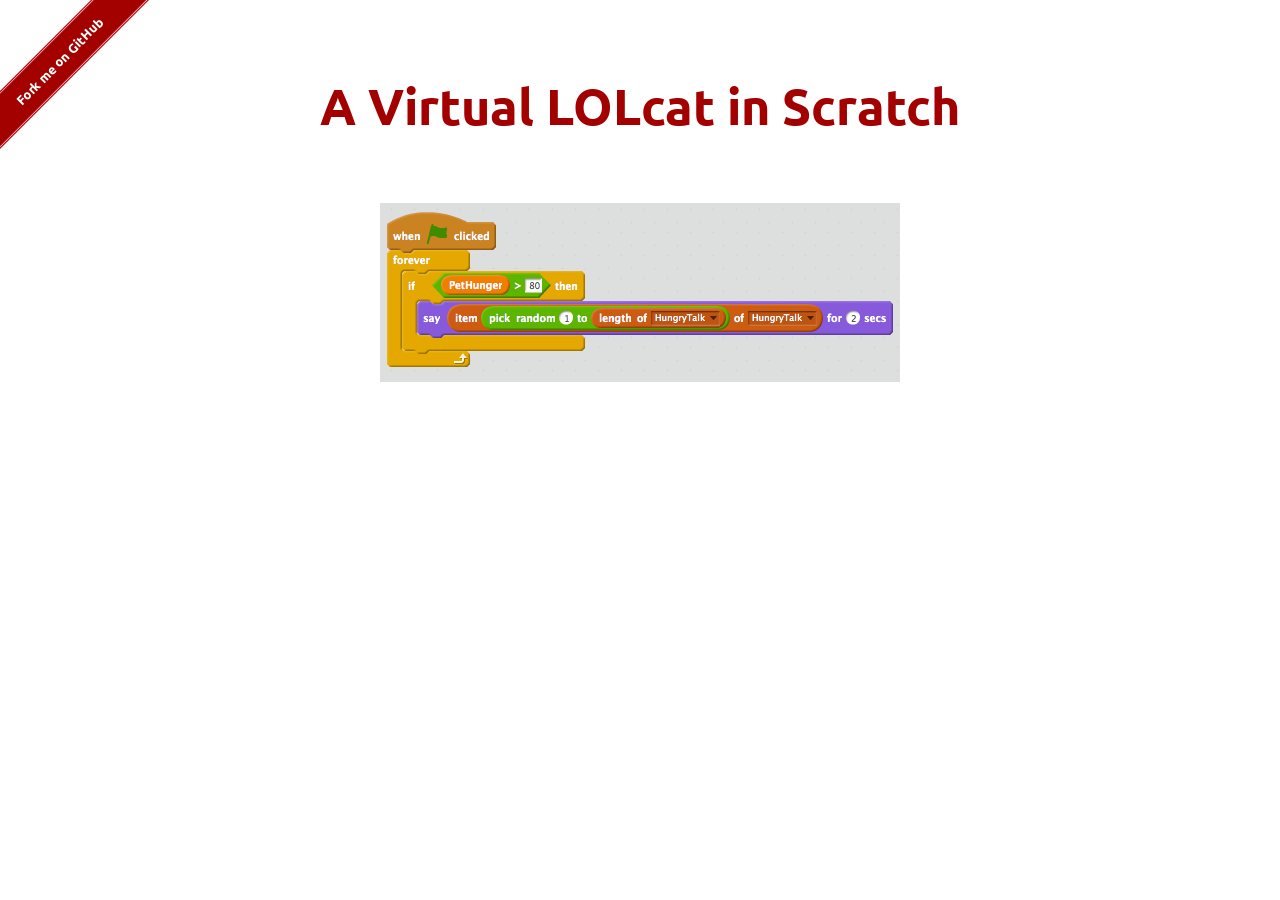
<file: pages/Example_3.html>
<?xml version="1.0" encoding="utf-8"?>
<!DOCTYPE html PUBLIC "-//W3C//DTD XHTML 1.0 Strict//EN"
"http://www.w3.org/TR/xhtml1/DTD/xhtml1-strict.dtd">
<html xmlns="http://www.w3.org/1999/xhtml" lang="en" xml:lang="en">
<head>
<title>A Virtual LOLcat in Scratch</title>
<meta  http-equiv="Content-Type" content="text/html;charset=utf-8" />
<meta  name="generator" content="Org-mode" />
<style type="text/css">
 <!--/*--><![CDATA[/*><!--*/
  .title  { text-align: center; }
  .todo   { font-family: monospace; color: red; }
  .done   { color: green; }
  .tag    { background-color: #eee; font-family: monospace;
            padding: 2px; font-size: 80%; font-weight: normal; }
  .timestamp { color: #bebebe; }
  .timestamp-kwd { color: #5f9ea0; }
  .right  { margin-left: auto; margin-right: 0px;  text-align: right; }
  .left   { margin-left: 0px;  margin-right: auto; text-align: left; }
  .center { margin-left: auto; margin-right: auto; text-align: center; }
  .underline { text-decoration: underline; }
  #postamble p, #preamble p { font-size: 90%; margin: .2em; }
  p.verse { margin-left: 3%; }
  pre {
    border: 1px solid #ccc;
    box-shadow: 3px 3px 3px #eee;
    padding: 8pt;
    font-family: monospace;
    overflow: auto;
    margin: 1.2em;
  }
  pre.src {
    position: relative;
    overflow: visible;
    padding-top: 1.2em;
  }
  pre.src:before {
    display: none;
    position: absolute;
    background-color: white;
    top: -10px;
    right: 10px;
    padding: 3px;
    border: 1px solid black;
  }
  pre.src:hover:before { display: inline;}
  pre.src-sh:before    { content: 'sh'; }
  pre.src-bash:before  { content: 'sh'; }
  pre.src-emacs-lisp:before { content: 'Emacs Lisp'; }
  pre.src-R:before     { content: 'R'; }
  pre.src-perl:before  { content: 'Perl'; }
  pre.src-java:before  { content: 'Java'; }
  pre.src-sql:before   { content: 'SQL'; }

  table { border-collapse:collapse; }
  caption.t-above { caption-side: top; }
  caption.t-bottom { caption-side: bottom; }
  td, th { vertical-align:top;  }
  th.right  { text-align: center;  }
  th.left   { text-align: center;   }
  th.center { text-align: center; }
  td.right  { text-align: right;  }
  td.left   { text-align: left;   }
  td.center { text-align: center; }
  dt { font-weight: bold; }
  .footpara:nth-child(2) { display: inline; }
  .footpara { display: block; }
  .footdef  { margin-bottom: 1em; }
  .figure { padding: 1em; }
  .figure p { text-align: center; }
  .inlinetask {
    padding: 10px;
    border: 2px solid gray;
    margin: 10px;
    background: #ffffcc;
  }
  #org-div-home-and-up
   { text-align: right; font-size: 70%; white-space: nowrap; }
  textarea { overflow-x: auto; }
  .linenr { font-size: smaller }
  .code-highlighted { background-color: #ffff00; }
  .org-info-js_info-navigation { border-style: none; }
  #org-info-js_console-label
    { font-size: 10px; font-weight: bold; white-space: nowrap; }
  .org-info-js_search-highlight
    { background-color: #ffff00; color: #000000; font-weight: bold; }
  /*]]>*/-->
</style>
<link rel="stylesheet" type="text/css" href="css/styles.css"/>
<link href='http://fonts.googleapis.com/css?family=Ubuntu+Mono|Ubuntu' rel='stylesheet' type='text/css'>
<script type="text/javascript">
/*
@licstart  The following is the entire license notice for the
JavaScript code in this tag.

Copyright (C) 2012-2013 Free Software Foundation, Inc.

The JavaScript code in this tag is free software: you can
redistribute it and/or modify it under the terms of the GNU
General Public License (GNU GPL) as published by the Free Software
Foundation, either version 3 of the License, or (at your option)
any later version.  The code is distributed WITHOUT ANY WARRANTY;
without even the implied warranty of MERCHANTABILITY or FITNESS
FOR A PARTICULAR PURPOSE.  See the GNU GPL for more details.

As additional permission under GNU GPL version 3 section 7, you
may distribute non-source (e.g., minimized or compacted) forms of
that code without the copy of the GNU GPL normally required by
section 4, provided you include this license notice and a URL
through which recipients can access the Corresponding Source.


@licend  The above is the entire license notice
for the JavaScript code in this tag.
*/
<!--/*--><![CDATA[/*><!--*/
 function CodeHighlightOn(elem, id)
 {
   var target = document.getElementById(id);
   if(null != target) {
     elem.cacheClassElem = elem.className;
     elem.cacheClassTarget = target.className;
     target.className = "code-highlighted";
     elem.className   = "code-highlighted";
   }
 }
 function CodeHighlightOff(elem, id)
 {
   var target = document.getElementById(id);
   if(elem.cacheClassElem)
     elem.className = elem.cacheClassElem;
   if(elem.cacheClassTarget)
     target.className = elem.cacheClassTarget;
 }
/*]]>*///-->
</script>
</head>
<body>
<div id="content">
<h1 class="title">A Virtual LOLcat in Scratch</h1>
<div class=ribbon>
<a href="https://github.com/MarcScott/7-CS-lolcats">Fork me on GitHub</a>
</div>

<div class="figure">
<p><img src="img/Example3.png" alt="Example3.png" />
</p>
</div>
</div>
<div id="postamble" class="status">
<p class="validation"></p>
</div>
</body>
</html>
</file>
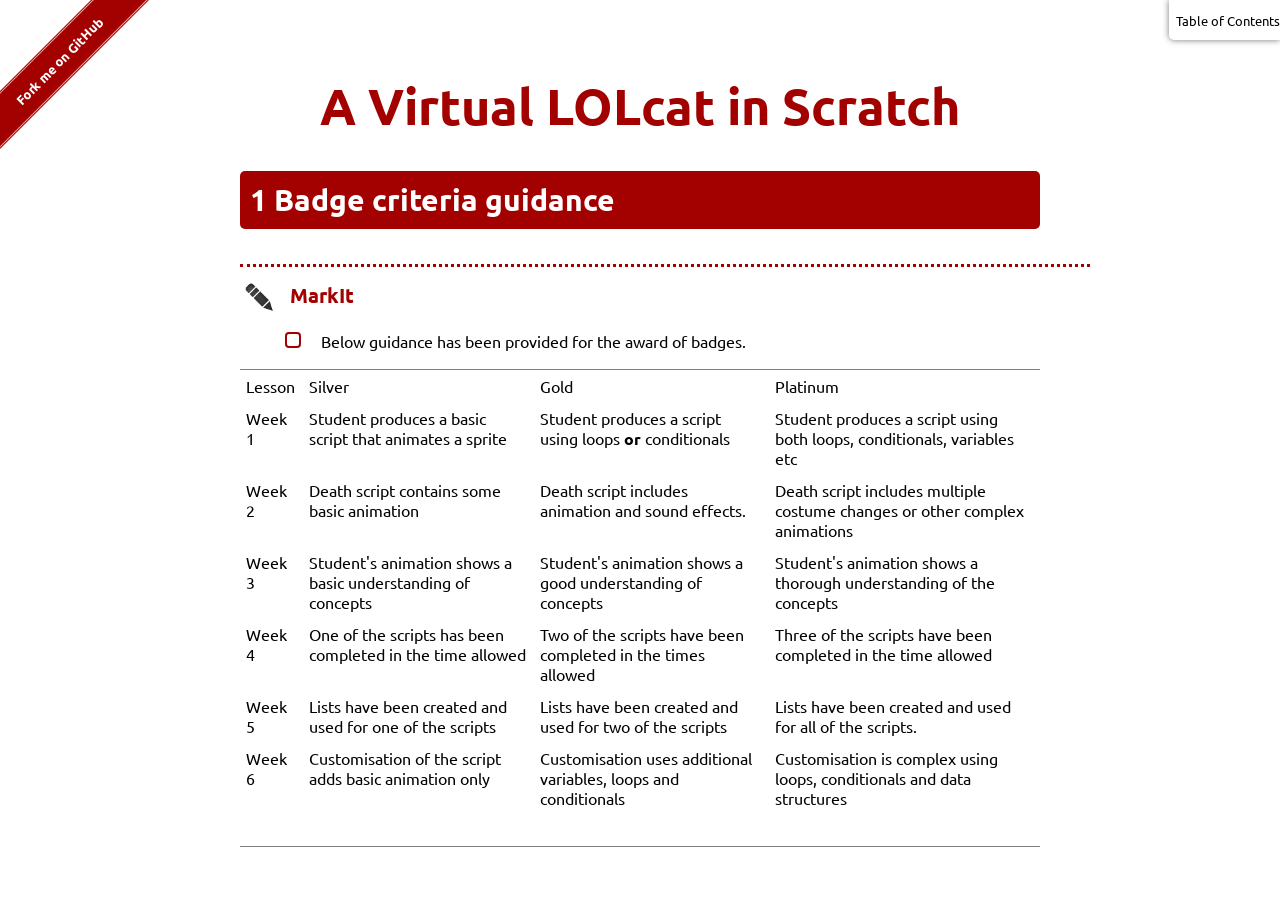
<file: pages/teacher_guidance.html>
<?xml version="1.0" encoding="utf-8"?>
<!DOCTYPE html PUBLIC "-//W3C//DTD XHTML 1.0 Strict//EN"
"http://www.w3.org/TR/xhtml1/DTD/xhtml1-strict.dtd">
<html xmlns="http://www.w3.org/1999/xhtml" lang="en" xml:lang="en">
<head>
<title>A Virtual LOLcat in Scratch</title>
<meta  http-equiv="Content-Type" content="text/html;charset=utf-8" />
<meta  name="generator" content="Org-mode" />
<style type="text/css">
 <!--/*--><![CDATA[/*><!--*/
  .title  { text-align: center; }
  .todo   { font-family: monospace; color: red; }
  .done   { color: green; }
  .tag    { background-color: #eee; font-family: monospace;
            padding: 2px; font-size: 80%; font-weight: normal; }
  .timestamp { color: #bebebe; }
  .timestamp-kwd { color: #5f9ea0; }
  .right  { margin-left: auto; margin-right: 0px;  text-align: right; }
  .left   { margin-left: 0px;  margin-right: auto; text-align: left; }
  .center { margin-left: auto; margin-right: auto; text-align: center; }
  .underline { text-decoration: underline; }
  #postamble p, #preamble p { font-size: 90%; margin: .2em; }
  p.verse { margin-left: 3%; }
  pre {
    border: 1px solid #ccc;
    box-shadow: 3px 3px 3px #eee;
    padding: 8pt;
    font-family: monospace;
    overflow: auto;
    margin: 1.2em;
  }
  pre.src {
    position: relative;
    overflow: visible;
    padding-top: 1.2em;
  }
  pre.src:before {
    display: none;
    position: absolute;
    background-color: white;
    top: -10px;
    right: 10px;
    padding: 3px;
    border: 1px solid black;
  }
  pre.src:hover:before { display: inline;}
  pre.src-sh:before    { content: 'sh'; }
  pre.src-bash:before  { content: 'sh'; }
  pre.src-emacs-lisp:before { content: 'Emacs Lisp'; }
  pre.src-R:before     { content: 'R'; }
  pre.src-perl:before  { content: 'Perl'; }
  pre.src-java:before  { content: 'Java'; }
  pre.src-sql:before   { content: 'SQL'; }

  table { border-collapse:collapse; }
  caption.t-above { caption-side: top; }
  caption.t-bottom { caption-side: bottom; }
  td, th { vertical-align:top;  }
  th.right  { text-align: center;  }
  th.left   { text-align: center;   }
  th.center { text-align: center; }
  td.right  { text-align: right;  }
  td.left   { text-align: left;   }
  td.center { text-align: center; }
  dt { font-weight: bold; }
  .footpara:nth-child(2) { display: inline; }
  .footpara { display: block; }
  .footdef  { margin-bottom: 1em; }
  .figure { padding: 1em; }
  .figure p { text-align: center; }
  .inlinetask {
    padding: 10px;
    border: 2px solid gray;
    margin: 10px;
    background: #ffffcc;
  }
  #org-div-home-and-up
   { text-align: right; font-size: 70%; white-space: nowrap; }
  textarea { overflow-x: auto; }
  .linenr { font-size: smaller }
  .code-highlighted { background-color: #ffff00; }
  .org-info-js_info-navigation { border-style: none; }
  #org-info-js_console-label
    { font-size: 10px; font-weight: bold; white-space: nowrap; }
  .org-info-js_search-highlight
    { background-color: #ffff00; color: #000000; font-weight: bold; }
  /*]]>*/-->
</style>
<link rel="stylesheet" type="text/css" href="css/styles.css"/>
<link href='http://fonts.googleapis.com/css?family=Ubuntu+Mono|Ubuntu' rel='stylesheet' type='text/css'>
<script type="text/javascript">
/*
@licstart  The following is the entire license notice for the
JavaScript code in this tag.

Copyright (C) 2012-2013 Free Software Foundation, Inc.

The JavaScript code in this tag is free software: you can
redistribute it and/or modify it under the terms of the GNU
General Public License (GNU GPL) as published by the Free Software
Foundation, either version 3 of the License, or (at your option)
any later version.  The code is distributed WITHOUT ANY WARRANTY;
without even the implied warranty of MERCHANTABILITY or FITNESS
FOR A PARTICULAR PURPOSE.  See the GNU GPL for more details.

As additional permission under GNU GPL version 3 section 7, you
may distribute non-source (e.g., minimized or compacted) forms of
that code without the copy of the GNU GPL normally required by
section 4, provided you include this license notice and a URL
through which recipients can access the Corresponding Source.


@licend  The above is the entire license notice
for the JavaScript code in this tag.
*/
<!--/*--><![CDATA[/*><!--*/
 function CodeHighlightOn(elem, id)
 {
   var target = document.getElementById(id);
   if(null != target) {
     elem.cacheClassElem = elem.className;
     elem.cacheClassTarget = target.className;
     target.className = "code-highlighted";
     elem.className   = "code-highlighted";
   }
 }
 function CodeHighlightOff(elem, id)
 {
   var target = document.getElementById(id);
   if(elem.cacheClassElem)
     elem.className = elem.cacheClassElem;
   if(elem.cacheClassTarget)
     target.className = elem.cacheClassTarget;
 }
/*]]>*///-->
</script>
</head>
<body>
<div id="content">
<h1 class="title">A Virtual LOLcat in Scratch</h1>
<div id="table-of-contents">
<h2>Table of Contents</h2>
<div id="text-table-of-contents">
<ul>
<li><a href="#sec-1">1. Badge criteria guidance</a>
<ul>
<li><a href="#sec-1-1">MarkIt</a></li>
</ul>
</li>
</ul>
</div>
</div>
<div class=ribbon>
<a href="https://github.com/MarcScott/7-CS-lolcats">Fork me on GitHub</a>
</div>

<div id="outline-container-sec-1" class="outline-2 activity">
<h2 id="sec-1"><span class="section-number-2">1</span> Badge criteria guidance</h2>
<div class="outline-text-2" id="text-1">
</div>
<div id="outline-container-sec-1-1" class="outline-3 document">
<h3 id="sec-1-1">MarkIt</h3>
<div class="outline-text-3" id="text-1-1">
<ul class="org-ul">
<li>Below guidance has been provided for the award of badges.
</li>
</ul>
<table border="2" cellspacing="0" cellpadding="6" rules="groups" frame="hsides">


<colgroup>
<col  class="left" />

<col  class="left" />

<col  class="left" />

<col  class="left" />
</colgroup>
<tbody>
<tr>
<td class="left">Lesson</td>
<td class="left">Silver</td>
<td class="left">Gold</td>
<td class="left">Platinum</td>
</tr>

<tr>
<td class="left">Week 1</td>
<td class="left">Student produces a basic script that animates a sprite</td>
<td class="left">Student produces a script using loops <b>or</b> conditionals</td>
<td class="left">Student produces a script using both loops, conditionals, variables etc</td>
</tr>

<tr>
<td class="left">Week 2</td>
<td class="left">Death script contains some basic animation</td>
<td class="left">Death script includes animation and sound effects.</td>
<td class="left">Death script includes multiple costume changes or other complex animations</td>
</tr>

<tr>
<td class="left">Week 3</td>
<td class="left">Student's animation shows a basic understanding of concepts</td>
<td class="left">Student's animation shows a good understanding of concepts</td>
<td class="left">Student's animation shows a thorough understanding of the concepts</td>
</tr>

<tr>
<td class="left">Week 4</td>
<td class="left">One of the scripts has been completed in the time allowed</td>
<td class="left">Two of the scripts have been completed in the times allowed</td>
<td class="left">Three of the scripts have been completed in the time allowed</td>
</tr>

<tr>
<td class="left">Week 5</td>
<td class="left">Lists have been created and used for one of the scripts</td>
<td class="left">Lists have been created and used for two of the scripts</td>
<td class="left">Lists have been created and used for all of the scripts.</td>
</tr>

<tr>
<td class="left">Week 6</td>
<td class="left">Customisation of the script adds basic animation only</td>
<td class="left">Customisation uses additional variables, loops and conditionals</td>
<td class="left">Customisation is complex using loops, conditionals and data structures</td>
</tr>

<tr>
<td class="left">&#xa0;</td>
<td class="left">&#xa0;</td>
<td class="left">&#xa0;</td>
<td class="left">&#xa0;</td>
</tr>
</tbody>
</table>
</div>
</div>
</div>
</div>
<div id="postamble" class="status">
<p class="validation"></p>
</div>
</body>
</html>
</file>
<file: pages/css/styles.css>
/*GitHub Ribbon*/
.ribbon {
  background-color: #A30000;
  overflow: hidden;
  white-space: nowrap;
  position: absolute;
  left: -50px;
  top: 40px;
  -webkit-transform: rotate(-45deg);
  -moz-transform: rotate(-45deg);
  -ms-transform: rotate(-45deg);
  -o-transform: rotate(-45deg);
  transform: rotate(-45deg);
}
.ribbon a {
  border: 1px solid #faa;
  color: #fff;
  display: block;
  font: bold 81.25% 'Ubuntu', Helvetica, Arial, sans-serif;
  margin: 1px 0;
  padding: 10px 50px;
  text-align: center;
  text-decoration: none;
}
/*Main Styles*/
* {
  margin: 0px padding: 0px;
  font: Arial, Helvetica, sans-serif;
}
html {
  font-family: 'Ubuntu', Helvetica, Arial, sans-serif;
  text-align: center;
  background: #FFF;
}
body {
  max-width: 800px;
  margin: 15px auto;
  background: #FFFFFF;
  text-align: left;
  padding: 20px;
  font-size: 16px;
  margin: 20px auto;
  clear: both;
}
p code {
  border-radius: 4px 4px 4px 4px;
  background: #B9E5FA;
  padding: 2px 5px;
  -webkit-hyphens: none;
  -moz-hyphens: none;
  hyphens: none;
  white-space: pre-wrap;
  /* css-3 */
  white-space: -moz-pre-wrap !important;
  /* Mozilla, since 1999 */
  white-space: -pre-wrap;
  /* Opera 4-6 */
  white-space: -o-pre-wrap;
  /* Opera 7 */
}
pre {
  font-size: 16px;
  font-family: 'Ubuntu mono', "Courier New", Courier, monospace;
  font-weight: 400;
  line-height: 1.5;
  clear: both;
  background: #eee;
  padding: 20px;
  -webkit-hyphens: none;
  -moz-hyphens: none;
  hyphens: none;
}
/* TOC */
#table-of-contents {
  z-index: 100;
  font-size: 10pt;
  position: fixed;
  right: 0em;
  top: 0em;
  background: white;
  -webkit-box-shadow: 0 0 0.5em #777777;
  -moz-box-shadow: 0 0 0.5em #777777;
  -webkit-border-bottom-left-radius: 5px;
  -moz-border-radius-bottomleft: 5px;
  text-align: right;
  /* ensure doesn't flow off the screen when expanded */
  max-height: 80%;
  overflow: auto;
}
#table-of-contents h2 {
  font-size: 10pt;
  max-width: 9em;
  font-weight: normal;
  padding-left: 0.5em;
  padding-top: 0.05em;
  padding-bottom: 0.05em;
}
#table-of-contents #text-table-of-contents {
  display: none;
  text-align: left;
}
#table-of-contents:hover #text-table-of-contents {
  display: block;
  padding: 0.5em;
  margin-top: -1.5em;
}
#table-of-contents #text-table-of-contents ul {
  list-style-position: outside;
}
/* CSS For Lesson*/
.link-heading {
  font-size: 15px;
  background: #A30000;
  margin-top: 10px;
  padding: 10px 10px;
  border-radius: 3px;
}
.link-heading a:link {
  color: #FFFFFF;
}
.link-heading a:visited {
  color: #FFFFFF;
}
.link-heading a:hover {
  color: #808080;
}
.link-heading a:link {
  color: #FFFFFF;
}
h1 {
  font-size: 50px;
  color: #A30000;
  margin-left: auto;
  margin-right: auto;
}
.activity h2 {
  font-size: 30px;
  color: #FFF;
  background: #A30000;
  margin-top: 30px;
  padding: 10px 10px;
  border-radius: 5px;
}
.activity img,
video {
  padding: 5px;
  border-radius: 10px;
  margin-left: auto;
  margin-right: auto;
  display: block;
  max-width: 600px;
}
.activity iframe {
  padding: 5px;
  margin-left: auto;
  margin-right: auto;
  display: block;
  max-width: 600px;
}
/* CSS for sub activities*/
.learn h3 {
  background-image: url(icons/Learn.svg);
}
.research h3 {
  background-image: url(icons/Research.png);
}
.design h3 {
  background-image: url(icons/Design.png);
}
.build h3 {
  background-image: url(icons/Build.png);
}
.test h3 {
  background-image: url(icons/Test.png);
}
.run h3 {
  background-image: url(icons/Run.svg);
}
.document h3 {
  background-image: url(icons/Document.png);
}
.code h3 {
  background-image: url(icons/Code.svg);
}
.program h3 {
  background-image: url(icons/Program.png);
}
.try h3 {
  background-image: url(icons/Try.svg);
}
.badge h3 {
  background-image: url(icons/Badge.svg);
}
.save h3 {
  background-image: url(icons/Save.svg);
}
h3 {
  color: #A30000;
  background-position: 0px 10px;
  background-size: 40px 40px;
  background-repeat: no-repeat;
  margin-bottom: 10px;
  margin-top: 10px;
  padding-bottom: 10px;
  padding-top: 15px;
  padding-left: 50px;
  font-size: 20px;
  float: left;
  width: 100%;
  border-top: 3px dotted #A30000;
}
/*CSS FOR LISTS*/
li:before {
  clear: none;
  font-size: 16px;
  line-height: 24px;
  margin-top: 3px;
  list-style-position: outside;
  margin-left: 5px;
  content: " ";
  border-radius: 4px;
  border: 2px solid #A30000;
  padding: 6px 6px;
  margin-right: 20px;
  float: left;
}
ul {
  list-style-type: none;
  line-height: 24px;
}
</file>
